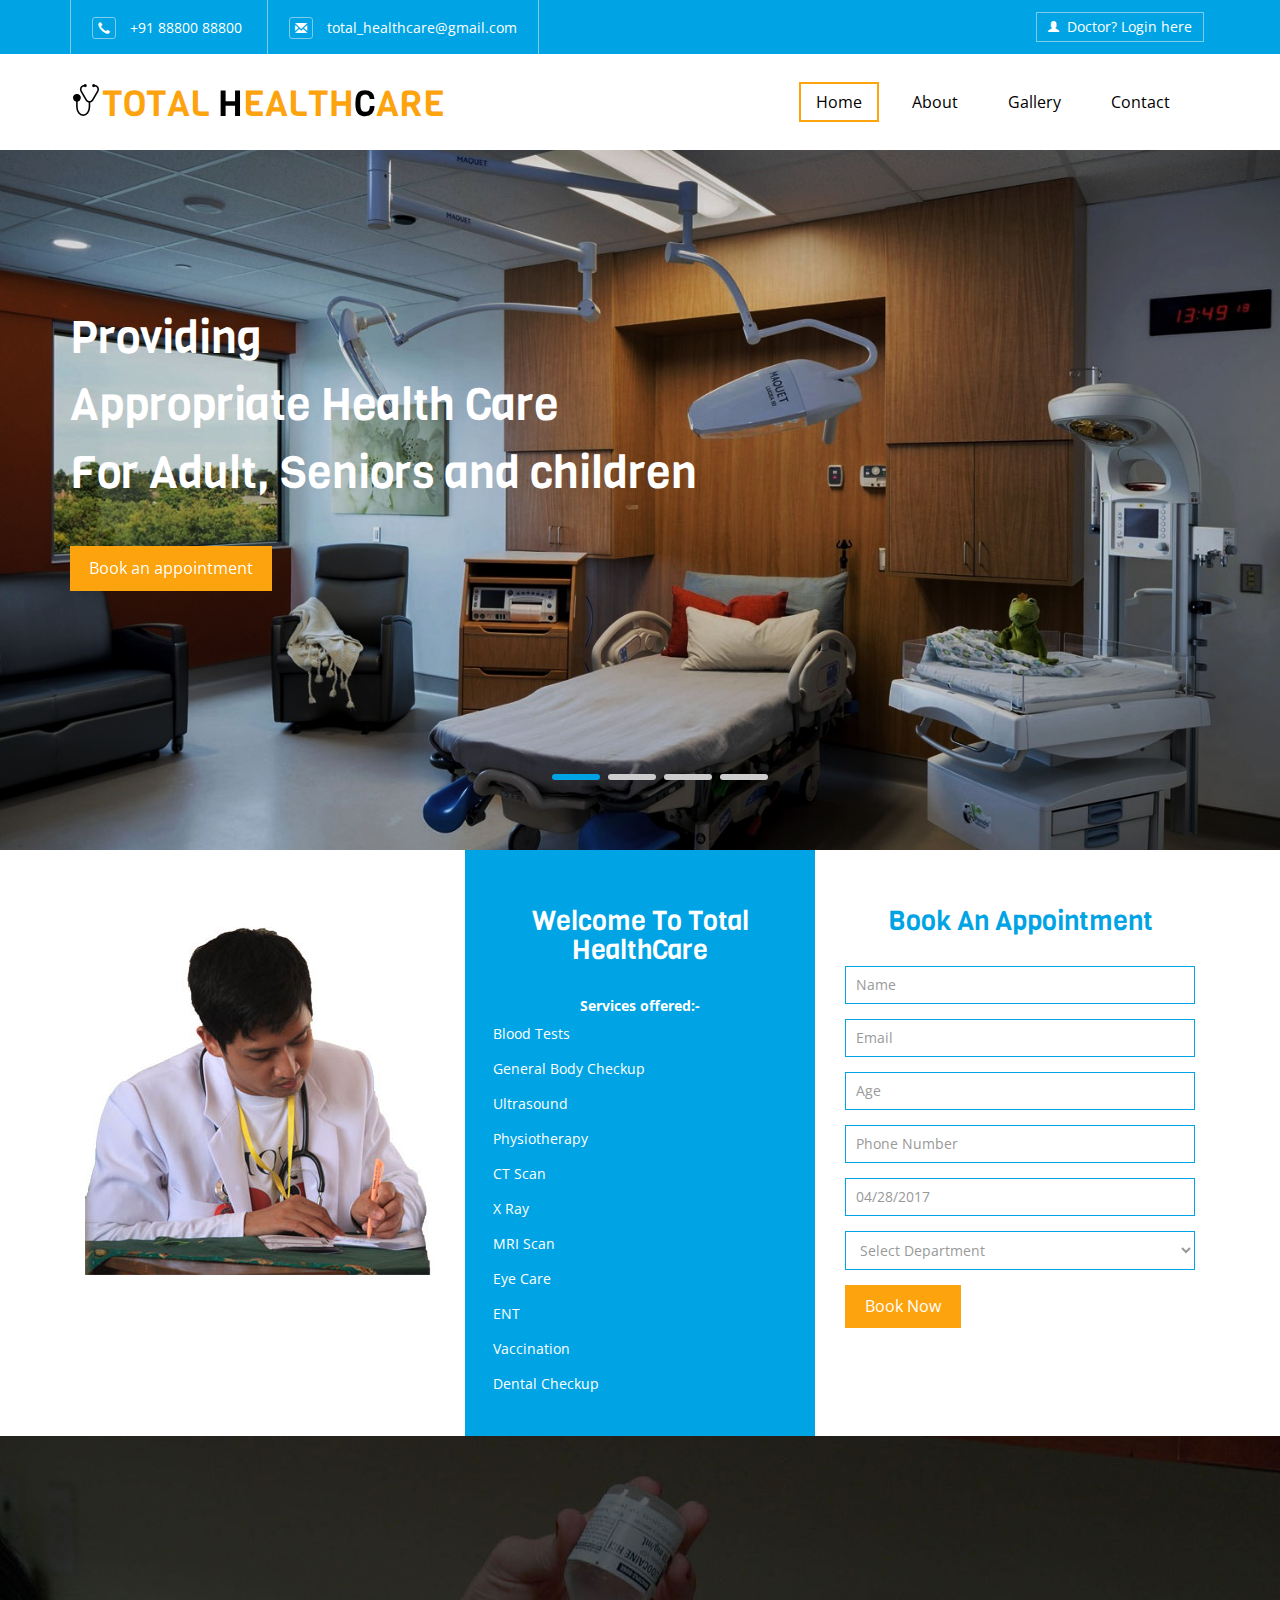
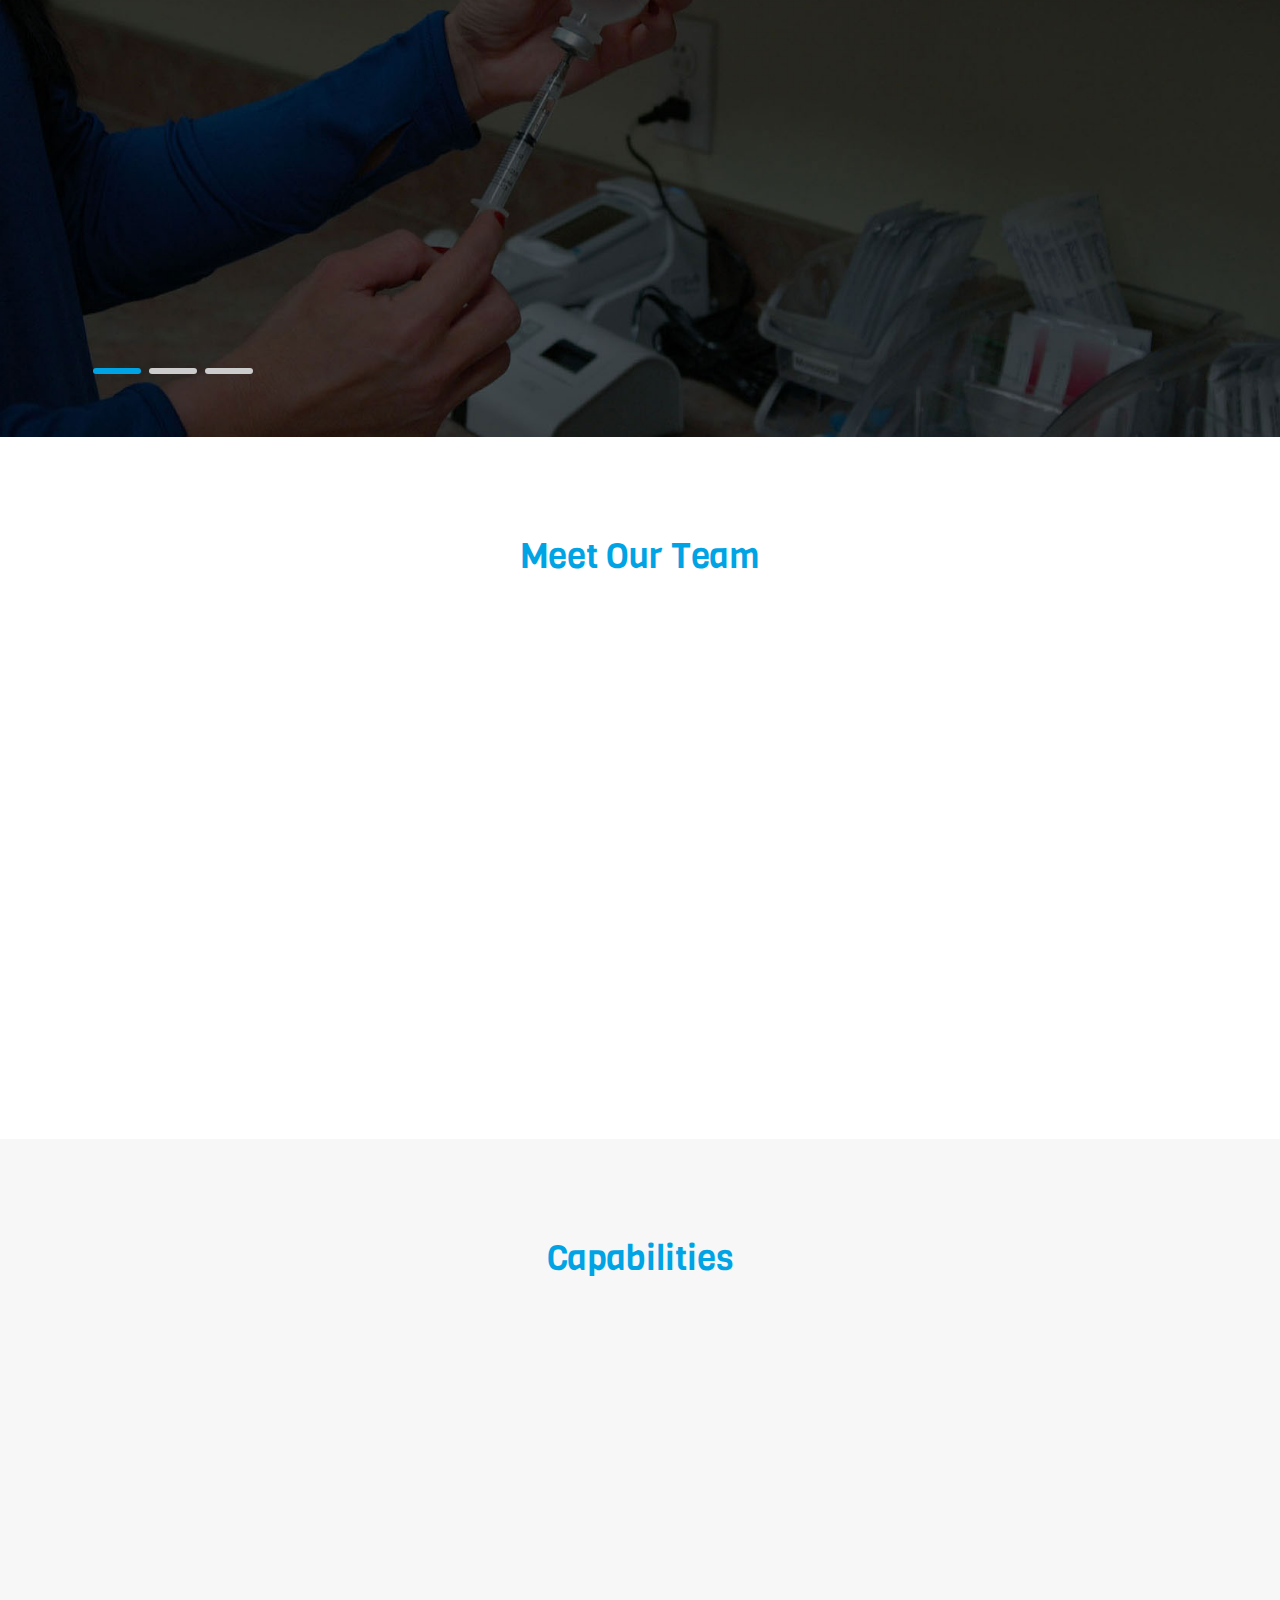
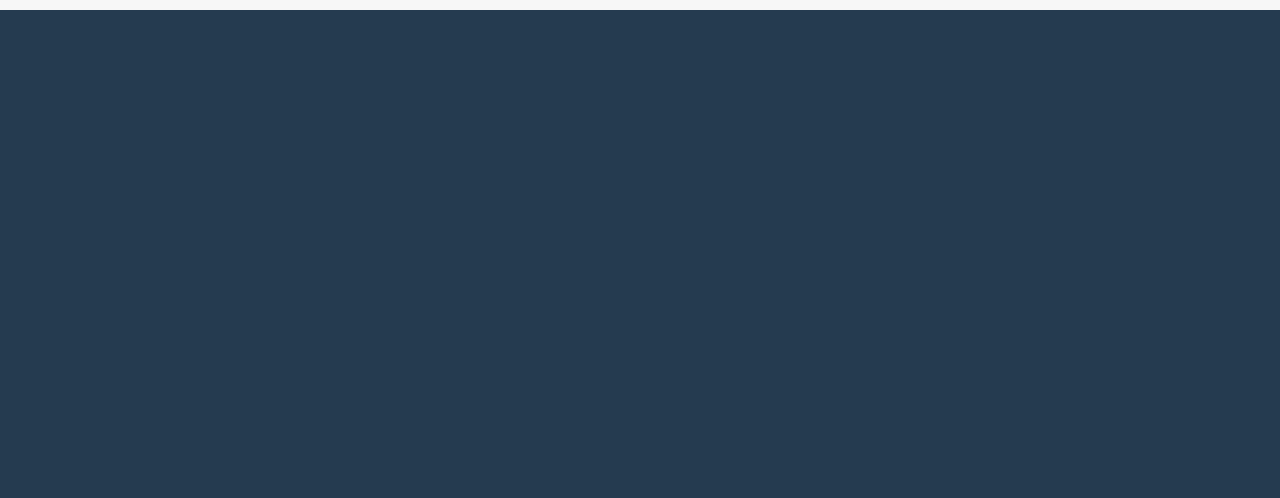
<file: web/index.html>
﻿
<!--
Author: W3layouts
Author URL: http://w3layouts.com
License: Creative Commons Attribution 3.0 Unported
License URL: http://creativecommons.org/licenses/by/3.0/
-->
<!DOCTYPE html>
<html>
<head>
<title>Total HealthCare | Home </title>
<!-- for-mobile-apps -->
<meta name="viewport" content="width=device-width, initial-scale=1">
<meta http-equiv="Content-Type" content="text/html; charset=utf-8" />
<meta name="keywords" content="Total HealthCare Responsive web template, Bootstrap Web Templates, Flat Web Templates, Android Compatible web template, 
Smartphone Compatible web template, free webdesigns for Nokia, Samsung, LG, SonyEricsson, Motorola web design" />
<script type="application/x-javascript"> addEventListener("load", function() { setTimeout(hideURLbar, 0); }, false);
		function hideURLbar(){ window.scrollTo(0,1); } </script>
<!-- //for-mobile-apps -->
<link href="css/bootstrap.css" rel="stylesheet" type="text/css" media="all" />
<link rel="stylesheet" href="css/jquery-ui.css" />
<link href="css/popuo-box.css" rel="stylesheet" type="text/css" media="all"/>
<link href="css/style.css" rel="stylesheet" type="text/css" media="all" />
<!-- js -->
<script type="text/javascript" src="js/jquery-2.1.4.min.js"></script>
<script type="text/javascript" src="js/numscroller-1.0.js"></script>

<!-- //js -->


<!-- fonts -->
<link href='//fonts.googleapis.com/css?family=Open+Sans:300italic,400italic,600italic,700italic,800italic,400,300,600,700,800' rel='stylesheet' type='text/css'>
<link href='//fonts.googleapis.com/css?family=Viga' rel='stylesheet' type='text/css'>

	<!-- start-smoth-scrolling -->
		<script type="text/javascript" src="js/move-top.js"></script>
		<script type="text/javascript" src="js/easing.js"></script>
		<script type="text/javascript">
			jQuery(document).ready(function($) {
				$(".scroll").click(function(event){		
					event.preventDefault();
					$('html,body').animate({scrollTop:$(this.hash).offset().top},1000);
				});
			});
		</script>
	<!-- start-smoth-scrolling -->

<!--start-date-piker-->
	<script src="js/jquery-ui.js"></script>
		<script>
			$(function() {
				$( "#datepicker,#datepicker1" ).datepicker();
			});
		</script>
<!--/End-date-piker-->
	<script src="js/responsiveslides.min.js"></script>
			<!--animate-->
<link href="css/animate.css" rel="stylesheet" type="text/css" media="all">
<script src="js/wow.min.js"></script>
	<script>
		 new WOW().init();
	</script>
<!--//end-animate-->
</head>
<body>
<!-- header -->
<div class="header wow zoomIn">
	<div class="container">
		<div class="header_left" data-wow-duration="2s" data-wow-delay="0.5s">
			<ul>
				<li><span class="glyphicon glyphicon-earphone" aria-hidden="true"></span>+91 88800 88800</li>
				<li><a href="mailto:total_healthcare@gmail.com"><span class="glyphicon glyphicon-envelope" aria-hidden="true"></span>total_healthcare@gmail.com</a></li>
			</ul>
		</div>
		<div class="header_right">
			<div class="login">
				<ul>
					<li><a href="#" data-toggle="modal" data-target="#myModal4"><span class="glyphicon glyphicon-user" aria-hidden="true"></span>Doctor? Login here</a></li>
					
				</ul>
			</div>
			<div class="clearfix"></div>
		</div>
		<div class="clearfix"></div>
	</div>
</div>
<!-- //header -->
<div class="header-bottom ">
		<div class="container">
			<nav class="navbar navbar-default">
				<!-- Brand and toggle get grouped for better mobile display -->
				<div class="navbar-header">
				  <button type="button" class="navbar-toggle collapsed" data-toggle="collapse" data-target="#bs-example-navbar-collapse-1">
					<span class="sr-only">Toggle navigation</span>
					<span class="icon-bar"></span>
					<span class="icon-bar"></span>
					<span class="icon-bar"></span>
				  </button>
					<div class="logo grid">
						<div class="grid__item color-3">
							<h1><a class="link link--nukun" href="/web"><i></i>TOTAL <span>H</span>EALTH<span>C</span>ARE</a></h1>
						</div>
					</div>
				</div>

				<!-- Collect the nav links, forms, and other content for toggling -->
				<div class="collapse navbar-collapse nav-wil" id="bs-example-navbar-collapse-1">
					<nav class="menu menu--horatio">
						<ul class="nav navbar-nav menu__list">
							<li class="menu__item menu__item--current"><a href="/web" class="menu__link">Home</a></li>
							<li class="menu__item"><a href="about.html" class="menu__link">About</a></li> 
							 
							<li class="menu__item"><a href="gallery.html" class="menu__link">Gallery</a></li> 
							<li class="menu__item"><a href="contact.html" class="menu__link">Contact</a></li>
						</ul>
					</nav>
				</div>
			</nav>
		</div>
	</div>

<!-- banner -->
<div class="banner">

				<script>
						// You can also use "$(window).load(function() {"
						$(function () {
						 // Slideshow 4
						$("#slider3").responsiveSlides({
							auto: true,
							pager: true,
							nav: false,
							speed: 500,
							namespace: "callbacks",
							before: function () {
						$('.events').append("<li>before event fired.</li>");
						},
						after: function () {
							$('.events').append("<li>after event fired.</li>");
							}
							});
						});
				</script>
		<div  id="top" class="callbacks_container">
			<ul class="rslides" id="slider3">
				<li>
					<div class="banner1">
						<div class="container">
							<div class="banner-info">
								<h3>Providing<span> Appropriate Health Care </span> For Adult, Seniors and children</h3>
								<br><br>
								<a href="#book" class="hvr-outline-out button2 scroll">Book an appointment</a>
							</div>
						</div>
					</div>
				</li> 
				<li>
					<div class="banner2">
						<div class="container">
							<div class="banner-info2 text-center">
								<h3>Providing Eye Care <span>Treatments & Surgeries For All Problems</span></h3>
								<br><br>
								<a href="#book" class="hvr-outline-out button2 scroll">Book an appointment</a>
							</div>
						</div>
					</div>
				</li>
				<li>
					<div class="banner3">
						<div class="container">
							<div class="banner-info text-right">
								<h3>Providing Dental Care <span> </span> For Everyone</h3>
								<br><br>
								<a href="#book" class="hvr-outline-out button2 scroll">Book an appointment</a>
							</div>
						</div>
					</div>
				</li> 
				<li>
					<div class="banner4">
						<div class="container">
							<div class="banner-info text-right">
								<h3>Providing All Kinds Of <span>Advancements In Medical </span>Sciences And Technology</h3>
								<br><br>
								<a href="#book" class="hvr-outline-out button2 scroll">Book an appointment</a>
							</div>
						</div>
					</div>
				</li>
			</ul>
		</div>
		<div class="clearfix"></div>
</div>
<!-- //banner -->
<!-- content -->
<div class="content">
	<div class="container">
		<div class="col-md-4 content_right wow flipInY" data-wow-duration="1.5s" data-wow-delay="0.1s">
			<img class="img-responsive" src="images/pic1.jpg" alt=" " />
		</div>
		<div class="col-md-4 content_left wow flipInY" data-wow-duration="1.5s" data-wow-delay="0.2s">
			<div class="welcome">
				<h3>Welcome To Total HealthCare</h3>
				<center><font color = "white"><B>Services offered:-</B></center>
				<ul>
					<li style = "color:white;">Blood Tests</li>
					<li style = "color:white;">General Body Checkup</li>
					<li style = "color:white;">Ultrasound</li>
					<li style = "color:white;">Physiotherapy</li>
					<li style = "color:white;">CT Scan</li>
					<li style = "color:white;">X Ray</li>
					<li style = "color:white;">MRI Scan</li>
					<li style = "color:white;">Eye Care</li>
					<li style = "color:white;">ENT</li>
					<li style = "color:white;">Vaccination</li>
					<li style = "color:white;">Dental Checkup</li>
					<li style = "color:white;">&nbsp</li>
				</ul>
				</font>
			</div>
		</div>
		<div id="book" class="col-md-4 content_middle wow flipInY" data-wow-duration="1.5s" data-wow-delay="0.3s">
			<h3>Book An Appointment</h3>
			<form action="saveAppointment.php" method="post">
				<input type="text" name="Name" value="Name" onfocus="this.value='';" onblur="if(this.value=='') {this.value='Name';}" required="">
				<input type="text" name="Email" value="Email" onfocus="this.value='';" onblur="if(this.value=='') {this.value='Email';}" required="">
				<input type="text" name="Age" value="Age" onfocus="this.value='';" onblur="if(this.value=='') {this.value='Age';}" required="">
				<input type="text" name="PhoneNumber" value="Phone Number" onfocus="this.value='';" onblur="if(this.value=='') {this.value='Phone Number';}" required="">
				<input class="date" name="date" id="datepicker" type="text" value="04/28/2017" onfocus="this.value = '';" onblur="if (this.value == '') {this.value = '04/28/2017';}" required="yes">
				<select id="dept" onchange="change_dept(this.value)" class="frm-field required sect" name = "dept">
					<option value="null">Select Department</option>
					<option value="Blood Tests">Blood Tests</option>
					<option value="General Body Checkup">General Body Checkup</option>
					<option value="Ultrasound">Ultrasound</option>
					<option value="Physiotherapy">Physiotherapy</option>
					<option value="CT Scan">CT Scan</option>
					<option value="X Ray">X Ray</option>
					<option value="MRI Scan">MRI Scan</option>
					<option value="Eye Care">Eye Care</option>
					<option value="ENT">ENT</option>
					<option value="Vaccination">Vaccination</option>
					<option value="Dental Checkup">Dental Checkup</option>
				</select>
				<input type="submit" value="Book Now">
			</form>
		</div>
		<div class="clearfix"></div>
	</div>
</div>
<!-- //content -->
<!-- services -->
<div class="services">
	<div class="container">
		<div class="col-md-4 services_left wow bounceInDown" data-wow-duration="1.5s" data-wow-delay="0s">
			<h3>Our Best Services</h3>
			<p class="ser-para" >We offer the best in class medical services. </p>
			<a href="about.html" class="hvr-outline-out button2">See More About Us</a>
				<script>
						// You can also use "$(window).load(function() {"
						$(function () {
						 // Slideshow 4
						$("#slider4").responsiveSlides({
							auto: true,
							pager: true,
							nav: false,
							speed: 500,
							namespace: "callbacks",
							before: function () {
						$('.events').append("<li>before event fired.</li>");
						},
						after: function () {
							$('.events').append("<li>after event fired.</li>");
							}
							});
						});
				</script>
			<div  class="callbacks_container">
				<ul class="rslides" id="slider4">
					<li>
						<div class="ser-bottom">
							<h5>I will be starting with services, everyone is looking for good and timely services and if you comes to Total Healthcare , he/she will get that here. Staff is really helpful & cooperative. They will attend you in a proper way and are always ready to cater you. </h5>
							<p>- Sarthak Jain </p>
						</div>
					</li>
					<li>
						<div class="ser-bottom">
							<h5>I'm impressed by the professionalism shown at Total Healthcare. I will always prefer Total Healthcare if I ever need any medical help. </h5>
							<p>- Nitish Sharma </p>
						</div>
					</li>
					<li>
						<div class="ser-bottom">
							<h5>Total Healthcare is far more personal, clean and soothing than any other doctors or clinics I have visited. The staff is welcoming and always ready to help. I will strongly recommend Total Healthcare to everyone. </h5>
							<p>- Gokul Katoch </p>
						</div>
					</li>
				</ul>
			</div>
			<div class="clearfix"></div>
		</div>

	</div>
</div>
<!-- //services -->
<!-- team -->
<div class="ind-team">
	<div class="container">
		<h3>Meet Our Team</h3>
		<div class="col-md-4 ind-gds text-center wow zoomIn" data-wow-duration="1.5s" data-wow-delay="0.1s">
			<div class="team-img">
				<img class="img-responsive" src="images/pic4.jpg" alt=" "/>
				<div class="team-info">
					<ul>
						<li class="hvr-rectangle-out"><a class="eco1" href="https://www.twitter.com/DrMarcTHC"></a></li>
						<li class="hvr-rectangle-out"><a class="eco2" href="https://www.facebook.com/DrMarcTHC"></a></li>
						<li class="hvr-rectangle-out"><a class="eco3" href="https://plus.google.com/+DrMarcTHC"></a></li>
					</ul>
				</div>
			</div>
			<h4>Dr. Marc</h4>
			<p>Dental Surgeon</p>
		</div>
		<div class="col-md-4 ind-gds text-center wow zoomIn" data-wow-duration="1.5s" data-wow-delay="0.1s">
			<div class="team-img">
				<img class="img-responsive" src="images/pic5.jpg" alt=" "/>
				<div class="team-info">
					<ul>
						<li class="hvr-rectangle-out"><a class="eco1" href="https://www.twitter.com/DrVermaTHC"></a></li>
						<li class="hvr-rectangle-out"><a class="eco2" href="https://www.facebook.com/DrVermaTHC"></a></li>
						<li class="hvr-rectangle-out"><a class="eco3" href="https://plus.google.com/+DrVermaTHC"></a></li>
					</ul>
				</div>
			</div>
			<h4>Dr. Verma</h4>
			<p>Cardiology</p>
			
		</div>
		<div class="col-md-4 ind-gds text-center wow zoomIn" data-wow-duration="1.5s" data-wow-delay="0.1s">
			<div class="team-img">
				<img class="img-responsive" src="images/pic6.jpg" alt=" "/>
				<div class="team-info">
					<ul>
						<li class="hvr-rectangle-out"><a class="eco1" href="www.twitter.com/DrAroraTHC"></a></li>
						<li class="hvr-rectangle-out"><a class="eco2" href="www.facebook.com/DrAroraTHC"></a></li>
						<li class="hvr-rectangle-out"><a class="eco3" href="plus.google.com/+DrAroraTHC"></a></li>
					</ul>
				</div>
			</div>
			<h4>Dr. Arora</h4>
			<p>Neurology</p>
		</div>
		
		<div class="clearfix"></div>
	</div>
</div>
<!-- team -->
<!-- capabilities -->
<div class="capacity">
	<div class="container">
		<h3>Capabilities</h3>
		<div class="col-md-3 capabil_grid1 wow fadeInDownBig animated animated text-center" data-wow-delay="0.4s">
			<div class="capil_text">
				<div class='numscroller numscroller-big-bottom' data-slno='1' data-min='0' data-max='4800' data-delay='.5' data-increment="30">4800</div>
				<p>Happy Patients</p>	
			</div>
		</div>
		<div class="col-md-3 capabil_grid2 wow fadeInUpBig animated animated text-center" data-wow-delay="0.4s">
			<div class="capil_text">
				<div class='numscroller numscroller-big-bottom' data-slno='1' data-min='0' data-max='1700' data-delay='.5' data-increment="5">1700</div>
				<p>Our Staff</p>	
			</div>
		</div>
		<div class="col-md-3 capabil_grid3 wow fadeInDownBig animated animated text-center" data-wow-delay="0.4s">
			<div class="capil_text">
				<div class='numscroller numscroller-big-bottom' data-slno='1' data-min='0' data-max='21' data-delay='.5' data-increment="1">21</div>				
				<p>Foundation</p>
			</div>
		</div>
		<div class="col-md-3 capabil_grid4 wow fadeInUpBig animated animated text-center" data-wow-delay="0.4s">
			<div class="capil_text">
				<div class='numscroller numscroller-big-bottom' data-slno='1' data-min='0' data-max='2500' data-delay='.5' data-increment="1">2500</div>
				<p>Clients</p>
			</div>
		</div>
		<div class="clearfix"></div>
	</div>
</div>
<!-- //capabilities -->
<!-- contact -->
<div class="contact">
	<div class="container">
		
		<div class="col-md-6 contact-right wow fadeIn animated animated" data-wow-delay="0.1s" data-wow-duration="2s">
			<h3>Contact Us</h3>
			<div class="strip"></div>
			<ul class="con-icons">
				<li><span class="glyphicon glyphicon-phone" aria-hidden="true"></span>+91 88800 88800</li>
				<li><a href="mailto:total_healthcare@gmail.com"><span class="glyphicon glyphicon-envelope" aria-hidden="true"></span>total_healthcare@gmail.com</a></li>
			</ul>
			<ul class="fb_icons">
				<li class="hvr-rectangle-out"><a class="fb" href="https://www.facebook.com/total_healthcare"></a></li>
				<li class="hvr-rectangle-out"><a class="twit" href="https://www.twitter.com/Total_HealthCare"></a></li>
				<li class="hvr-rectangle-out"><a class="goog" href="https://plus.google.com/+TotalHealthCare"></a></li>
			</ul>
 
		</div>
		<div class="col-md-6 contact-left wow fadeIn animated animated" data-wow-delay="0.1s" data-wow-duration="2s">
			<h2>Information</h2>
			<div class="strip"></div>
			<p class="para">Exceptional Care. Exceptional People.</p>
			<p class="copy-right">© 2017 Total HealthCare. All rights reserved | Design by <a href="http://w3layouts.com/">W3layouts</a></p>
		</div>
		<div class="clearfix"></div>
	</div>
</div>
<!-- //contact -->
<!-- login -->
			<div class="modal fade" id="myModal4" tabindex="-1" role="dialog" >
				<div class="modal-dialog" role="document">
					<div class="modal-content modal-info">
						<div class="modal-header">
							<button type="button" class="close" data-dismiss="modal" aria-label="Close"><span aria-hidden="true">&times;</span></button>						
						</div>
						<div class="modal-body modal-spa">
							<div class="login-grids">
									
									<div class="login-right">
										<h3>Sign in with your account</h3>
										<form action="doctorLogin.php" method="post">
											<div class="sign-in">
												<h4>Email ID:</h4>
												<input style = "color:#000000;" type="text" name="email" id="email" value="Type here" onfocus="this.value = '';" onblur="if (this.value == '') {this.value = 'Type here';}" required="">	
											</div>
											<div class="sign-in">
												<h4>Password :</h4>
												<input style = "color:#000000;" type="password" name="password" id="password" value="Password" onfocus="this.value = '';" onblur="if (this.value == '') {this.value = 'Password';}" required="">
												 
											</div>
											 
											<div class="sign-in">
												<input type="submit" value="SIGNIN" >
											</div>
										</form>
									</div>
									
								 
							</div>
						</div>
					</div>
				</div>
			</div>
<!-- //login -->

<script type="text/javascript" src="js/bootstrap-3.1.1.min.js"></script>
</body>
</html>
</file>
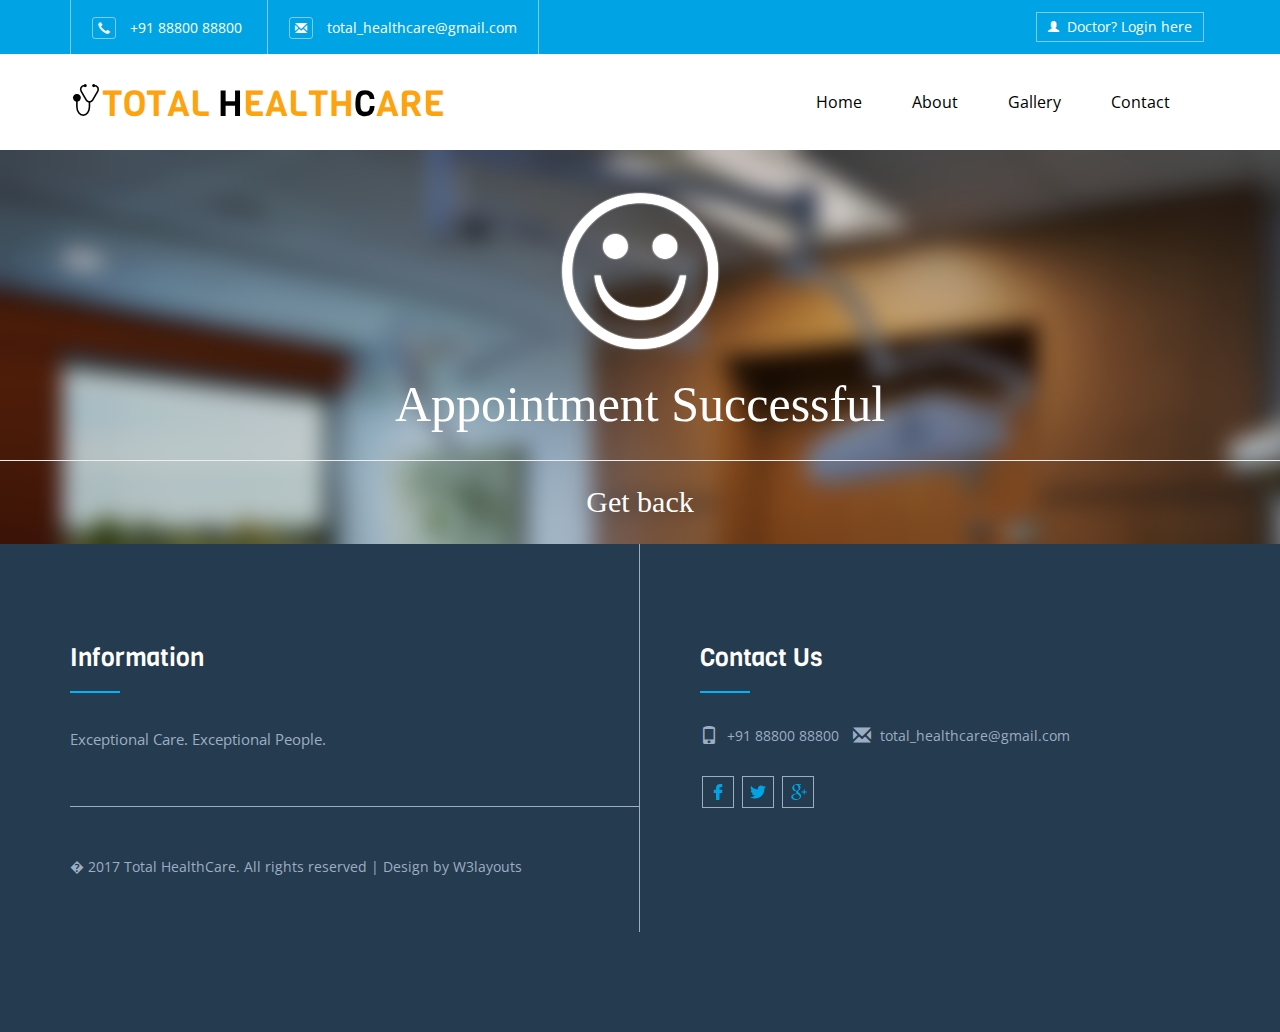
<file: web/appointmentSuccessful.html>
<!DOCTYPE html>
<html>
<head>
	<title>
		Error: Wrong EmailID/Password | Total HealthCare
	</title>
<!-- for-mobile-apps -->
<meta name="viewport" content="width=device-width, initial-scale=1">
<meta http-equiv="Content-Type" content="text/html; charset=utf-8" />
<meta name="keywords" content="Total HealthCare Responsive web template, Bootstrap Web Templates, Flat Web Templates, Android Compatible web template, 
Smartphone Compatible web template, free webdesigns for Nokia, Samsung, LG, SonyEricsson, Motorola web design" />
<script type="application/x-javascript"> addEventListener("load", function() { setTimeout(hideURLbar, 0); }, false);
		function hideURLbar(){ window.scrollTo(0,1); } </script>
<!-- //for-mobile-apps -->
<link href="css/bootstrap.css" rel="stylesheet" type="text/css" media="all" />
<link rel="stylesheet" href="css/jquery-ui.css" />
<link rel="stylesheet" href="css/swipebox.css">
<link href="css/popuo-box.css" rel="stylesheet" type="text/css" media="all"/>
<link href="css/style.css" rel="stylesheet" type="text/css" media="all" />
<!-- js -->
<script type="text/javascript" src="js/jquery-2.1.4.min.js"></script>
<script type="text/javascript" src="js/numscroller-1.0.js"></script>
<!-- //js -->
<script type="text/javascript" src="js/bootstrap-3.1.1.min.js"></script>
<!-- fonts -->
<link href='//fonts.googleapis.com/css?family=Open+Sans:300italic,400italic,600italic,700italic,800italic,400,300,600,700,800' rel='stylesheet' type='text/css'>
<link href='//fonts.googleapis.com/css?family=Viga' rel='stylesheet' type='text/css'>

	<!-- start-smoth-scrolling -->
		<script type="text/javascript" src="js/move-top.js"></script>
		<script type="text/javascript" src="js/easing.js"></script>
		<script type="text/javascript">
			jQuery(document).ready(function($) {
				$(".scroll").click(function(event){		
					event.preventDefault();
					$('html,body').animate({scrollTop:$(this.hash).offset().top},1000);
				});
			});
		</script>
	<!-- start-smoth-scrolling -->

	<!-- swipe box js -->
	<script src="js/jquery.swipebox.min.js"></script> 
	    <script type="text/javascript">
			jQuery(function($) {
				$(".swipebox").swipebox();
			});
	</script>
<!-- //swipe box js -->

</head>
<body>
<!-- header -->
<div class="header wow zoomIn">
	<div class="container">
		<div class="header_left" data-wow-duration="2s" data-wow-delay="0.5s">
			<ul>
				<li><span class="glyphicon glyphicon-earphone" aria-hidden="true"></span>+91 88800 88800</li>
				<li><a href="mailto:total_healthcare@gmail.com"><span class="glyphicon glyphicon-envelope" aria-hidden="true"></span>total_healthcare@gmail.com</a></li>
			</ul>
		</div>
		<div class="header_right">
			<div class="login">
				<ul>
					<li><a href="#" data-toggle="modal" data-target="#myModal4"><span class="glyphicon glyphicon-user" aria-hidden="true"></span>Doctor? Login here</a></li>
					 
				</ul>
			</div>
			<div class="clearfix"></div>
		</div>
		<div class="clearfix"></div>
	</div>
</div>
<!-- //header -->
<div class="header-bottom">
		<div class="container">
			<nav class="navbar navbar-default">
				<!-- Brand and toggle get grouped for better mobile display -->
				<div class="navbar-header">
				  <button type="button" class="navbar-toggle collapsed" data-toggle="collapse" data-target="#bs-example-navbar-collapse-1">
					<span class="sr-only">Toggle navigation</span>
					<span class="icon-bar"></span>
					<span class="icon-bar"></span>
					<span class="icon-bar"></span>
				  </button>
					<div class="logo grid">
						<div class="grid__item color-3">
							<h1><a class="link link--nukun" href="/web"><i></i>TOTAL <span>H</span>EALTH<span>C</span>ARE</a></h1>
						</div>
					</div>
				</div>

				<!-- Collect the nav links, forms, and other content for toggling -->
				<div class="collapse navbar-collapse nav-wil links" id="bs-example-navbar-collapse-1">
					<nav class="menu menu--horatio">
						<ul class="nav navbar-nav menu__list">
							<li class="menu__item "><a href="/web" class="menu__link">Home</a></li>
							<li class="menu__item"><a href="about.html" class="menu__link">About</a></li> 
							 
							<li class="menu__item"><a href="gallery.html" class="menu__link">Gallery</a></li> 
							<li class="menu__item "><a href="contact.html" class="menu__link">Contact</a></li>
						</ul>
					</nav>
				</div>
				<!-- /.navbar-collapse -->
			</nav>
		</div>
</div>
	<div style='background-image:url("images/messageBlurBG.png");color:white;font-family:Calibri;' vlink = 'white' alink = 'white' link = 'white'>
	
		<center><br>
				<img src = 'check.png'>
				<p style = 'font-size:50px;'> Appointment Successful </p>
				<hr color = 'white'>
				<a href = '/web'> <p style = 'font-size:30px;color:white;'> Get back </p> </a href>
				<p> &nbsp </p>
		</center>
		
	</div>
<!-- contact -->
<div class="contact">
	<div class="container">
		
		<div class="col-md-6 contact-right wow fadeInLeft animated animated" data-wow-delay="0.4s">
			<h3>Contact Us</h3>
			<div class="strip"></div>
			<ul class="con-icons">
				<li><span class="glyphicon glyphicon-phone" aria-hidden="true"></span>+91 88800 88800</li>
				<li><a href="mailto:total_healthcare@gmail.com"><span class="glyphicon glyphicon-envelope" aria-hidden="true"></span>total_healthcare@gmail.com</a></li>
			</ul>
			<ul class="fb_icons">
				<li class="hvr-rectangle-out"><a class="fb" href="https://www.facebook.com/total_healthcare"></a></li>
				<li class="hvr-rectangle-out"><a class="twit" href="https://www.twitter.com/Total_HealthCare"></a></li>
				<li class="hvr-rectangle-out"><a class="goog" href="https://plus.google.com/+TotalHealthCare"></a></li>
			</ul>
 
		</div>
		<div class="col-md-6 contact-left wow fadeInRight animated animated" data-wow-delay="0.4s">
			<h2>Information</h2>
			<div class="strip"></div>
			<p class="para">Exceptional Care. Exceptional People.</p>
			<p class="copy-right">� 2017 Total HealthCare. All rights reserved | Design by <a href="http://w3layouts.com/">W3layouts</a></p>
		</div>
		<div class="clearfix"></div>
	</div>
</div>
<!-- //contact -->
<!-- login -->
			<div class="modal fade" id="myModal4" tabindex="-1" role="dialog" >
				<div class="modal-dialog" role="document">
					<div class="modal-content modal-info">
						<div class="modal-header">
							<button type="button" class="close" data-dismiss="modal" aria-label="Close"><span aria-hidden="true">&times;</span></button>						
						</div>
						<div class="modal-body modal-spa">
							<div class="login-grids">
									
									<div class="login-right">
										<h3>Sign in with your account</h3>
										<form action="doctorLogin.php" method="post">
											<div class="sign-in">
												<h4>Email ID:</h4>
												<input style = "color:#000000;" type="text" name="email" id="email" value="Type here" onfocus="this.value = '';" onblur="if (this.value == '') {this.value = 'Type here';}" required="">	
											</div>
											<div class="sign-in">
												<h4>Password :</h4>
												<input style = "color:#000000;" type="password" name="password" id="password" value="Password" onfocus="this.value = '';" onblur="if (this.value == '') {this.value = 'Password';}" required="">
												 
											</div>
											 <div class="sign-in">
												<input type="submit" value="SIGNIN" >
											</div>
										</form>
									</div>
									
								 
							</div>
						</div>
					</div>
				</div>
			</div>
<!-- //login -->

</body>
</html>
</file>
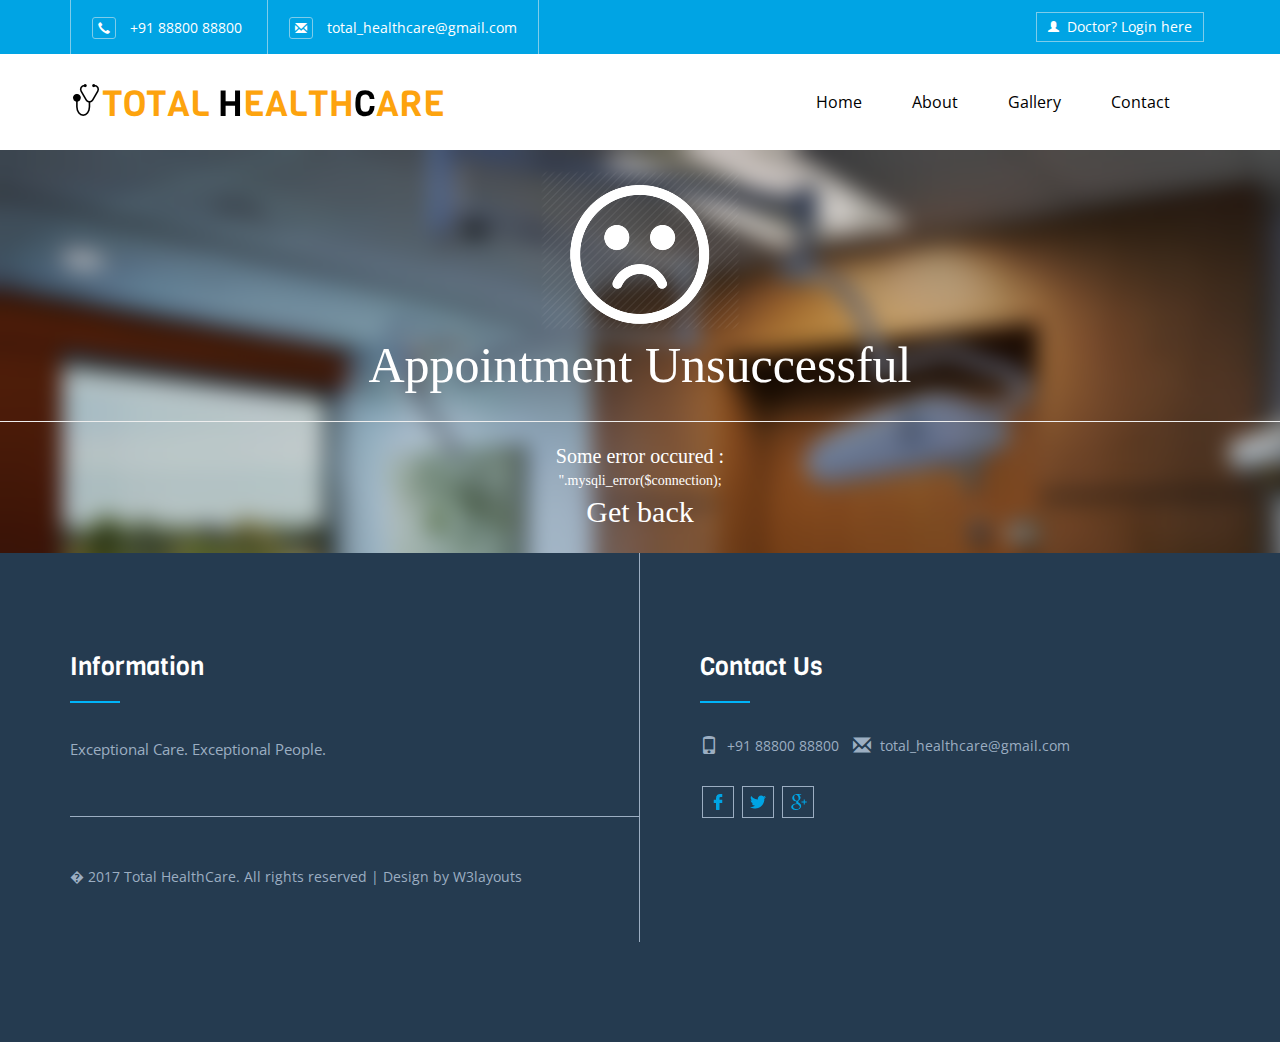
<file: web/appointmentUnsuccessful.html>
<!DOCTYPE html>
<html>
<head>
	<title>
		Error: Wrong EmailID/Password | Total HealthCare
	</title>
<!-- for-mobile-apps -->
<meta name="viewport" content="width=device-width, initial-scale=1">
<meta http-equiv="Content-Type" content="text/html; charset=utf-8" />
<meta name="keywords" content="Total HealthCare Responsive web template, Bootstrap Web Templates, Flat Web Templates, Android Compatible web template, 
Smartphone Compatible web template, free webdesigns for Nokia, Samsung, LG, SonyEricsson, Motorola web design" />
<script type="application/x-javascript"> addEventListener("load", function() { setTimeout(hideURLbar, 0); }, false);
		function hideURLbar(){ window.scrollTo(0,1); } </script>
<!-- //for-mobile-apps -->
<link href="css/bootstrap.css" rel="stylesheet" type="text/css" media="all" />
<link rel="stylesheet" href="css/jquery-ui.css" />
<link rel="stylesheet" href="css/swipebox.css">
<link href="css/popuo-box.css" rel="stylesheet" type="text/css" media="all"/>
<link href="css/style.css" rel="stylesheet" type="text/css" media="all" />
<!-- js -->
<script type="text/javascript" src="js/jquery-2.1.4.min.js"></script>
<script type="text/javascript" src="js/numscroller-1.0.js"></script>
<!-- //js -->
<script type="text/javascript" src="js/bootstrap-3.1.1.min.js"></script>
<!-- fonts -->
<link href='//fonts.googleapis.com/css?family=Open+Sans:300italic,400italic,600italic,700italic,800italic,400,300,600,700,800' rel='stylesheet' type='text/css'>
<link href='//fonts.googleapis.com/css?family=Viga' rel='stylesheet' type='text/css'>

	<!-- start-smoth-scrolling -->
		<script type="text/javascript" src="js/move-top.js"></script>
		<script type="text/javascript" src="js/easing.js"></script>
		<script type="text/javascript">
			jQuery(document).ready(function($) {
				$(".scroll").click(function(event){		
					event.preventDefault();
					$('html,body').animate({scrollTop:$(this.hash).offset().top},1000);
				});
			});
		</script>
	<!-- start-smoth-scrolling -->

	<!-- swipe box js -->
	<script src="js/jquery.swipebox.min.js"></script> 
	    <script type="text/javascript">
			jQuery(function($) {
				$(".swipebox").swipebox();
			});
	</script>
<!-- //swipe box js -->

</head>
<body>
<!-- header -->
<div class="header wow zoomIn">
	<div class="container">
		<div class="header_left" data-wow-duration="2s" data-wow-delay="0.5s">
			<ul>
				<li><span class="glyphicon glyphicon-earphone" aria-hidden="true"></span>+91 88800 88800</li>
				<li><a href="mailto:total_healthcare@gmail.com"><span class="glyphicon glyphicon-envelope" aria-hidden="true"></span>total_healthcare@gmail.com</a></li>
			</ul>
		</div>
		<div class="header_right">
			<div class="login">
				<ul>
					<li><a href="#" data-toggle="modal" data-target="#myModal4"><span class="glyphicon glyphicon-user" aria-hidden="true"></span>Doctor? Login here</a></li>
					 
				</ul>
			</div>
			<div class="clearfix"></div>
		</div>
		<div class="clearfix"></div>
	</div>
</div>
<!-- //header -->
<div class="header-bottom">
		<div class="container">
			<nav class="navbar navbar-default">
				<!-- Brand and toggle get grouped for better mobile display -->
				<div class="navbar-header">
				  <button type="button" class="navbar-toggle collapsed" data-toggle="collapse" data-target="#bs-example-navbar-collapse-1">
					<span class="sr-only">Toggle navigation</span>
					<span class="icon-bar"></span>
					<span class="icon-bar"></span>
					<span class="icon-bar"></span>
				  </button>
					<div class="logo grid">
						<div class="grid__item color-3">
							<h1><a class="link link--nukun" href="/web"><i></i>TOTAL <span>H</span>EALTH<span>C</span>ARE</a></h1>
						</div>
					</div>
				</div>

				<!-- Collect the nav links, forms, and other content for toggling -->
				<div class="collapse navbar-collapse nav-wil links" id="bs-example-navbar-collapse-1">
					<nav class="menu menu--horatio">
						<ul class="nav navbar-nav menu__list">
							<li class="menu__item "><a href="/web" class="menu__link">Home</a></li>
							<li class="menu__item"><a href="about.html" class="menu__link">About</a></li> 
							 
							<li class="menu__item"><a href="gallery.html" class="menu__link">Gallery</a></li> 
							<li class="menu__item "><a href="contact.html" class="menu__link">Contact</a></li>
						</ul>
					</nav>
				</div>
				<!-- /.navbar-collapse -->
			</nav>
		</div>
</div>
	<div style='background-image:url("images/messageBlurBG.png");color:white;font-family:Calibri;' vlink = 'white' alink = 'white' link = 'white'>
	
		<center><br>
				<img src = 'error.png'>
				<p style = 'font-size:50px;'> Appointment Unsuccessful </p>
				<hr color = 'white'>
				<p style = 'font-size:20px;'>
				Some error occured : </p>".mysqli_error($connection);
				<a href = '/web'> <p style = 'font-size:30px;color:white;'> Get back </p> </a href>
				<p> &nbsp </p>
		</center>
		
	</div>
<!-- contact -->
<div class="contact">
	<div class="container">
		
		<div class="col-md-6 contact-right wow fadeInLeft animated animated" data-wow-delay="0.4s">
			<h3>Contact Us</h3>
			<div class="strip"></div>
			<ul class="con-icons">
				<li><span class="glyphicon glyphicon-phone" aria-hidden="true"></span>+91 88800 88800</li>
				<li><a href="mailto:total_healthcare@gmail.com"><span class="glyphicon glyphicon-envelope" aria-hidden="true"></span>total_healthcare@gmail.com</a></li>
			</ul>
			<ul class="fb_icons">
				<li class="hvr-rectangle-out"><a class="fb" href="https://www.facebook.com/total_healthcare"></a></li>
				<li class="hvr-rectangle-out"><a class="twit" href="https://www.twitter.com/Total_HealthCare"></a></li>
				<li class="hvr-rectangle-out"><a class="goog" href="https://plus.google.com/+TotalHealthCare"></a></li>
			</ul>
 
		</div>
		<div class="col-md-6 contact-left wow fadeInRight animated animated" data-wow-delay="0.4s">
			<h2>Information</h2>
			<div class="strip"></div>
			<p class="para">Exceptional Care. Exceptional People.</p>
			<p class="copy-right">� 2017 Total HealthCare. All rights reserved | Design by <a href="http://w3layouts.com/">W3layouts</a></p>
		</div>
		<div class="clearfix"></div>
	</div>
</div>
<!-- //contact -->
<!-- login -->
			<div class="modal fade" id="myModal4" tabindex="-1" role="dialog" >
				<div class="modal-dialog" role="document">
					<div class="modal-content modal-info">
						<div class="modal-header">
							<button type="button" class="close" data-dismiss="modal" aria-label="Close"><span aria-hidden="true">&times;</span></button>						
						</div>
						<div class="modal-body modal-spa">
							<div class="login-grids">
									
									<div class="login-right">
										<h3>Sign in with your account</h3>
										<form action="doctorLogin.php" method="post">
											<div class="sign-in">
												<h4>Email ID:</h4>
												<input style = "color:#000000;" type="text" name="email" id="email" value="Type here" onfocus="this.value = '';" onblur="if (this.value == '') {this.value = 'Type here';}" required="">	
											</div>
											<div class="sign-in">
												<h4>Password :</h4>
												<input style = "color:#000000;" type="password" name="password" id="password" value="Password" onfocus="this.value = '';" onblur="if (this.value == '') {this.value = 'Password';}" required="">
												 
											</div>
											 <div class="sign-in">
												<input type="submit" value="SIGNIN" >
											</div>
										</form>
									</div>
									
								 
							</div>
						</div>
					</div>
				</div>
			</div>
<!-- //login -->

</body>
</html>
</file>
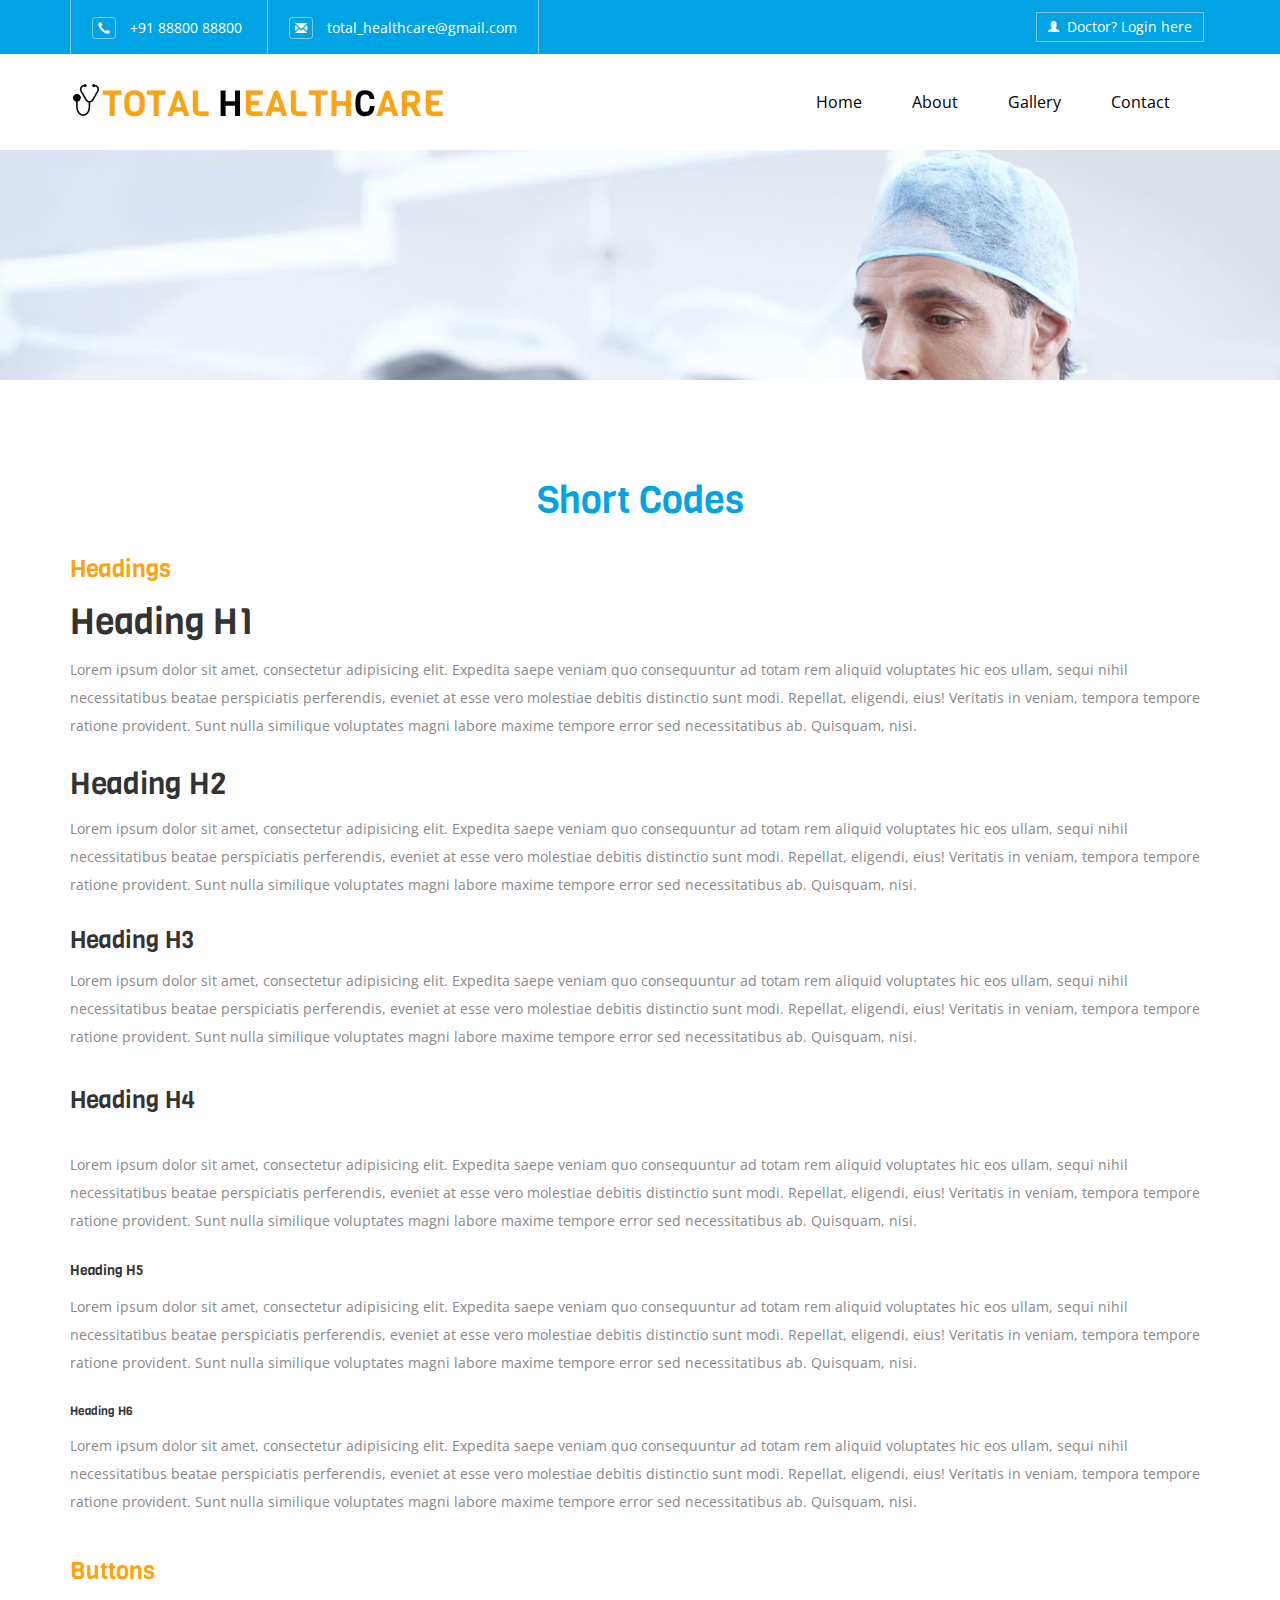
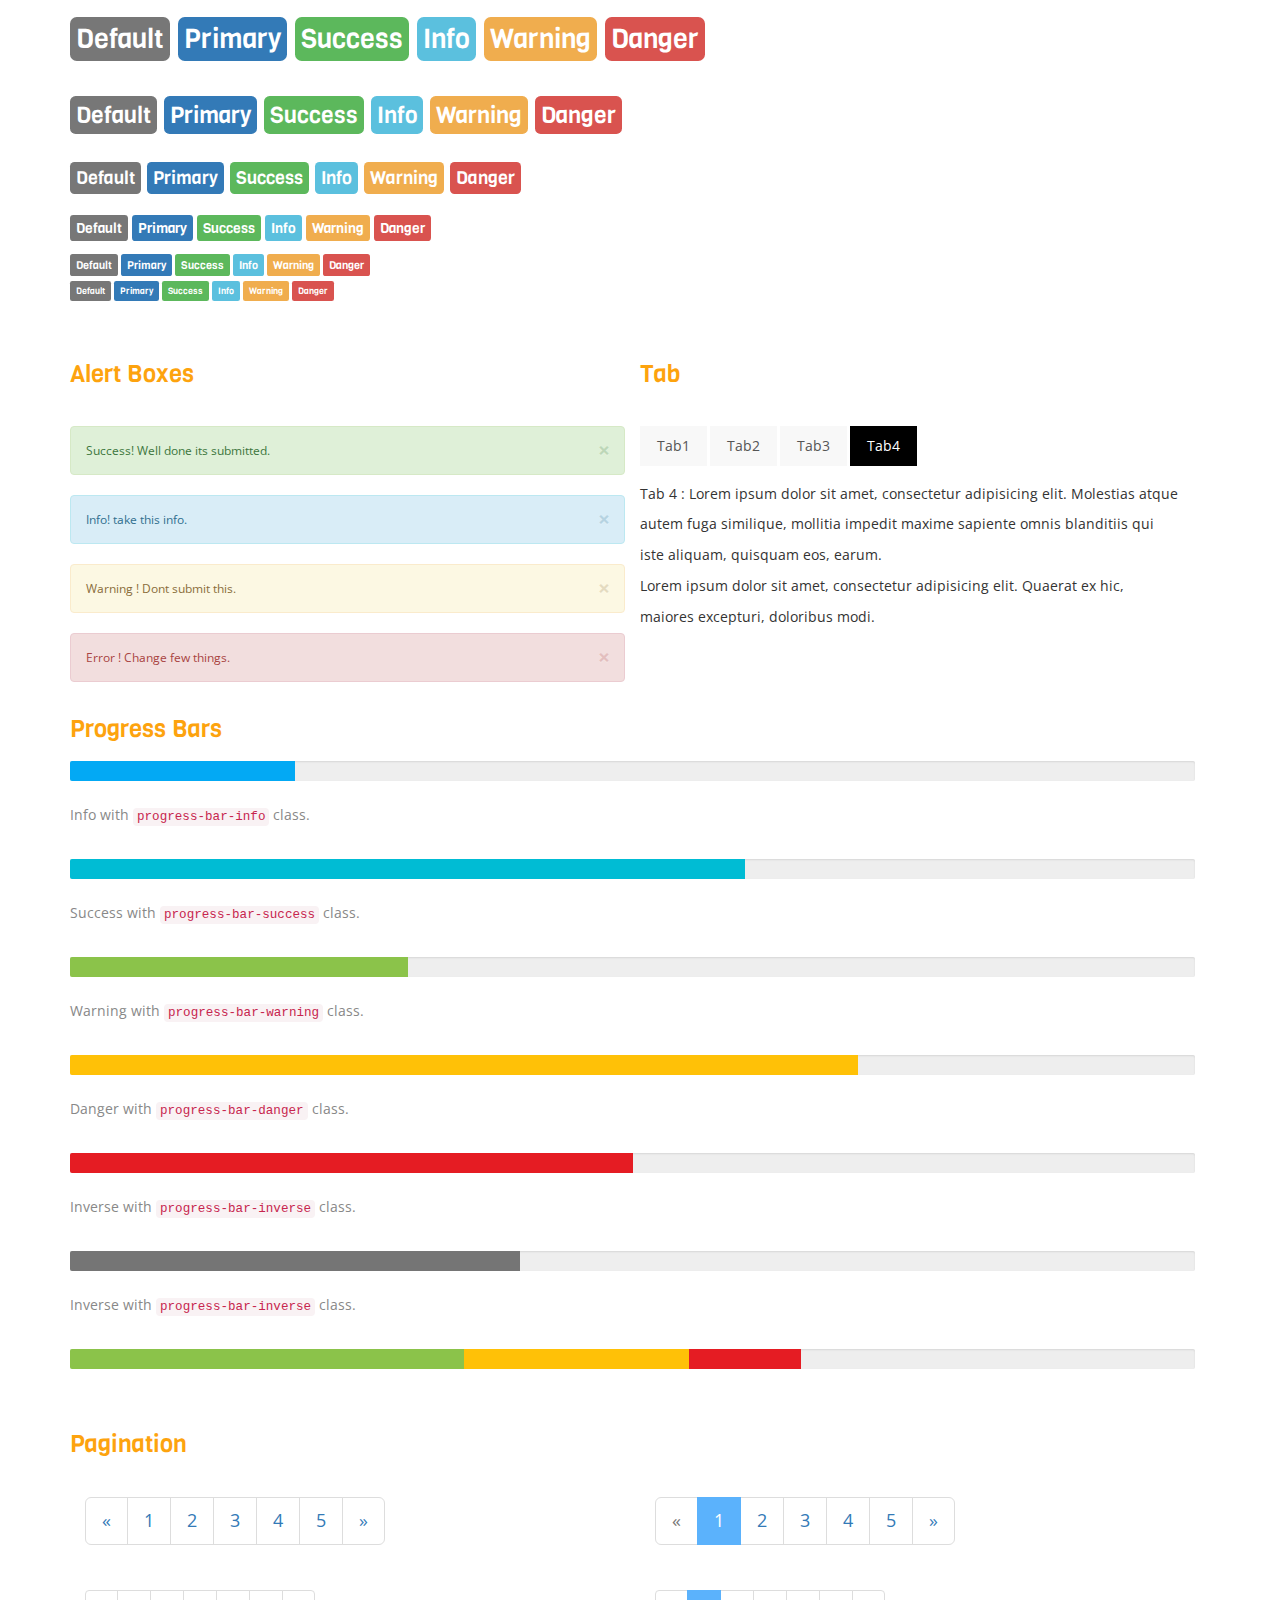
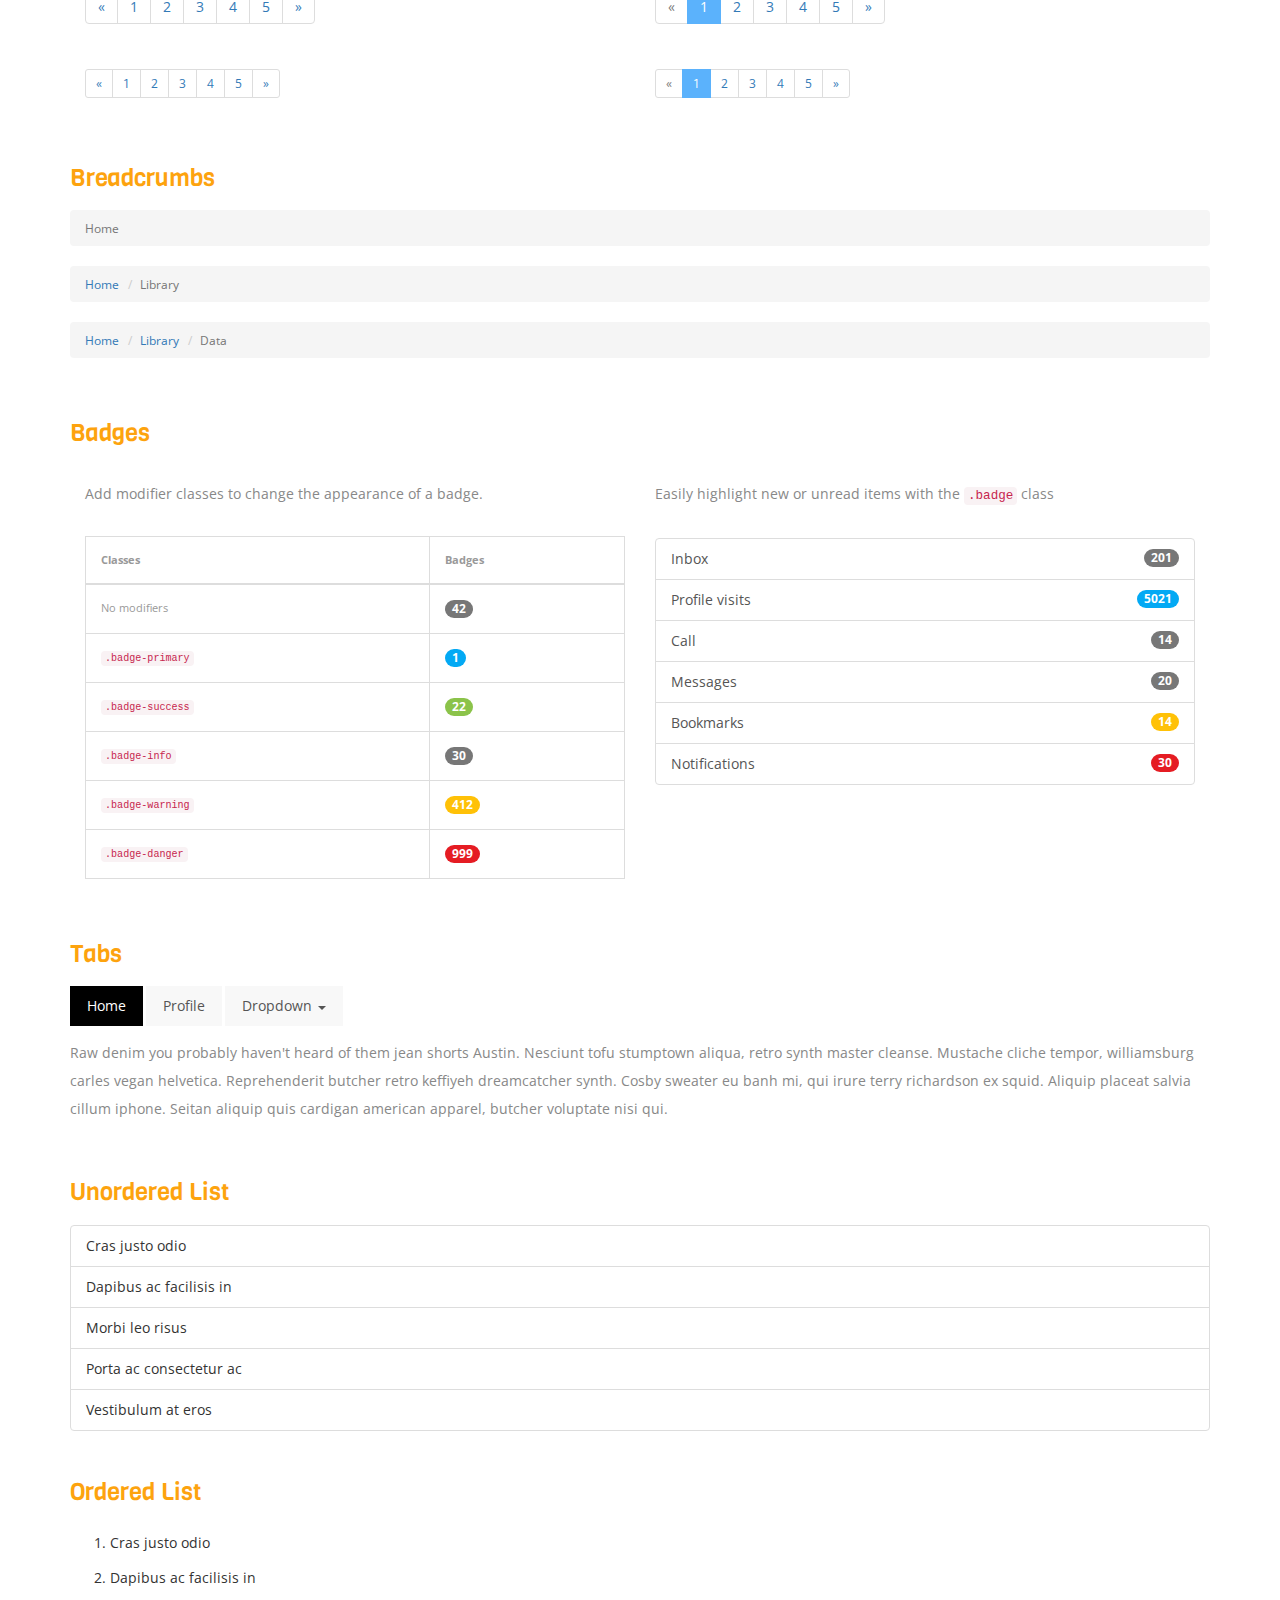
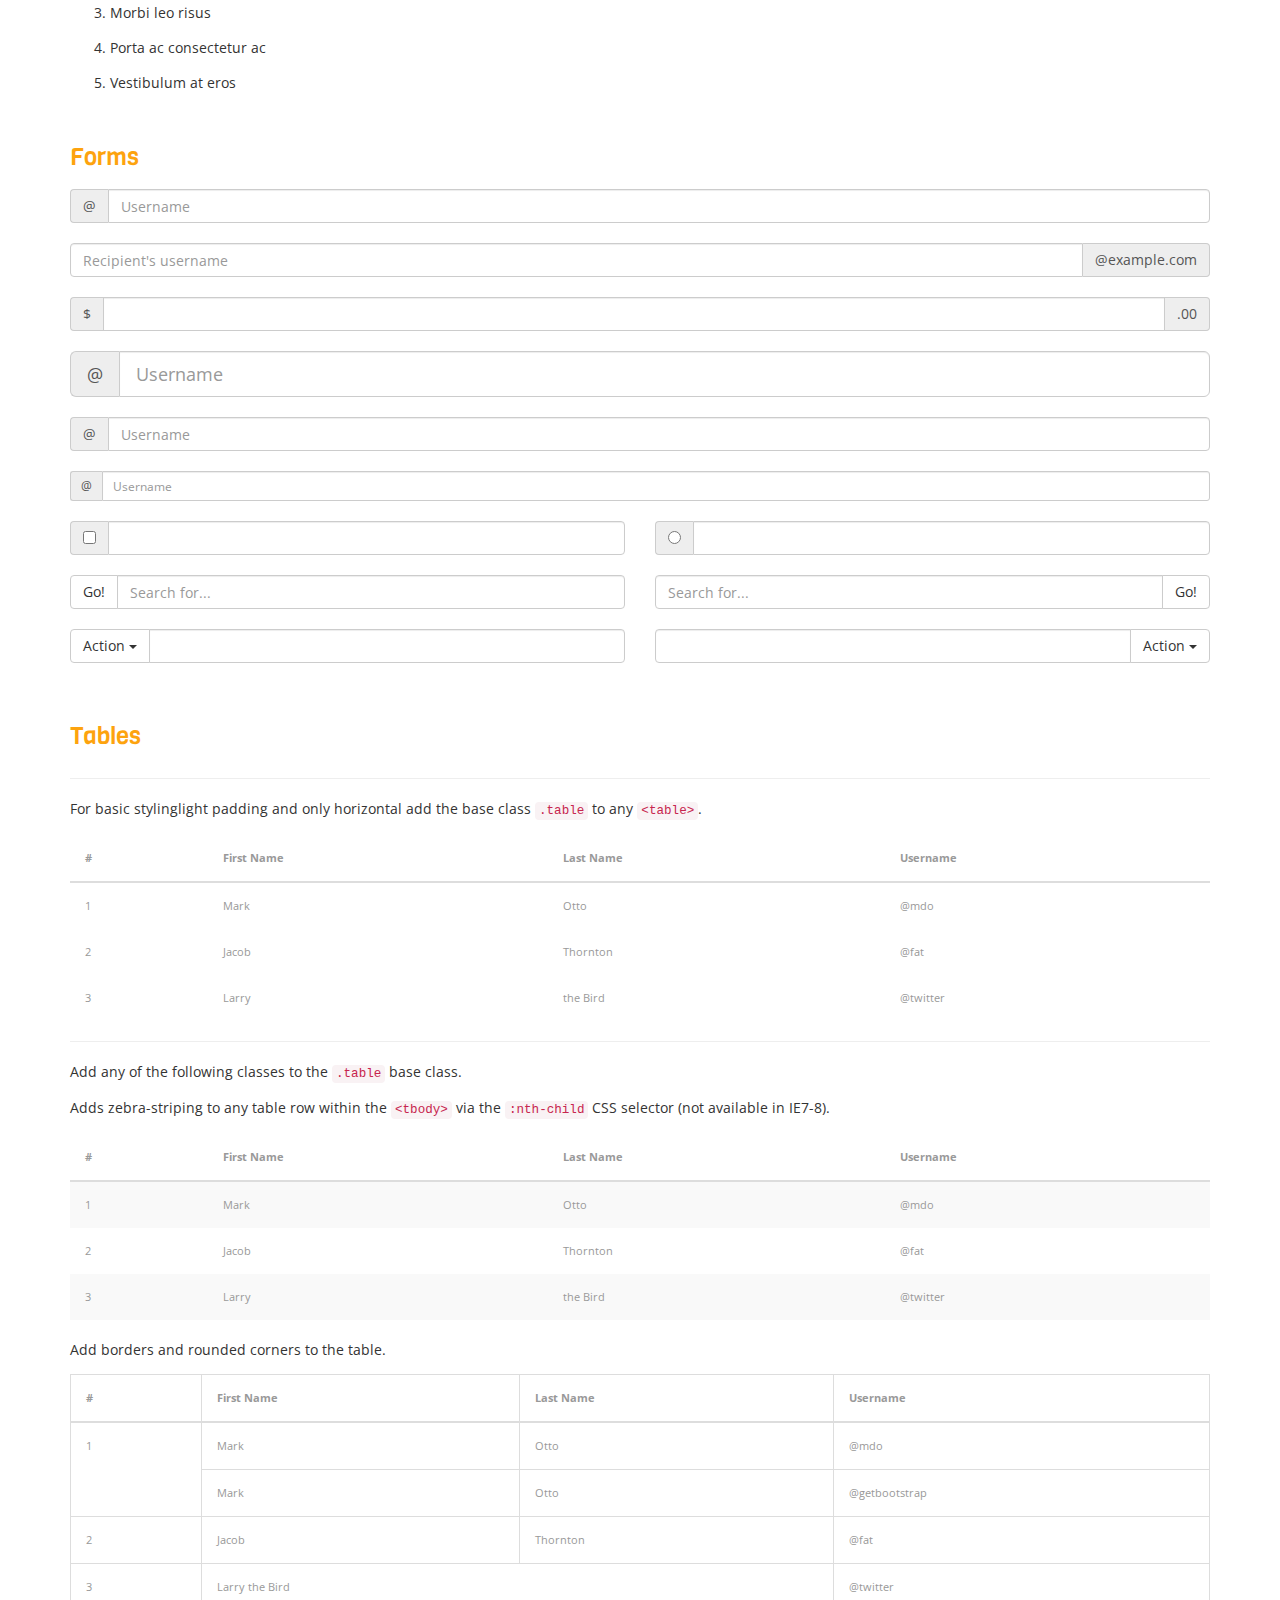
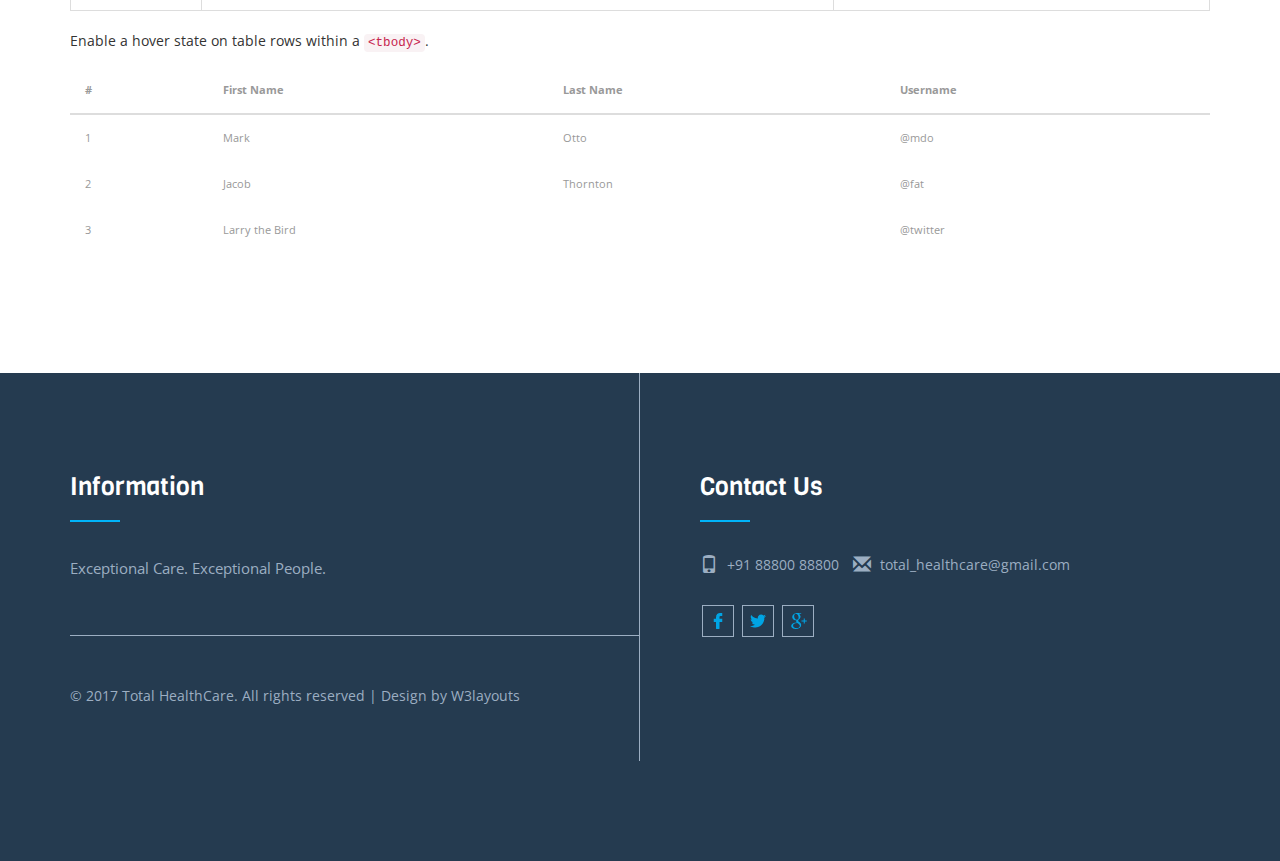
<file: web/codes.html>
<!--
Author: W3layouts
Author URL: http://w3layouts.com
License: Creative Commons Attribution 3.0 Unported
License URL: http://creativecommons.org/licenses/by/3.0/
-->
<!DOCTYPE html>
<html>
<head>
<title>Total HealthCare | Short Codes </title>
<!-- for-mobile-apps -->
<meta name="viewport" content="width=device-width, initial-scale=1">
<meta http-equiv="Content-Type" content="text/html; charset=utf-8" />
<meta name="keywords" content="Total HealthCare Responsive web template, Bootstrap Web Templates, Flat Web Templates, Android Compatible web template, 
Smartphone Compatible web template, free webdesigns for Nokia, Samsung, LG, SonyEricsson, Motorola web design" />
<script type="application/x-javascript"> addEventListener("load", function() { setTimeout(hideURLbar, 0); }, false);
		function hideURLbar(){ window.scrollTo(0,1); } </script>
<!-- //for-mobile-apps -->
<link href="css/bootstrap.css" rel="stylesheet" type="text/css" media="all" />
<link rel="stylesheet" href="css/jquery-ui.css" />
<link href="css/popuo-box.css" rel="stylesheet" type="text/css" media="all"/>
<link href="css/style.css" rel="stylesheet" type="text/css" media="all" />
<!-- js -->
<script type="text/javascript" src="js/jquery-2.1.4.min.js"></script>
<script type="text/javascript" src="js/numscroller-1.0.js"></script>

<!-- //js -->
<script type="text/javascript" src="js/bootstrap-3.1.1.min.js"></script>

<!-- fonts -->
<link href='//fonts.googleapis.com/css?family=Open+Sans:300italic,400italic,600italic,700italic,800italic,400,300,600,700,800' rel='stylesheet' type='text/css'>
<link href='//fonts.googleapis.com/css?family=Viga' rel='stylesheet' type='text/css'>

	<!-- start-smoth-scrolling -->
		<script type="text/javascript" src="js/move-top.js"></script>
		<script type="text/javascript" src="js/easing.js"></script>
		<script type="text/javascript">
			jQuery(document).ready(function($) {
				$(".scroll").click(function(event){		
					event.preventDefault();
					$('html,body').animate({scrollTop:$(this.hash).offset().top},1000);
				});
			});
		</script>
	<!-- start-smoth-scrolling -->

	<script src="js/responsiveslides.min.js"></script>
</head>
<body>
<!-- header -->
<div class="header wow zoomIn">
	<div class="container">
		<div class="header_left" data-wow-duration="2s" data-wow-delay="0.5s">
			<ul>
				<li><span class="glyphicon glyphicon-earphone" aria-hidden="true"></span>+91 88800 88800</li>
				<li><a href="mailto:total_healthcare@gmail.com"><span class="glyphicon glyphicon-envelope" aria-hidden="true"></span>total_healthcare@gmail.com</a></li>
			</ul>
		</div>
		<div class="header_right">
			<div class="login">
				<ul>
					<li><a href="#" data-toggle="modal" data-target="#myModal4"><span class="glyphicon glyphicon-user" aria-hidden="true"></span>Doctor? Login here</a></li>
					 
				</ul>
			</div>
			<div class="clearfix"></div>
		</div>
		<div class="clearfix"></div>
	</div>
</div>
<!-- //header -->
<div class="header-bottom">
		<div class="container">
			<nav class="navbar navbar-default">
				<!-- Brand and toggle get grouped for better mobile display -->
				<div class="navbar-header">
				  <button type="button" class="navbar-toggle collapsed" data-toggle="collapse" data-target="#bs-example-navbar-collapse-1">
					<span class="sr-only">Toggle navigation</span>
					<span class="icon-bar"></span>
					<span class="icon-bar"></span>
					<span class="icon-bar"></span>
				  </button>
					<div class="logo grid">
						<div class="grid__item color-3">
							<h1><a class="link link--nukun" href="/web"><i></i>TOTAL <span>H</span>EALTH<span>C</span>ARE</a></h1>
						</div>
					</div>
				</div>

				<!-- Collect the nav links, forms, and other content for toggling -->
				<div class="collapse navbar-collapse nav-wil links" id="bs-example-navbar-collapse-1">
					<nav class="menu menu--horatio">
						<ul class="nav navbar-nav menu__list">
							<li class="menu__item "><a href="/web" class="menu__link">Home</a></li>
							<li class="menu__item"><a href="about.html" class="menu__link">About</a></li> 

							<li class="menu__item"><a href="gallery.html" class="menu__link">Gallery</a></li> 
							<li class="menu__item "><a href="contact.html" class="menu__link">Contact</a></li>
						</ul>
					</nav>
				</div>
				<!-- /.navbar-collapse -->
			</nav>
		</div>
	</div>

<!-- banner -->
<div class="banner page_head">

</div>
<!-- //banner -->
<div class="typrography">
	 <div class="container">
	      <h3 class="tittle">Short Codes</h3>
			<div class="grid_3 grid_4 wow fadeInLeft animated" data-wow-delay=".5s">
		     <h3 class="bars">Headings</h3>
		     <div class="bs-example">
				<div class=" mb-60">
            
						<h1>Heading H1</h1>
						<p>Lorem ipsum dolor sit amet, consectetur adipisicing elit. Expedita saepe veniam quo consequuntur ad totam rem aliquid voluptates hic eos ullam, sequi nihil necessitatibus beatae perspiciatis perferendis, eveniet at esse vero molestiae debitis distinctio sunt modi. Repellat, eligendi, eius! Veritatis in veniam, tempora tempore ratione provident. Sunt nulla similique voluptates magni labore maxime tempore error sed necessitatibus ab. Quisquam, nisi.</p>
						<h2>Heading H2</h2>
						<p>Lorem ipsum dolor sit amet, consectetur adipisicing elit. Expedita saepe veniam quo consequuntur ad totam rem aliquid voluptates hic eos ullam, sequi nihil necessitatibus beatae perspiciatis perferendis, eveniet at esse vero molestiae debitis distinctio sunt modi. Repellat, eligendi, eius! Veritatis in veniam, tempora tempore ratione provident. Sunt nulla similique voluptates magni labore maxime tempore error sed necessitatibus ab. Quisquam, nisi.</p>
						<h3>Heading H3</h3>
						<p>Lorem ipsum dolor sit amet, consectetur adipisicing elit. Expedita saepe veniam quo consequuntur ad totam rem aliquid voluptates hic eos ullam, sequi nihil necessitatibus beatae perspiciatis perferendis, eveniet at esse vero molestiae debitis distinctio sunt modi. Repellat, eligendi, eius! Veritatis in veniam, tempora tempore ratione provident. Sunt nulla similique voluptates magni labore maxime tempore error sed necessitatibus ab. Quisquam, nisi.</p>
						<h4>Heading H4</h4>
						<p>Lorem ipsum dolor sit amet, consectetur adipisicing elit. Expedita saepe veniam quo consequuntur ad totam rem aliquid voluptates hic eos ullam, sequi nihil necessitatibus beatae perspiciatis perferendis, eveniet at esse vero molestiae debitis distinctio sunt modi. Repellat, eligendi, eius! Veritatis in veniam, tempora tempore ratione provident. Sunt nulla similique voluptates magni labore maxime tempore error sed necessitatibus ab. Quisquam, nisi.</p>
						<h5>Heading H5</h5>
						<p>Lorem ipsum dolor sit amet, consectetur adipisicing elit. Expedita saepe veniam quo consequuntur ad totam rem aliquid voluptates hic eos ullam, sequi nihil necessitatibus beatae perspiciatis perferendis, eveniet at esse vero molestiae debitis distinctio sunt modi. Repellat, eligendi, eius! Veritatis in veniam, tempora tempore ratione provident. Sunt nulla similique voluptates magni labore maxime tempore error sed necessitatibus ab. Quisquam, nisi.</p>
						<h6>Heading H6</h6>
						<p>Lorem ipsum dolor sit amet, consectetur adipisicing elit. Expedita saepe veniam quo consequuntur ad totam rem aliquid voluptates hic eos ullam, sequi nihil necessitatibus beatae perspiciatis perferendis, eveniet at esse vero molestiae debitis distinctio sunt modi. Repellat, eligendi, eius! Veritatis in veniam, tempora tempore ratione provident. Sunt nulla similique voluptates magni labore maxime tempore error sed necessitatibus ab. Quisquam, nisi.</p>
					  </div>
			 </div>
	      </div>
		  <div class="grid_3 grid_5 wow fadeInRight animated" data-wow-delay=".5s">
			<h3 class="bars">Buttons</h3>
			 	  <h1 class="t-button">
				<a href="#"><span class="label label-default">Default</span></a>
				<a href="#"><span class="label label-primary">Primary</span></a>
				<a href="#"><span class="label label-success">Success</span></a>
				<a href="#"><span class="label label-info">Info</span></a>
				<a href="#"><span class="label label-warning">Warning</span></a>
				<a href="#"><span class="label label-danger">Danger</span></a>
			  </h1>
			  <h2 class="t-button">
				<a href="#"><span class="label label-default">Default</span></a>
				<a href="#"><span class="label label-primary">Primary</span></a>
				<a href="#"><span class="label label-success">Success</span></a>
				<a href="#"><span class="label label-info">Info</span></a>
				<a href="#"><span class="label label-warning">Warning</span></a>
				<a href="#"><span class="label label-danger">Danger</span></a>
			  </h2>
			  <h3 class="t-button">
				<a href="#"><span class="label label-default">Default</span></a>
				<a href="#"><span class="label label-primary">Primary</span></a>
				<a href="#"><span class="label label-success">Success</span></a>
				<a href="#"><span class="label label-info">Info</span></a>
				<a href="#"><span class="label label-warning">Warning</span></a>
				<a href="#"><span class="label label-danger">Danger</span></a>
			  </h3>
			  <h4 class="typ1 t-button">
				<a href="#"><span class="label label-default">Default</span></a>
				<a href="#"><span class="label label-primary">Primary</span></a>
				<a href="#"><span class="label label-success">Success</span></a>
				<a href="#"><span class="label label-info">Info</span></a>
				<a href="#"><span class="label label-warning">Warning</span></a>
				<a href="#"><span class="label label-danger">Danger</span></a>
			  </h4>
			  <h5 class="typ1 t-button">
				<a href="#"><span class="label label-default">Default</span></a>
				<a href="#"><span class="label label-primary">Primary</span></a>
				<a href="#"><span class="label label-success">Success</span></a>
				<a href="#"><span class="label label-info">Info</span></a>
				<a href="#"><span class="label label-warning">Warning</span></a>
				<a href="#"><span class="label label-danger">Danger</span></a>
			  </h5>
			  <h6 class="typ1 t-button">
				<a href="#"><span class="label label-default">Default</span></a>
				<a href="#"><span class="label label-primary">Primary</span></a>
				<a href="#"><span class="label label-success">Success</span></a>
				<a href="#"><span class="label label-info">Info</span></a>
				<a href="#"><span class="label label-warning">Warning</span></a>
				<a href="#"><span class="label label-danger">Danger</span></a>
			  </h6>
	      </div>
		  <div class="col-sm-6 col-md-6 col-lg-6 mb-60">
            <h4 class="text-blue title-border mb-30 bars">Alert Boxes</h4>
            <div class="alert alert-success alert-dismissable">
              <button aria-hidden="true" data-dismiss="alert" class="close" type="button"> × </button>
              Success! Well done its submitted. </div>
            <div class="alert alert-info alert-dismissable">
              <button aria-hidden="true" data-dismiss="alert" class="close" type="button"> × </button>
              Info! take this info. </div>
            <div class="alert alert-warning alert-dismissable">
              <button aria-hidden="true" data-dismiss="alert" class="close" type="button"> × </button>
              Warning ! Dont submit this. </div>
            <div class="alert alert-danger alert-dismissable">
                <button aria-hidden="true" data-dismiss="alert" class="close" type="button"> × </button>
                Error ! Change few things. </div>
          </div>
		  <div class="col-sm-6 col-md-6 col-lg-6 mb-60">
            <h4 class="text-blue title-border mb-30 bars">Tab</h4>            
            <div class="horizontal-tab">
              <ul class="nav nav-tabs">
                <li class=""><a href="#tab1" data-toggle="tab" aria-expanded="false">Tab1</a></li>
                <li class=""><a href="#tab2" data-toggle="tab" aria-expanded="false">Tab2</a></li>
                <li class=""><a href="#tab3" data-toggle="tab" aria-expanded="false">Tab3</a></li>
                <li class="active"><a href="#tab4" data-toggle="tab" aria-expanded="true">Tab4</a></li>
              </ul>
              <div class="tab-content">
                <div class="tab-pane fade" id="tab1">
                  <div class="row">
                    <div class="col-md-12">
                      <p>Tab 1 : Lorem ipsum dolor sit amet, consectetur adipisicing elit. Molestias atque autem fuga similique, mollitia impedit maxime sapiente omnis blanditiis qui iste aliquam, quisquam eos, earum.</p>
                      <p>Lorem ipsum dolor sit amet, consectetur adipisicing elit. Quaerat ex hic, maiores excepturi, doloribus modi.</p>
                    </div>
                  </div>
                </div>
                <div class="tab-pane" id="tab2">
                  <div class="row">
                    <div class="col-md-12">
                      <p>Tab 2 : Lorem ipsum dolor sit amet, consectetur adipisicing elit. Molestias atque autem fuga similique, mollitia impedit maxime sapiente omnis blanditiis qui iste aliquam, quisquam eos, earum.</p>
                      <p>Lorem ipsum dolor sit amet, consectetur adipisicing elit. Quaerat ex hic, maiores excepturi, doloribus modi.</p>
                    </div>
                  </div>
                </div>
                <div class="tab-pane" id="tab3">
                  <div class="row">
                    <div class="col-md-12">
                      <p>Tab 3 : Lorem ipsum dolor sit amet, consectetur adipisicing elit. Molestias atque autem fuga similique, mollitia impedit maxime sapiente omnis blanditiis qui iste aliquam, quisquam eos, earum.</p>
                      <p>Lorem ipsum dolor sit amet, consectetur adipisicing elit. Quaerat ex hic, maiores excepturi, doloribus modi.</p>
                    </div>
                  </div>
                </div>
                <div class="tab-pane active in" id="tab4">
                  <div class="row">
                    <div class="col-md-12">
                      <p>Tab 4 : Lorem ipsum dolor sit amet, consectetur adipisicing elit. Molestias atque autem fuga similique, mollitia impedit maxime sapiente omnis blanditiis qui iste aliquam, quisquam eos, earum.</p>
                      <p>Lorem ipsum dolor sit amet, consectetur adipisicing elit. Quaerat ex hic, maiores excepturi, doloribus modi.</p>
                    </div>
                  </div>
                </div>
              </div>
            </div>
          </div>
		  <div class="clearfix"></div>
		  <div class="grid_3 grid_5 wow fadeInLeft animated" data-wow-delay=".5s">
			 <h3 class="bars">Progress Bars</h3>
			  <div class="tab-content">
				 <div class="tab-pane active" id="domprogress">
					 <div class="progress">    
					      <div class="progress-bar progress-bar-primary" style="width: 20%"></div>
					 </div>
					 <p>Info with <code>progress-bar-info</code> class.</p>
					 <div class="progress">    
						 <div class="progress-bar progress-bar-info" style="width: 60%"></div>
					 </div>
					 <p>Success with <code>progress-bar-success</code> class.</p>
					 <div class="progress">
						 <div class="progress-bar progress-bar-success" style="width: 30%"></div>
					 </div>
					 <p>Warning with <code>progress-bar-warning</code> class.</p>
					 <div class="progress">
						 <div class="progress-bar progress-bar-warning" style="width: 70%"></div>
					 </div>
					 <p>Danger with <code>progress-bar-danger</code> class.</p>
					 <div class="progress">
						 <div class="progress-bar progress-bar-danger" style="width: 50%"></div>
					 </div>
					 <p>Inverse with <code>progress-bar-inverse</code> class.</p>
					 <div class="progress">
						 <div class="progress-bar progress-bar-inverse" style="width: 40%"></div>
					 </div>
					 <p>Inverse with <code>progress-bar-inverse</code> class.</p>
					 <div class="progress">
						 <div class="progress-bar progress-bar-success" style="width: 35%"><span class="sr-only">35% Complete (success)</span></div>
						 <div class="progress-bar progress-bar-warning" style="width: 20%"><span class="sr-only">20% Complete (warning)</span></div>
						 <div class="progress-bar progress-bar-danger" style="width: 10%"><span class="sr-only">10% Complete (danger)</span></div>
					 </div>
				   </div>
			   </div>
		   </div>
		   
		   <div class="grid_3 grid_5 wow fadeInRight animated" data-wow-delay=".5s">
			 <h3 class="bars">Pagination</h3>
			 <div class="col-md-6">
				  <nav>
				  <ul class="pagination pagination-lg">
					<li><a href="#" aria-label="Previous"><span aria-hidden="true">«</span></a></li>
					<li><a href="#">1</a></li>
					<li><a href="#">2</a></li>
					<li><a href="#">3</a></li>
					<li><a href="#">4</a></li>
					<li><a href="#">5</a></li>
					<li><a href="#" aria-label="Next"><span aria-hidden="true">»</span></a></li>
				  </ul>
				  </nav>
				  <nav>
				  <ul class="pagination">
					<li><a href="#" aria-label="Previous"><span aria-hidden="true">«</span></a></li>
					<li><a href="#">1</a></li>
					<li><a href="#">2</a></li>
					<li><a href="#">3</a></li>
					<li><a href="#">4</a></li>
					<li><a href="#">5</a></li>
					<li><a href="#" aria-label="Next"><span aria-hidden="true">»</span></a></li>
				  </ul>
				 </nav>
				 <nav>
				   <ul class="pagination pagination-sm">
					<li><a href="#" aria-label="Previous"><span aria-hidden="true">«</span></a></li>
					<li><a href="#">1</a></li>
					<li><a href="#">2</a></li>
					<li><a href="#">3</a></li>
					<li><a href="#">4</a></li>
					<li><a href="#">5</a></li>
					<li><a href="#" aria-label="Next"><span aria-hidden="true">»</span></a></li>
				  </ul>
				 </nav>				 
			 </div>
			 <div class="col-md-6">
					<ul class="pagination pagination-lg">
									<li class="disabled"><a href="#"><span aria-hidden="true">«</span></a></li>
									<li class="active"><a href="#">1</a></li>
									<li><a href="#">2</a></li>
									<li><a href="#">3</a></li>
									<li><a href="#">4</a></li>
									<li><a href="#">5</a></li>
									<li><a href="#" aria-label="Next"><span aria-hidden="true">»</span></a></li>
								</ul>
				<nav>
				  <ul class="pagination">
					<li class="disabled"><a href="#" aria-label="Previous"><span aria-hidden="true">«</span></a></li>
					<li class="active"><a href="#">1 <span class="sr-only">(current)</span></a></li>
					<li><a href="#">2</a></li>
					<li><a href="#">3</a></li>
					<li><a href="#">4</a></li>
					<li><a href="#">5</a></li>
					<li><a href="#" aria-label="Next"><span aria-hidden="true">»</span></a></li>
				 </ul>
			   </nav>
				 <ul class="pagination pagination-sm">
					<li class="disabled"><a href="#"><span aria-hidden="true">«</span></a></li>
					<li class="active"><a href="#">1</a></li>
					<li><a href="#">2</a></li>
					<li><a href="#">3</a></li>
					<li><a href="#">4</a></li>
					<li><a href="#">5</a></li>
					<li><a href="#" aria-label="Next"><span aria-hidden="true">»</span></a></li>
				</ul>
				</div>
			   <div class="clearfix"> </div>
		 </div>
		  <div class="grid_3 grid_5 wow fadeInLeft animated" data-wow-delay=".5s">
				<h3 class="bars">Breadcrumbs</h3>
				<ol class="breadcrumb">
					<li class="active">Home</li>
				</ol>
				<ol class="breadcrumb">
					<li><a href="#">Home</a></li>
					<li class="active">Library</li>
				</ol>
				<ol class="breadcrumb">
					<li><a href="#">Home</a></li>
					<li><a href="#">Library</a></li>
					<li class="active">Data</li>
				</ol>
			</div>

	   <div class="grid_3 grid_5 wow fadeInRight animated" data-wow-delay=".5s">
			 <h3 class="bars">Badges</h3>
				<div class="col-md-6">
					<p>Add modifier classes to change the appearance of a badge.</p>
					  <table class="table table-bordered">
						<thead>
							<tr>
								<th>Classes</th>
								<th>Badges</th>
							</tr>
						</thead>
						<tbody>
							<tr>
								<td>No modifiers</td>
								<td><span class="badge">42</span></td>
							</tr>
							<tr>
								<td><code>.badge-primary</code></td>
								<td><span class="badge badge-primary">1</span></td>
							</tr>
							<tr>
								<td><code>.badge-success</code></td>
								<td><span class="badge badge-success">22</span></td>
							</tr>
							<tr>
								<td><code>.badge-info</code></td>
								<td><span class="badge badge-info">30</span></td>
							</tr>
							<tr>
								<td><code>.badge-warning</code></td>
								<td><span class="badge badge-warning">412</span></td>
							</tr>
							<tr>
								<td><code>.badge-danger</code></td>
								<td><span class="badge badge-danger">999</span></td>
							</tr>
						</tbody>
					  </table>                    
				</div>
				<div class="col-md-6">
				  <p>Easily highlight new or unread items with the <code>.badge</code> class</p>
					<div class="list-group list-group-alternate"> 
						<a href="#" class="list-group-item"><span class="badge">201</span> <i class="ti ti-email"></i> Inbox </a> 
						<a href="#" class="list-group-item"><span class="badge badge-primary">5021</span> <i class="ti ti-eye"></i> Profile visits </a> 
						<a href="#" class="list-group-item"><span class="badge">14</span> <i class="ti ti-headphone-alt"></i> Call </a> 
						<a href="#" class="list-group-item"><span class="badge">20</span> <i class="ti ti-comments"></i> Messages </a> 
						<a href="#" class="list-group-item"><span class="badge badge-warning">14</span> <i class="ti ti-bookmark"></i> Bookmarks </a> 
						<a href="#" class="list-group-item"><span class="badge badge-danger">30</span> <i class="ti ti-bell"></i> Notifications </a> 
					</div>
			   </div>
			   <div class="clearfix"> </div>
			 </div>
			 <div class="grid_3 grid_5 wow fadeInLeft animated" data-wow-delay=".5s">
				 <h3 class="bars">Tabs</h3>
				   <div class="bs-example bs-example-tabs" role="tabpanel" data-example-id="togglable-tabs">
			<ul id="myTab" class="nav nav-tabs" role="tablist">
			  <li role="presentation" class="active"><a href="#home" id="home-tab" role="tab" data-toggle="tab" aria-controls="home" aria-expanded="true">Home</a></li>
			  <li role="presentation"><a href="#profile" role="tab" id="profile-tab" data-toggle="tab" aria-controls="profile">Profile</a></li>
			  <li role="presentation" class="dropdown">
				<a href="#" id="myTabDrop1" class="dropdown-toggle" data-toggle="dropdown" aria-controls="myTabDrop1-contents">Dropdown <span class="caret"></span></a>
				<ul class="dropdown-menu" role="menu" aria-labelledby="myTabDrop1" id="myTabDrop1-contents">
				  <li><a href="#dropdown1" tabindex="-1" role="tab" id="dropdown1-tab" data-toggle="tab" aria-controls="dropdown1">@fat</a></li>
				  <li><a href="#dropdown2" tabindex="-1" role="tab" id="dropdown2-tab" data-toggle="tab" aria-controls="dropdown2">@mdo</a></li>
				</ul>
			  </li>
			</ul>
			<div id="myTabContent" class="tab-content">
			  <div role="tabpanel" class="tab-pane fade in active" id="home" aria-labelledby="home-tab">
				<p>Raw denim you probably haven't heard of them jean shorts Austin. Nesciunt tofu stumptown aliqua, retro synth master cleanse. Mustache cliche tempor, williamsburg carles vegan helvetica. Reprehenderit butcher retro keffiyeh dreamcatcher synth. Cosby sweater eu banh mi, qui irure terry richardson ex squid. Aliquip placeat salvia cillum iphone. Seitan aliquip quis cardigan american apparel, butcher voluptate nisi qui.</p>
			  </div>
			  <div role="tabpanel" class="tab-pane fade" id="profile" aria-labelledby="profile-tab">
				<p>Food truck fixie locavore, accusamus mcsweeney's marfa nulla single-origin coffee squid. Exercitation +1 labore velit, blog sartorial PBR leggings next level wes anderson artisan four loko farm-to-table craft beer twee. Qui photo booth letterpress, commodo enim craft beer mlkshk aliquip jean shorts ullamco ad vinyl cillum PBR. Homo nostrud organic, assumenda labore aesthetic magna delectus mollit. Keytar helvetica VHS salvia yr, vero magna velit sapiente labore stumptown. Vegan fanny pack odio cillum wes anderson 8-bit, sustainable jean shorts beard ut DIY ethical culpa terry richardson biodiesel. Art party scenester stumptown, tumblr butcher vero sint qui sapiente accusamus tattooed echo park.</p>
			  </div>
			  <div role="tabpanel" class="tab-pane fade" id="dropdown1" aria-labelledby="dropdown1-tab">
				<p>Etsy mixtape wayfarers, ethical wes anderson tofu before they sold out mcsweeney's organic lomo retro fanny pack lo-fi farm-to-table readymade. Messenger bag gentrify pitchfork tattooed craft beer, iphone skateboard locavore carles etsy salvia banksy hoodie helvetica. DIY synth PBR banksy irony. Leggings gentrify squid 8-bit cred pitchfork. Williamsburg banh mi whatever gluten-free, carles pitchfork biodiesel fixie etsy retro mlkshk vice blog. Scenester cred you probably haven't heard of them, vinyl craft beer blog stumptown. Pitchfork sustainable tofu synth chambray yr.</p>
			  </div>
			  <div role="tabpanel" class="tab-pane fade" id="dropdown2" aria-labelledby="dropdown2-tab">
				<p>Trust fund seitan letterpress, keytar raw denim keffiyeh etsy art party before they sold out master cleanse gluten-free squid scenester freegan cosby sweater. Fanny pack portland seitan DIY, art party locavore wolf cliche high life echo park Austin. Cred vinyl keffiyeh DIY salvia PBR, banh mi before they sold out farm-to-table VHS viral locavore cosby sweater. Lomo wolf viral, mustache readymade thundercats keffiyeh craft beer marfa ethical. Wolf salvia freegan, sartorial keffiyeh echo park vegan.</p>
			  </div>
			</div>
		   </div>
		  </div>
		   <h3 class="bars">Unordered List</h3>
		<ul class="list-group">
		  <li class="list-group-item">Cras justo odio</li>
		  <li class="list-group-item">Dapibus ac facilisis in</li>
		  <li class="list-group-item">Morbi leo risus</li>
		  <li class="list-group-item">Porta ac consectetur ac</li>
		  <li class="list-group-item">Vestibulum at eros</li>
		</ul>
  <h3 class="bars">Ordered List</h3>
		<ol>
			<li class="list-group-item1">Cras justo odio</li>
			<li class="list-group-item1">Dapibus ac facilisis in</li>
			<li class="list-group-item1">Morbi leo risus</li>
			<li class="list-group-item1">Porta ac consectetur ac</li>
			<li class="list-group-item1">Vestibulum at eros</li>
		</ol>
<h3 class="bars">Forms</h3>
<div class="input-group">
  <span class="input-group-addon" id="basic-addon1">@</span>
  <input type="text" class="form-control" placeholder="Username" aria-describedby="basic-addon1">
</div>

<div class="input-group">
  <input type="text" class="form-control" placeholder="Recipient's username" aria-describedby="basic-addon2">
  <span class="input-group-addon" id="basic-addon2">@example.com</span>
</div>

<div class="input-group">
  <span class="input-group-addon">$</span>
  <input type="text" class="form-control" aria-label="Amount (to the nearest dollar)">
  <span class="input-group-addon">.00</span>
</div>
<div class="input-group input-group-lg">
  <span class="input-group-addon" id="sizing-addon1">@</span>
  <input type="text" class="form-control" placeholder="Username" aria-describedby="sizing-addon1">
</div>

<div class="input-group">
  <span class="input-group-addon" id="sizing-addon2">@</span>
  <input type="text" class="form-control" placeholder="Username" aria-describedby="sizing-addon2">
</div>

<div class="input-group input-group-sm">
  <span class="input-group-addon" id="sizing-addon3">@</span>
  <input type="text" class="form-control" placeholder="Username" aria-describedby="sizing-addon3">
</div>

<div class="row">
  <div class="col-lg-6 in-gp-tl">
    <div class="input-group">
      <span class="input-group-addon">
        <input type="checkbox" aria-label="...">
      </span>
      <input type="text" class="form-control" aria-label="...">
    </div><!-- /input-group -->
  </div><!-- /.col-lg-6 -->
  <div class="col-lg-6 in-gp-tb">
    <div class="input-group">
      <span class="input-group-addon">
        <input type="radio" aria-label="...">
      </span>
      <input type="text" class="form-control" aria-label="...">
    </div><!-- /input-group -->
  </div><!-- /.col-lg-6 -->
</div><!-- /.row -->
<div class="row">
  <div class="col-lg-6 in-gp-tl">
    <div class="input-group">
      <span class="input-group-btn">
        <button class="btn btn-default" type="button">Go!</button>
      </span>
      <input type="text" class="form-control" placeholder="Search for...">
    </div><!-- /input-group -->
  </div><!-- /.col-lg-6 -->
  <div class="col-lg-6 in-gp-tb">
    <div class="input-group">
      <input type="text" class="form-control" placeholder="Search for...">
      <span class="input-group-btn">
        <button class="btn btn-default" type="button">Go!</button>
      </span>
    </div><!-- /input-group -->
  </div><!-- /.col-lg-6 -->
</div><!-- /.row -->
<div class="row">
  <div class="col-lg-6 in-gp-tl">
    <div class="input-group">
      <div class="input-group-btn">
        <button type="button" class="btn btn-default dropdown-toggle" data-toggle="dropdown" aria-haspopup="true" aria-expanded="false">Action <span class="caret"></span></button>
        <ul class="dropdown-menu">
          <li><a href="#">Action</a></li>
          <li><a href="#">Another action</a></li>
          <li><a href="#">Something else here</a></li>
          <li role="separator" class="divider"></li>
          <li><a href="#">Separated link</a></li>
        </ul>
      </div><!-- /btn-group -->
      <input type="text" class="form-control" aria-label="...">
    </div><!-- /input-group -->
  </div><!-- /.col-lg-6 -->
  <div class="col-lg-6 in-gp-tb">
    <div class="input-group">
      <input type="text" class="form-control" aria-label="...">
      <div class="input-group-btn">
        <button type="button" class="btn btn-default dropdown-toggle" data-toggle="dropdown" aria-haspopup="true" aria-expanded="false">Action <span class="caret"></span></button>
        <ul class="dropdown-menu dropdown-menu-right">
          <li><a href="#">Action</a></li>
          <li><a href="#">Another action</a></li>
          <li><a href="#">Something else here</a></li>
          <li role="separator" class="divider"></li>
          <li><a href="#">Separated link</a></li>
        </ul>
      </div><!-- /btn-group -->
    </div><!-- /input-group -->
  </div><!-- /.col-lg-6 -->
</div><!-- /.row -->

		<section id="tables">
          <div class="page-header">
            <h3 class="bars">Tables</h3>
          </div>

          <p>For basic stylinglight padding and only horizontal add the base class <code>.table</code> to any <code>&lt;table&gt;</code>.</p>
          <div class="bs-docs-example">
            <table class="table">
              <thead>
                <tr>
                  <th>#</th>
                  <th>First Name</th>
                  <th>Last Name</th>
                  <th>Username</th>
                </tr>
              </thead>
              <tbody>
                <tr>
                  <td>1</td>
                  <td>Mark</td>
                  <td>Otto</td>
                  <td>@mdo</td>
                </tr>
                <tr>
                  <td>2</td>
                  <td>Jacob</td>
                  <td>Thornton</td>
                  <td>@fat</td>
                </tr>
                <tr>
                  <td>3</td>
                  <td>Larry</td>
                  <td>the Bird</td>
                  <td>@twitter</td>
                </tr>
              </tbody>
            </table>
          </div>
	<hr class="bs-docs-separator">
          <p>Add any of the following classes to the <code>.table</code> base class.</p>
          <p>Adds zebra-striping to any table row within the <code>&lt;tbody&gt;</code> via the <code>:nth-child</code> CSS selector (not available in IE7-8).</p>
          <div class="bs-docs-example">
            <table class="table table-striped">
              <thead>
                <tr>
                  <th>#</th>
                  <th>First Name</th>
                  <th>Last Name</th>
                  <th>Username</th>
                </tr>
              </thead>
              <tbody>
                <tr>
                  <td>1</td>
                  <td>Mark</td>
                  <td>Otto</td>
                  <td>@mdo</td>
                </tr>
                <tr>
                  <td>2</td>
                  <td>Jacob</td>
                  <td>Thornton</td>
                  <td>@fat</td>
                </tr>
                <tr>
                  <td>3</td>
                  <td>Larry</td>
                  <td>the Bird</td>
                  <td>@twitter</td>
                </tr>
              </tbody>
            </table>
          </div>
          <p>Add borders and rounded corners to the table.</p>
          <div class="bs-docs-example">
            <table class="table table-bordered">
              <thead>
                <tr>
                  <th>#</th>
                  <th>First Name</th>
                  <th>Last Name</th>
                  <th>Username</th>
                </tr>
              </thead>
              <tbody>
                <tr>
                  <td rowspan="2">1</td>
                  <td>Mark</td>
                  <td>Otto</td>
                  <td>@mdo</td>
                </tr>
                <tr>
                  <td>Mark</td>
                  <td>Otto</td>
                  <td>@getbootstrap</td>
                </tr>
                <tr>
                  <td>2</td>
                  <td>Jacob</td>
                  <td>Thornton</td>
                  <td>@fat</td>
                </tr>
                <tr>
                  <td>3</td>
                  <td colspan="2">Larry the Bird</td>
                  <td>@twitter</td>
                </tr>
              </tbody>
            </table>
          </div>
          <p>Enable a hover state on table rows within a <code>&lt;tbody&gt;</code>.</p>
          <div class="bs-docs-example">
            <table class="table table-hover">
              <thead>
                <tr>
                  <th>#</th>
                  <th>First Name</th>
                  <th>Last Name</th>
                  <th>Username</th>
                </tr>
              </thead>
              <tbody>
                <tr>
                  <td>1</td>
                  <td>Mark</td>
                  <td>Otto</td>
                  <td>@mdo</td>
                </tr>
                <tr>
                  <td>2</td>
                  <td>Jacob</td>
                  <td>Thornton</td>
                  <td>@fat</td>
                </tr>
                <tr>
                  <td>3</td>
                  <td colspan="2">Larry the Bird</td>
                  <td>@twitter</td>
                </tr>
              </tbody>
            </table>
          </div>
		</section>

	</div>
</div>
<!-- //shortcodes -->


<!-- contact -->
<div class="contact">
	<div class="container">
		
		<div class="col-md-6 contact-right wow fadeInLeft animated animated" data-wow-delay="0.4s">
			<h3>Contact Us</h3>
			<div class="strip"></div>
			<ul class="con-icons">
				<li><span class="glyphicon glyphicon-phone" aria-hidden="true"></span>+91 88800 88800</li>
				<li><a href="mailto:total_healthcare@gmail.com"><span class="glyphicon glyphicon-envelope" aria-hidden="true"></span>total_healthcare@gmail.com</a></li>
			</ul>
			<ul class="fb_icons">
				<li class="hvr-rectangle-out"><a class="fb" href="https://www.facebook.com/total_healthcare"></a></li>
				<li class="hvr-rectangle-out"><a class="twit" href="https://www.twitter.com/Total_HealthCare"></a></li>
				<li class="hvr-rectangle-out"><a class="goog" href="https://plus.google.com/+TotalHealthCare"></a></li>
			</ul>
 
		</div>
		<div class="col-md-6 contact-left wow fadeInRight animated animated" data-wow-delay="0.4s">
			<h2>Information</h2>
			<div class="strip"></div>
			<p class="para">Exceptional Care. Exceptional People.</p>
			<p class="copy-right">© 2017 Total HealthCare. All rights reserved | Design by <a href="http://w3layouts.com/">W3layouts</a></p>
		</div>
		<div class="clearfix"></div>
	</div>
</div>
<!-- //contact -->
<!-- login -->
			<div class="modal fade" id="myModal4" tabindex="-1" role="dialog" >
				<div class="modal-dialog" role="document">
					<div class="modal-content modal-info">
						<div class="modal-header">
							<button type="button" class="close" data-dismiss="modal" aria-label="Close"><span aria-hidden="true">&times;</span></button>						
						</div>
						<div class="modal-body modal-spa">
							<div class="login-grids">
									
									<div class="login-right">
										<h3>Sign in with your account</h3>
										<form action="doctorLogin.php" method="post">
											<div class="sign-in">
												<h4>Email ID:</h4>
												<input style = "color:#000000;" type="text" name="email" id="email" value="Type here" onfocus="this.value = '';" onblur="if (this.value == '') {this.value = 'Type here';}" required="">	
											</div>
											<div class="sign-in">
												<h4>Password :</h4>
												<input style = "color:#000000;" type="password" name="password" id="password" value="Password" onfocus="this.value = '';" onblur="if (this.value == '') {this.value = 'Password';}" required="">
												 
											</div>
											 <div class="sign-in">
												<input type="submit" value="SIGNIN" >
											</div>
										</form>
									</div>
									
								 
							</div>
						</div>
					</div>
				</div>
			</div>
<!-- //login -->

</body>
</html>
</file>
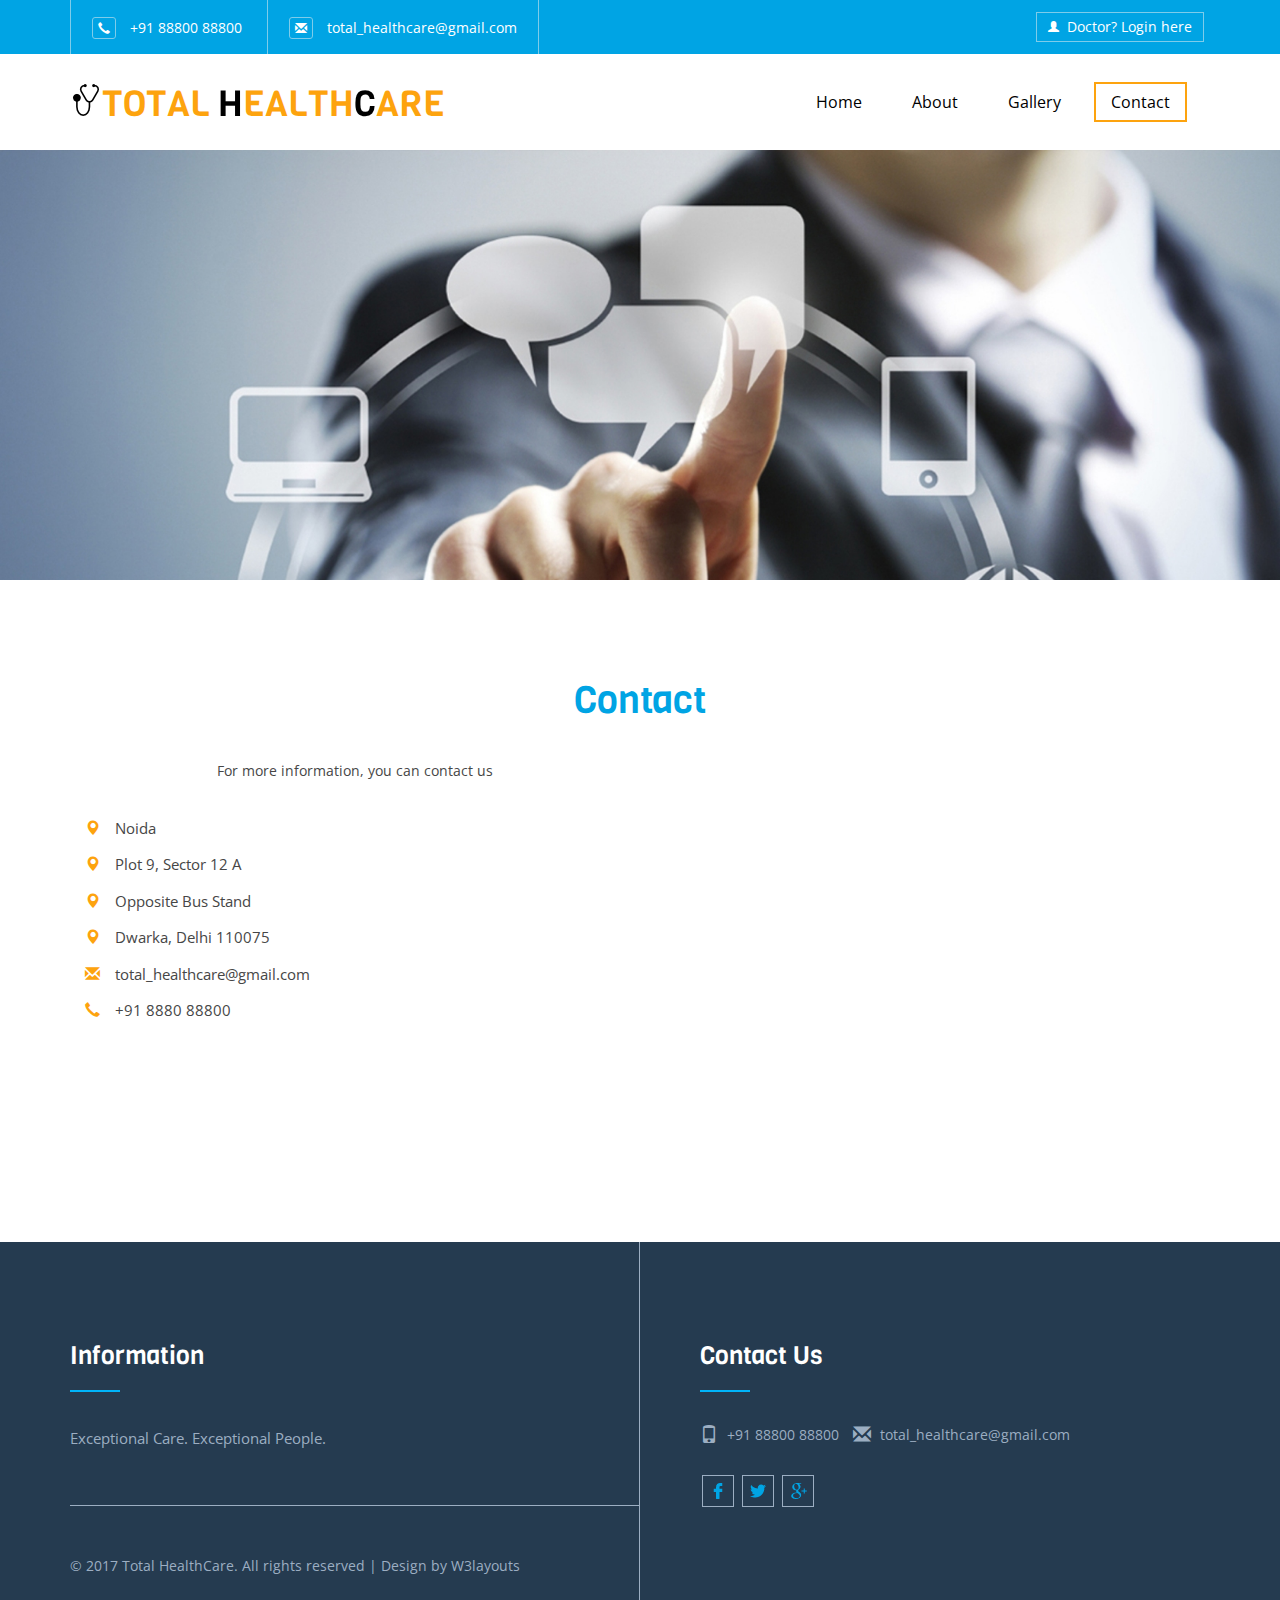
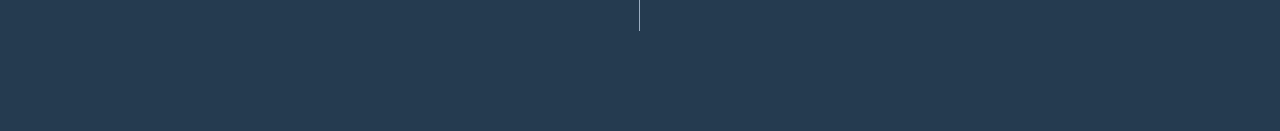
<file: web/contact.html>
﻿
<!--
Author: W3layouts
Author URL: http://w3layouts.com
License: Creative Commons Attribution 3.0 Unported
License URL: http://creativecommons.org/licenses/by/3.0/
-->
<!DOCTYPE html>
<html>
<head>
<title>Total HealthCare | Contact </title>
<!-- for-mobile-apps -->
<meta name="viewport" content="width=device-width, initial-scale=1">
<meta http-equiv="Content-Type" content="text/html; charset=utf-8" />
<meta name="keywords" content="Total HealthCare Responsive web template, Bootstrap Web Templates, Flat Web Templates, Android Compatible web template, 
Smartphone Compatible web template, free webdesigns for Nokia, Samsung, LG, SonyEricsson, Motorola web design" />
<script type="application/x-javascript"> addEventListener("load", function() { setTimeout(hideURLbar, 0); }, false);
		function hideURLbar(){ window.scrollTo(0,1); } </script>
<!-- //for-mobile-apps -->
<link href="css/bootstrap.css" rel="stylesheet" type="text/css" media="all" />
<link rel="stylesheet" href="css/jquery-ui.css" />
<link href="css/popuo-box.css" rel="stylesheet" type="text/css" media="all"/>
<link href="css/style.css" rel="stylesheet" type="text/css" media="all" />
<!-- js -->
<script type="text/javascript" src="js/jquery-2.1.4.min.js"></script>
<script type="text/javascript" src="js/numscroller-1.0.js"></script>

<!-- //js -->
<script type="text/javascript" src="js/bootstrap-3.1.1.min.js"></script>

<!-- fonts -->
<link href='//fonts.googleapis.com/css?family=Open+Sans:300italic,400italic,600italic,700italic,800italic,400,300,600,700,800' rel='stylesheet' type='text/css'>
<link href='//fonts.googleapis.com/css?family=Viga' rel='stylesheet' type='text/css'>

	<!-- start-smoth-scrolling -->
		<script type="text/javascript" src="js/move-top.js"></script>
		<script type="text/javascript" src="js/easing.js"></script>
		<script type="text/javascript">
			jQuery(document).ready(function($) {
				$(".scroll").click(function(event){		
					event.preventDefault();
					$('html,body').animate({scrollTop:$(this.hash).offset().top},1000);
				});
			});
		</script>
	<!-- start-smoth-scrolling -->

	<script src="js/responsiveslides.min.js"></script>
</head>
<body>
<!-- header -->
<div class="header wow zoomIn">
	<div class="container">
		<div class="header_left" data-wow-duration="2s" data-wow-delay="0.5s">
			<ul>
				<li><span class="glyphicon glyphicon-earphone" aria-hidden="true"></span>+91 88800 88800</li>
				<li><a href="mailto:total_healthcare@gmail.com"><span class="glyphicon glyphicon-envelope" aria-hidden="true"></span>total_healthcare@gmail.com</a></li>
			</ul>
		</div>
		<div class="header_right">
			<div class="login">
				<ul>
					<li><a href="#" data-toggle="modal" data-target="#myModal4"><span class="glyphicon glyphicon-user" aria-hidden="true"></span>Doctor? Login here</a></li>
					 
				</ul>
			</div>
			<div class="clearfix"></div>
		</div>
		<div class="clearfix"></div>
	</div>
</div>
<!-- //header -->
<div class="header-bottom">
		<div class="container">
			<nav class="navbar navbar-default">
				<!-- Brand and toggle get grouped for better mobile display -->
				<div class="navbar-header">
				  <button type="button" class="navbar-toggle collapsed" data-toggle="collapse" data-target="#bs-example-navbar-collapse-1">
					<span class="sr-only">Toggle navigation</span>
					<span class="icon-bar"></span>
					<span class="icon-bar"></span>
					<span class="icon-bar"></span>
				  </button>
					<div class="logo grid">
						<div class="grid__item color-3">
							<h1><a class="link link--nukun" href="/web"><i></i>TOTAL <span>H</span>EALTH<span>C</span>ARE</a></h1>
						</div>
					</div>
				</div>

				<!-- Collect the nav links, forms, and other content for toggling -->
				<div class="collapse navbar-collapse nav-wil links" id="bs-example-navbar-collapse-1">
					<nav class="menu menu--horatio">
						<ul class="nav navbar-nav menu__list">
							<li class="menu__item "><a href="/web" class="menu__link">Home</a></li>
							<li class="menu__item"><a href="about.html" class="menu__link">About</a></li> 
							 
							<li class="menu__item"><a href="gallery.html" class="menu__link">Gallery</a></li> 
							<li class="menu__item menu__item--current"><a href="contact.html" class="menu__link">Contact</a></li>
						</ul>
					</nav>
				</div>
				<!-- /.navbar-collapse -->
			</nav>
		</div>
	</div>

<!-- banner -->
<div class="banner page_head_contact">

</div>
<!-- //banner -->
<div class="map_contact">
	<div class="container">
		
		<h3 class="tittle">Contact</h3>
		<div class="contact-grids">
			

			<div class="col-md-6 contact-left-map ">
				<p style = "text-align:center;">For more information, you can contact us</p>
				<ul class="contact-list">
					<li><span class="glyphicon glyphicon-map-marker" aria-hidden="true"></span>Noida</li>
					<li><span class="glyphicon glyphicon-map-marker" aria-hidden="true"></span>Plot 9, Sector 12 A</li>
					<li><span class="glyphicon glyphicon-map-marker" aria-hidden="true"></span>Opposite Bus Stand</li>
					<li><span class="glyphicon glyphicon-map-marker" aria-hidden="true"></span>Dwarka, Delhi 110075</li>
					<li><span class="glyphicon glyphicon-envelope" aria-hidden="true"></span><a href="mailto:total_healthcare@gmail.com">total_healthcare@gmail.com</a></li>
					<li><span class="glyphicon glyphicon-earphone" aria-hidden="true"></span>+91 8880 88800</li>
				</ul>
			</div>						
			<div class="clearfix"> </div>
		</div>

	</div>
</div>
<!-- //contact -->
<!-- contact -->
<div class="contact">
	<div class="container">
		
		<div class="col-md-6 contact-right wow fadeInLeft animated animated" data-wow-delay="0.4s">
			<h3>Contact Us</h3>
			<div class="strip"></div>
			<ul class="con-icons">
				<li><span class="glyphicon glyphicon-phone" aria-hidden="true"></span>+91 88800 88800</li>
				<li><a href="mailto:total_healthcare@gmail.com"><span class="glyphicon glyphicon-envelope" aria-hidden="true"></span>total_healthcare@gmail.com</a></li>
			</ul>
			<ul class="fb_icons">
				<li class="hvr-rectangle-out"><a class="fb" href="https://www.facebook.com/total_healthcare"></a></li>
				<li class="hvr-rectangle-out"><a class="twit" href="https://www.twitter.com/Total_HealthCare"></a></li>
				<li class="hvr-rectangle-out"><a class="goog" href="https://plus.google.com/+TotalHealthCare"></a></li>
			</ul>
 
		</div>
		<div class="col-md-6 contact-left wow fadeInRight animated animated" data-wow-delay="0.4s">
			<h2>Information</h2>
			<div class="strip"></div>
			<p class="para">Exceptional Care. Exceptional People.</p>
			<p class="copy-right">© 2017 Total HealthCare. All rights reserved | Design by <a href="http://w3layouts.com/">W3layouts</a></p>
		</div>
		<div class="clearfix"></div>
	</div>
</div>
<!-- //contact -->
<!-- login -->
			<div class="modal fade" id="myModal4" tabindex="-1" role="dialog" >
				<div class="modal-dialog" role="document">
					<div class="modal-content modal-info">
						<div class="modal-header">
							<button type="button" class="close" data-dismiss="modal" aria-label="Close"><span aria-hidden="true">&times;</span></button>						
						</div>
						<div class="modal-body modal-spa">
							<div class="login-grids">
									
									<div class="login-right">
										<h3>Sign in with your account</h3>
										<form action="doctorLogin.php" method="post">
											<div class="sign-in">
												<h4>Email ID:</h4>
												<input style = "color:#000000;" type="text" name="email" id="email" value="Type here" onfocus="this.value = '';" onblur="if (this.value == '') {this.value = 'Type here';}" required="">	
											</div>
											<div class="sign-in">
												<h4>Password :</h4>
												<input style = "color:#000000;" type="password" name="password" id="password" value="Password" onfocus="this.value = '';" onblur="if (this.value == '') {this.value = 'Password';}" required="">
												 
											</div>
											 <div class="sign-in">
												<input type="submit" value="SIGNIN" >
											</div>
										</form>
									</div>
									
								 
							</div>
						</div>
					</div>
				</div>
			</div>
<!-- //login -->

</body>
</html>
</file>
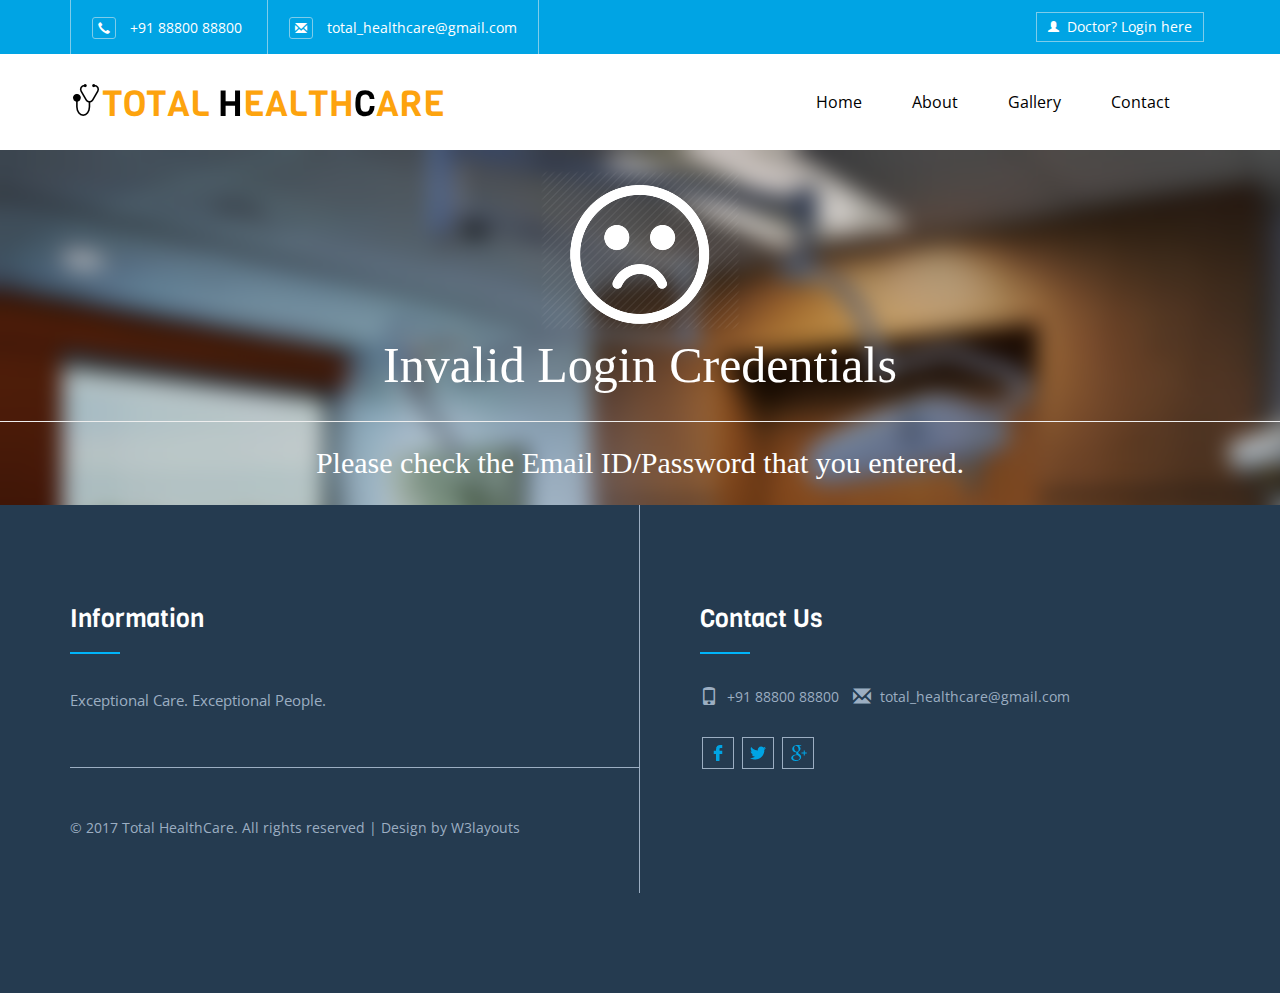
<file: web/wrongDetails.html>
<!DOCTYPE html>
<html>
<head>
	<title>
		Error: Wrong EmailID/Password | Total HealthCare
	</title>
<!-- for-mobile-apps -->
<meta name="viewport" content="width=device-width, initial-scale=1">
<meta http-equiv="Content-Type" content="text/html; charset=utf-8" />
<meta name="keywords" content="Total HealthCare Responsive web template, Bootstrap Web Templates, Flat Web Templates, Android Compatible web template, 
Smartphone Compatible web template, free webdesigns for Nokia, Samsung, LG, SonyEricsson, Motorola web design" />
<script type="application/x-javascript"> addEventListener("load", function() { setTimeout(hideURLbar, 0); }, false);
		function hideURLbar(){ window.scrollTo(0,1); } </script>
<!-- //for-mobile-apps -->
<link href="css/bootstrap.css" rel="stylesheet" type="text/css" media="all" />
<link rel="stylesheet" href="css/jquery-ui.css" />
<link rel="stylesheet" href="css/swipebox.css">
<link href="css/popuo-box.css" rel="stylesheet" type="text/css" media="all"/>
<link href="css/style.css" rel="stylesheet" type="text/css" media="all" />
<!-- js -->
<script type="text/javascript" src="js/jquery-2.1.4.min.js"></script>
<script type="text/javascript" src="js/numscroller-1.0.js"></script>
<!-- //js -->
<script type="text/javascript" src="js/bootstrap-3.1.1.min.js"></script>
<!-- fonts -->
<link href='//fonts.googleapis.com/css?family=Open+Sans:300italic,400italic,600italic,700italic,800italic,400,300,600,700,800' rel='stylesheet' type='text/css'>
<link href='//fonts.googleapis.com/css?family=Viga' rel='stylesheet' type='text/css'>

	<!-- start-smoth-scrolling -->
		<script type="text/javascript" src="js/move-top.js"></script>
		<script type="text/javascript" src="js/easing.js"></script>
		<script type="text/javascript">
			jQuery(document).ready(function($) {
				$(".scroll").click(function(event){		
					event.preventDefault();
					$('html,body').animate({scrollTop:$(this.hash).offset().top},1000);
				});
			});
		</script>
	<!-- start-smoth-scrolling -->

	<!-- swipe box js -->
	<script src="js/jquery.swipebox.min.js"></script> 
	    <script type="text/javascript">
			jQuery(function($) {
				$(".swipebox").swipebox();
			});
	</script>
<!-- //swipe box js -->

</head>
<body>
<!-- header -->
<div class="header wow zoomIn">
	<div class="container">
		<div class="header_left" data-wow-duration="2s" data-wow-delay="0.5s">
			<ul>
				<li><span class="glyphicon glyphicon-earphone" aria-hidden="true"></span>+91 88800 88800</li>
				<li><a href="mailto:total_healthcare@gmail.com"><span class="glyphicon glyphicon-envelope" aria-hidden="true"></span>total_healthcare@gmail.com</a></li>
			</ul>
		</div>
		<div class="header_right">
			<div class="login">
				<ul>
					<li><a href="#" data-toggle="modal" data-target="#myModal4"><span class="glyphicon glyphicon-user" aria-hidden="true"></span>Doctor? Login here</a></li>
					 
				</ul>
			</div>
			<div class="clearfix"></div>
		</div>
		<div class="clearfix"></div>
	</div>
</div>
<!-- //header -->
<div class="header-bottom">
		<div class="container">
			<nav class="navbar navbar-default">
				<!-- Brand and toggle get grouped for better mobile display -->
				<div class="navbar-header">
				  <button type="button" class="navbar-toggle collapsed" data-toggle="collapse" data-target="#bs-example-navbar-collapse-1">
					<span class="sr-only">Toggle navigation</span>
					<span class="icon-bar"></span>
					<span class="icon-bar"></span>
					<span class="icon-bar"></span>
				  </button>
					<div class="logo grid">
						<div class="grid__item color-3">
							<h1><a class="link link--nukun" href="/web"><i></i>TOTAL <span>H</span>EALTH<span>C</span>ARE</a></h1>
						</div>
					</div>
				</div>

				<!-- Collect the nav links, forms, and other content for toggling -->
				<div class="collapse navbar-collapse nav-wil links" id="bs-example-navbar-collapse-1">
					<nav class="menu menu--horatio">
						<ul class="nav navbar-nav menu__list">
							<li class="menu__item "><a href="/web" class="menu__link">Home</a></li>
							<li class="menu__item"><a href="about.html" class="menu__link">About</a></li> 
							 
							<li class="menu__item"><a href="gallery.html" class="menu__link">Gallery</a></li> 
							<li class="menu__item "><a href="contact.html" class="menu__link">Contact</a></li>
						</ul>
					</nav>
				</div>
				<!-- /.navbar-collapse -->
			</nav>
		</div>
</div>
	<div style='background-image:url("images/messageBlurBG.png");color:white;font-family:Calibri;' vlink = 'white' alink = 'white'>
	<center><br>
			<img src = 'error.png'>
			<p style = 'font-size:50px;'> Invalid Login Credentials </p>
	
			<hr color = 'white'>
			
			<p style = 'font-size:30px;'> Please check the Email ID/Password that you entered. </p>
			<p> &nbsp </p>
	</center>
	</div>
<!-- contact -->
<div class="contact">
	<div class="container">
		
		<div class="col-md-6 contact-right wow fadeInLeft animated animated" data-wow-delay="0.4s">
			<h3>Contact Us</h3>
			<div class="strip"></div>
			<ul class="con-icons">
				<li><span class="glyphicon glyphicon-phone" aria-hidden="true"></span>+91 88800 88800</li>
				<li><a href="mailto:total_healthcare@gmail.com"><span class="glyphicon glyphicon-envelope" aria-hidden="true"></span>total_healthcare@gmail.com</a></li>
			</ul>
			<ul class="fb_icons">
				<li class="hvr-rectangle-out"><a class="fb" href="https://www.facebook.com/total_healthcare"></a></li>
				<li class="hvr-rectangle-out"><a class="twit" href="https://www.twitter.com/Total_HealthCare"></a></li>
				<li class="hvr-rectangle-out"><a class="goog" href="https://plus.google.com/+TotalHealthCare"></a></li>
			</ul>
 
		</div>
		<div class="col-md-6 contact-left wow fadeInRight animated animated" data-wow-delay="0.4s">
			<h2>Information</h2>
			<div class="strip"></div>
			<p class="para">Exceptional Care. Exceptional People.</p>
			<p class="copy-right">© 2017 Total HealthCare. All rights reserved | Design by <a href="http://w3layouts.com/">W3layouts</a></p>
		</div>
		<div class="clearfix"></div>
	</div>
</div>
<!-- //contact -->
<!-- login -->
			<div class="modal fade" id="myModal4" tabindex="-1" role="dialog" >
				<div class="modal-dialog" role="document">
					<div class="modal-content modal-info">
						<div class="modal-header">
							<button type="button" class="close" data-dismiss="modal" aria-label="Close"><span aria-hidden="true">&times;</span></button>						
						</div>
						<div class="modal-body modal-spa">
							<div class="login-grids">
									
									<div class="login-right">
										<h3>Sign in with your account</h3>
										<form action="doctorLogin.php" method="post">
											<div class="sign-in">
												<h4>Email ID:</h4>
												<input style = "color:#000000;" type="text" name="email" id="email" value="Type here" onfocus="this.value = '';" onblur="if (this.value == '') {this.value = 'Type here';}" required="">	
											</div>
											<div class="sign-in">
												<h4>Password :</h4>
												<input style = "color:#000000;" type="password" name="password" id="password" value="Password" onfocus="this.value = '';" onblur="if (this.value == '') {this.value = 'Password';}" required="">
												 
											</div>
											 <div class="sign-in">
												<input type="submit" value="SIGNIN" >
											</div>
										</form>
									</div>
									
								 
							</div>
						</div>
					</div>
				</div>
			</div>
<!-- //login -->

</body>
</html>
</file>
<file: web/css/popuo-box.css>
/* Styles for dialog window */
#small-dialog,#small-dialog1{
	padding:20px;
	text-align: left;
	max-width: 650px;
	margin: 40px auto;
	position: relative;
	text-align:center;
}
#small-dialog-it,#small-dialog-in,#small-dialog-fr,#small-dialog-sh,#small-dialog-sf,#small-dialog-su,#small-dialog-me,#small-dialog-ch,#small-dialog-pi,#small-dialog-am {
	background: white;
	padding:20px;
	text-align: left;
	max-width: 450px;
	margin: 40px auto;
	position: relative;
	text-align:center;
}
a.play-icon.popup-with-zoom-anim img:hover {
	opacity: 0.5;
	transition:0.5s all;
	-webkit-transition:0.5s all;
	-o-transition:0.5s all;
	-moz-transition:0.5s all;
	-ms-transition:0.5s all;
}
.portfolio-items{
	text-align:center;
	margin:0 auto;
}
.portfolio-items img{
	width:100%;
}
.portfolio-items h4{
	margin:1em 0;
	font-size:25px;
	color:#a63d56;
}
.portfolio-items p{
	text-align:justify;
}
/**

/**
 * Fade-zoom animation for first dialog
 */

/* start state */
.my-mfp-zoom-in #small-dialog {
opacity: 0;
-webkit-transition: all 0.2s ease-in-out;
-moz-transition: all 0.2s ease-in-out;
-o-transition: all 0.2s ease-in-out;
transition: all 0.2s ease-in-out;
-webkit-transform: scale(0.8);
-moz-transform: scale(0.8);
-ms-transform: scale(0.8);
-o-transform: scale(0.8);
transform: scale(0.8);
}
/* animate in */
.my-mfp-zoom-in.mfp-ready #small-dialog {
opacity: 1;
-webkit-transform: scale(1);
-moz-transform: scale(1);
-ms-transform: scale(1);
-o-transform: scale(1);
transform: scale(1);
}
/* animate out */
.my-mfp-zoom-in.mfp-removing #small-dialog {
-webkit-transform: scale(0.8);
-moz-transform: scale(0.8);
-ms-transform: scale(0.8);
-o-transform: scale(0.8);
transform: scale(0.8);
opacity: 0;
}
/* Dark overlay, start state */
.my-mfp-zoom-in.mfp-bg {

-webkit-transition: opacity 0.3s ease-out;
-moz-transition: opacity 0.3s ease-out;
-o-transition: opacity 0.3s ease-out;
transition: opacity 0.3s ease-out;
}
/* animate out */
.my-mfp-zoom-in.mfp-removing.mfp-bg {
opacity: 0;
}
/**
/* Magnific Popup CSS */
.mfp-bg {
  top: 0;
  left: 0;
  width: 100%;
  height: 100%;
  z-index: 1042;
  overflow: hidden;
  position: fixed;
  background:#fff;
 }

.mfp-wrap {
  top: 0;
  left: 0;
  width: 100%;
  height: 100%;
  z-index: 1043;
  position: fixed;
  outline: none !important;
  -webkit-backface-visibility: hidden; }

.mfp-container {
  text-align: center;
  position: absolute;
  width: 100%;
  height: 100%;
  left: 0;
  top: 0;
  padding: 0 8px;
  -webkit-box-sizing: border-box;
  -moz-box-sizing: border-box;
  box-sizing: border-box; 
  background: #00a4e4 !important;
}

.mfp-container:before {
  content: '';
  display: inline-block;
  height: 100%;
  vertical-align: middle; }

.mfp-align-top .mfp-container:before {
  display: none; }

.mfp-content {
  position: relative;
  display: inline-block;
  vertical-align: middle;
  margin: 0 auto;
  text-align: left;
  z-index: 1045; }

.mfp-inline-holder .mfp-content,
.mfp-ajax-holder .mfp-content {
  width: 100%;
  cursor: auto; }

.mfp-ajax-cur {
  cursor: progress; }

.mfp-zoom-out-cur,
.mfp-zoom-out-cur .mfp-image-holder .mfp-close {
  cursor: -moz-zoom-out;
  cursor: -webkit-zoom-out;
  cursor: zoom-out; }
.mfp-zoom {
  cursor: pointer;
  cursor: -webkit-zoom-in;
  cursor: -moz-zoom-in;
  cursor: zoom-in; }

.mfp-auto-cursor .mfp-content {
  cursor: auto; }

.mfp-close,
.mfp-arrow,
.mfp-preloader,
.mfp-counter {
  -webkit-user-select: none;
  -moz-user-select: none;
  user-select: none; }

.mfp-loading.mfp-figure {
  display: none; }

.mfp-hide {
  display: none !important; }
.mfp-content iframe{
	width:100%;
	min-height:500px;
}
.mfp-preloader {
  color: #cccccc;
  position: absolute;
  top: 50%;
  width: auto;
  text-align: center;
  margin-top: -0.8em;
  left: 8px;
  right: 8px;
  z-index: 1044; }

.mfp-preloader a {
  color: #cccccc; }

.mfp-preloader a:hover {
  color: white; }

.mfp-s-ready .mfp-preloader {
  display: none; }

.mfp-s-error .mfp-content {
  display: none; }

button.mfp-close,
button.mfp-arrow {
  overflow: visible;
  cursor: pointer;
  border: 0;
   background:#000;
  -webkit-appearance: none;
  display: block;
  padding: 0;
  z-index: 1046; }
button::-moz-focus-inner {
  padding: 0;
  border: 0; }

.mfp-close {
  width: 44px;
  height: 44px;
  line-height: 44px;
  position: absolute;
 right: 0px;
	top: -43px;
  text-decoration: none;
  text-align: center;
  padding: 0 0 18px 10px;
  color: #000;
  font-style: normal;
  font-size: 28px;
  outline:none;	
 }
  .mfp-close:hover, .mfp-close:focus {
    opacity: 1; }

.mfp-close-btn-in .mfp-close {
  color: #fff; }

.mfp-image-holder .mfp-close,
.mfp-iframe-holder .mfp-close {
  color: white;
  right: -6px;
  text-align: right;
  padding-right: 6px;
  width: 100%; 
}
/*----*/
.login_pop{
	border-bottom:2px solid #fff;
}
.login_pop input[type="text"] {
	outline: none;
	padding:6px ;
	background: none;
	width: 93%;
	border: none;
	font-size:1.3em;
	color:#fff;	
}
.login_pop input[type="submit"] {	
	width: 26px;
	height: 26px;
	background: url(../images/search.png) no-repeat ;
	padding: 0px 1px;
	border: none;
	cursor: pointer;
	outline: none;
	vertical-align: middle;
}
.search-top p{
	color:#fff;
	font-size:1.2em;
	line-height:1.5em;
	width:33%;
	text-align:center;
	padding: 1em 0;
}
@media(max-width:640px){
.search-top p {
  width: 45%;
}
}
@media all and (max-width:480px){
.login_pop input[type="text"] {
	width: 88%;
	font-size: 1.4em;
}
.search-top p {
	width: 60%;
}
}
@media all and (max-width:320px){
.login_pop input[type="text"] {
	width: 80%;
	font-size: 1.2em;
}
#small-dialog{
	padding:15px;
}
.search-top p {
	width: 70%;
	font-size:1em;
}
}
</file>
<file: web/css/style.css>
/*--
Author: W3layouts
Author URL: http://w3layouts.com
License: Creative Commons Attribution 3.0 Unported
License URL: http://creativecommons.org/licenses/by/3.0/
--*/
html, body{
	margin:0;
	background:	#fff;
	font-family: 'Open Sans', sans-serif;
}
h4, h5, h6,
h1, h2, h3 {
margin: 0;
font-family: 'Viga', sans-serif;
}
p{
	margin:0;
}
ul,label{
	margin:0;
	padding:0;
}
input[type="button"],input[type="submit"]{
	transition:0.5s all;
	-webkit-transition:0.5s all;
	-moz-transition:0.5s all;
	-o-transition:0.5s all;
	-ms-transition:0.5s all;
}
body a{
	transition: 0.5s all;
	-webkit-transition: 0.5s all;
	-o-transition: 0.5s all;
	-moz-transition: 0.5s all;
	-ms-transition: 0.5s all;
	text-decoration:none;

}
body a:hover{
	text-decoration:none;
}
/*-- to-top --*/
/*-- contact --*/
.contact{
	background:#253b50;
	padding-bottom:100px;
}
.contact-left{
    padding:100px 0 55px;
	float:left;
}
.contact-right {
    padding:100px 0 0px 60px;
	float:right;
}
.contact-left h2 ,.contact-right h3{
    font-size: 25px;
    color: #fff;
}
.contact-left p.para {
    color: #9caec2;
    line-height: 2.2em;
    font-size: 15px;
	padding-bottom:50px;
	border-bottom:1px solid #9caec2;
    margin-top: 30px;
}
.copy-right{
    color: #9caec2;
    font-size: 14px;
    margin-top: 50px;	
}
.copy-right a {
    color: #9caec2;
	text-decoration:none;
}
.copy-right a:hover {
	color:#FDA30E;
}
.strip{
    background: #00b4f9;
    width: 50px;
    height: 2px;
    margin-top: 20px;	
}
.contact-left {
    border-right: 1px solid #9caec2;
}
.contact-right input[type="text"], .contact-right input[type="email"] {
    border: 1px solid #fff;
    width: 38%;
    margin: 0 0 1.9em 0;
    outline: none;
    font-size: 13px;
    color: #fff;
    padding: 10px 12px;
    -webkit-appearance: none;
    background: none;
}
.contact-right input[type="submit"] {
    border: none;
    padding: 7px 0 9px;
    width: 22%;
    margin-top: 0px;
    font-size: 18px;
    color: #fff;
    letter-spacing: 1px;
    outline: none;
    background: #FDA30E;
    transition: 0.5s all ease;
    -webkit-transition: 0.5s all ease;
    -moz-transition: 0.5s all ease;
    -o-transition: 0.5s all ease;
    -ms-transition: 0.5s all ease;
    -webkit-appearance: none;
}
.contact-right input[type="submit"]:hover{
	background: #00A4E4;
}
.contact-right form{
	margin-top:35px;
}
ul.con-icons li {
    color: #9caec2;
    list-style-type: none;
    font-size: 14px;
	display:inline-block;
	margin-right:10px;
}
ul.con-icons li span {
    top: 3px;
    font-size: 18px;
    margin-right: 9px;
}
ul.con-icons li a {
    color: #9caec2;	
	text-decoration:none;
}
ul.con-icons li a:hover {
	color:#FDA30E;
}
ul.con-icons{
	margin:30px 0;
}
.fb_icons{
	margin-bottom:40px;
}
.fb_icons  li{
	list-style-type:none;
	display:inline-block;
	margin:0 2px;
	overflow:hidden;
	height:32px;
}
.fb_icons li a{
    width: 32px;
    height: 32px;
    display: inline-block;
    border: 1px solid #9caec2;
}
.fb_icons  li a.fb{
    background: url(../images/social.png) no-repeat -48px -7px;
}
.fb_icons  li a.twit{
    background: url(../images/social.png) no-repeat -7px -7px;
}
.fb_icons  li a.goog{
    background: url(../images/social.png) no-repeat -88px -7px;
}
.fb_icons li a.pin{
    background: url(../images/social.png) no-repeat -130px -7px;
}
.fb_icons li a.drib{
    background: url(../images/social.png) no-repeat -171px -7px;
}
/*-- //contact --*/
.header{
	background:#00a4e4;
}
.header_left {
    float: left;
    width: 50%;
}
.header_right{
	float:right;
}
.header_left ul li {
    color: #fff;
    list-style-type: none;
    font-size: 14px;
    display: inline-block;
    border-left: 1px solid #7ECCEA;
    padding: 16px 21px;
}
.header_left ul li:nth-child(2) {
    border-right: 1px solid #7ECCEA;
}



 /*-- w3layouts --*/

.header_left ul li span {
    top: 1px;
    font-size: 12px;
    margin-right: 14px;
    border: 1px solid #7ECCEA;
    padding: 4px 5px;
    border-radius: 3px;
}
.header_left ul li a {
    color: #fff;
    text-decoration: none;
}
.header_left ul li a:hover{
	color: #FDA30E;
}
.login {
    float: left;
}
.login ul li {
    list-style-type: none;
    display: inline-block;
    color: #fff;
    font-size: 14px;
    border: 1px solid #7ECCEA;
    padding: 4px 11px;
    margin: 12px 6px 0 0;
}
.login ul li a {
    color: #fff;
    text-decoration: none;
	outline:none;
}
.login ul li a span {
    margin-right: 8px;
    font-size: 11px;
    top: 0px;
}
/*-- header-bottom--*/
.navbar-nav {
    float: right;
}
.navbar-default .navbar-collapse, .navbar-default .navbar-form {
    border: none;
}
.navbar-default {
    background: none;
    border: none;
}
 /*-- agileits --*/
.navbar {
    position: relative;
    min-height: inherit;
    margin-bottom: 0;
}
.navbar-default .navbar-brand {
    color: #FDA30E;
    font-size: 32px;
    text-decoration: none;
}
.navbar-default .navbar-brand:hover, .navbar-default .navbar-brand:focus {
    color: #FDA30E;
    background-color: transparent;
}
.nav > li > a {
    padding: 10px 17px !important;
}
.logo h1 a span{
	color:#000;
}
.logo h1 a,.logo h1 a:hover{
    color: #FDA30E;	
	text-decoration:none;	
}
.logo h1 a i{
    background: url(../images/clinic.png) no-repeat 0px 0px;
	width:32px;
	height:32px;
	display:inline-block;	
}
/*-- nav-hover --*/
.menu__list {
	position: relative;
	margin: 0;
	padding: 0;
	list-style: none;
    margin: 8px 0 0 0;
}
.menu__item {
	display: block;
	margin:0;
}
.menu__link {
	display: block;
	padding: 1em;
	cursor: pointer;
	-webkit-user-select: none;
	-moz-user-select: none;
	-ms-user-select: none;
	 /*-- w3layouts --*/
	user-select: none;
	-webkit-touch-callout: none;
	-khtml-user-select: none;
	-webkit-tap-highlight-color: rgba(0, 0, 0, 0);
}

.menu__link:hover,
.menu__link:focus {
	outline: none;
}

.menu--horatio .menu__item {
	color: #4e3c3e;
    margin: 0 8px;
}

.menu--horatio .menu__item {
	position: relative;
	-webkit-transition: color .25s;
	transition: color .25s;
}
.menu--horatio .menu__item a {
	position: relative;
}
li.menu__item.menu__item--current a.menu__link {
    color: #000;
}
.menu--horatio .menu__item::before,
.menu--horatio .menu__item::after,
.menu--horatio .menu__item a::before,
.menu--horatio .menu__item a::after {
	position: absolute;
	display: block;
	top: 0;
	right: 0;
	bottom: 0;
	left: 0;
	border: 2px solid currentColor;
}
.menu--horatio .menu__item::before {
	border-width: 0 0 0 2px;
	-webkit-transform-origin: left bottom;
	transform-origin: left bottom;
}
.menu--horatio .menu__item::after {
	border-width: 0 2px 0 0;
	-webkit-transform-origin: right top;
	transform-origin: right top;
}
 /*-- agileits --*/
.menu--horatio .menu__item a::before,
.menu--horatio .menu__item a::after {
	z-index: 2;
}
.menu--horatio .menu__item a::before {
	border-width: 2px 0 0;
	-webkit-transform-origin: left top;
	transform-origin: left top;
}

.menu--horatio .menu__item a::after {
	border-width: 0 0 2px;
	-webkit-transform-origin: right bottom;
	transform-origin: right bottom;
}
.menu--horatio .menu__item--current::before,
.menu--horatio .menu__item--current::after,
.menu--horatio .menu__item:hover::before,
.menu--horatio .menu__item:hover::after,
.menu--horatio .menu__item--current a::before,
.menu--horatio .menu__item--current a::after,
.menu--horatio .menu__item:hover a::before,
.menu--horatio .menu__item:hover a::after {
	content: '';
	border-color:#FDA30E;
}

.menu--horatio .menu__item:not(.menu__item--current):hover::before,
.menu--horatio .menu__item:not(.menu__item--current):hover::after,
.menu--horatio .menu__item:not(.menu__item--current):hover a::before,
.menu--horatio .menu__item:not(.menu__item--current):hover a::after {
	-webkit-animation: horatio-anim .6s ease-in-out;
	animation: horatio-anim .6s ease-in-out;
}

.menu--horatio .menu__item:not(.menu__item--current):hover::before {
	-webkit-animation-delay: -.45s;
	animation-delay: -.45s;
}

.menu--horatio .menu__item:not(.menu__item--current):hover a::before {
	-webkit-animation-delay: -.3s;
	animation-delay: -.3s;
}

.menu--horatio .menu__item:not(.menu__item--current):hover::after {
	-webkit-animation-delay: -.15s;
	animation-delay: -.15s;
}

.menu--horatio .menu__item:not(.menu__item--current):hover a::after {
	-webkit-animation-delay: 0;
	animation-delay: 0;
}

@-webkit-keyframes horatio-anim {
	0%, 33% {
		opacity: 0;
		-webkit-transform: rotate(45deg) scale(1.5);
		transform: rotate(45deg) scale(1.5);
	}

	100% {
		opacity: 1;
		-webkit-transform: none;
		transform: none;
	}
}

@keyframes horatio-anim {
	0%, 33% {
		opacity: 0;
		-webkit-transform: rotate(45deg) scale(1.5);
		transform: rotate(45deg) scale(1.5);
	}

	100% {
		opacity: 1;
		-webkit-transform: none;
		transform: none;
	}
}
.header-bottom {
    padding: 20px 0;
}
.navbar-default .navbar-nav > li > a {
    color: #000;
    font-size: 16px;
}

/*-- //nav-hover --*/
/* General link styles */
.link {
	outline: none;
	text-decoration: none;
	position: relative;
	line-height: 1;
	display: inline-block;
}
/* Nukun */
.link--nukun {
	text-transform: uppercase;
	overflow: hidden;
    padding: 10px 0 0;
	-webkit-transition: color 0.3s;
	transition: color 0.3s;
}
.link--nukun::after {
	background: #ACD07A;
	-webkit-transform: translate3d(-300%,0,0) scale3d(0,1,1);
	transform: translate3d(-300%,0,0) scale3d(0,1,1);
}

.link--nukun:hover::before {
	-webkit-transform: translate3d(300%,0,0) scale3d(0,1,1);
	transform: translate3d(300%,0,0) scale3d(0,1,1);
}

.link--nukun:hover::after {
	-webkit-transform: translate3d(0,0,0) scale3d(1,1,1);
	transform: translate3d(0,0,0) scale3d(1,1,1);
}

.link--nukun span {
	display: inline-block;
	position: relative;
	-webkit-transform: perspective(1000px) rotate3d(0,1,0,0deg);
	transform: perspective(1000px) rotate3d(0,1,0,0deg);
	-webkit-transition: -webkit-transform 0.5s, color 0.5s;
	transition: transform 0.5s, color 0.5s;
	-webkit-transition-timing-function: cubic-bezier(0.2,1,0.3,1);
	transition-timing-function: cubic-bezier(0.2,1,0.3,1);
}

.link--nukun:hover span {
	-webkit-transform: perspective(1000px) rotate3d(0,1,0,180deg);
	transform: perspective(1000px) rotate3d(0,1,0,180deg);
}


/*-- //header-bottom--*/
/*-- Slider Part starts Here --*/
#slider3,#slider4  {
  box-shadow: none;
  -moz-box-shadow: none;
  -webkit-box-shadow: none;
  margin: 0 auto;
}
.rslides_tabs {
  list-style: none;
  padding: 0;
  background: rgba(0,0,0,.25);
  box-shadow: 0 0 1px rgba(255,255,255,.3), inset 0 0 5px rgba(0,0,0,1.0);
  -moz-box-shadow: 0 0 1px rgba(255,255,255,.3), inset 0 0 5px rgba(0,0,0,1.0);
  -webkit-box-shadow: 0 0 1px rgba(255,255,255,.3), inset 0 0 5px rgba(0,0,0,1.0);
  font-size: 18px;
  list-style: none;
  margin: 0 auto 50px;
  max-width: 540px;
  padding: 10px 0;
  text-align: center;
  width: 100%;
}
.rslides_tabs li {
  display: inline;
  margin-right: 1px;
}
.rslides_tabs a {
  width: auto;
  line-height: 20px;
  padding: 9px 20px;
  height: auto;
  background: transparent;
  display: inline;
}
.rslides_tabs li:first-child {
  margin-left: 0;
}
.rslides_tabs .rslides_here a {
  background: rgba(255,255,255,.1);
  color: #fff;
  font-weight: bold;
}
.events {
  list-style: none;
}
.callbacks_container {
  position: relative;
  float: left;
  width: 100%;
}
.callbacks {
  position: relative;
  list-style: none;
  overflow: hidden;
  width: 100%;
  padding: 0;
  margin: 0;
}
.callbacks li {
  position: absolute;
  width: 100%;
  left: 0;
  top: 0;
}
.callbacks img {
  position: relative;
  z-index: 1;
  height: auto;
  border: 0;
}
.callbacks .caption {
	display: block;
	position: absolute;
	z-index: 2;
	font-size: 20px;
	text-shadow: none;
	color: #fff;
	left: 0;
	right: 0;
	padding: 10px 20px;
	margin: 0;
	max-width: none;
	top: 10%;
	text-align: center;
}
.callbacks_nav {
  	position: absolute;
	-webkit-tap-highlight-color: rgba(0,0,0,0);
	top: 61%;
	left: 0;
	opacity: 0.7;
	z-index: 3;
	text-indent: -9999px;
	overflow: hidden;
	text-decoration: none;
	height: 62px;
	width: 45px;
	margin-top: -65px;
}
.callbacks_nav:active {
  opacity: 1.0;
}
a.callbacks_nav.callbacks1_nav.prev {
	background: transparent url("../images/themes.png") no-repeat 0px 0px;
  left: -3.1%;
}
.callbacks_nav.next {
	background: transparent url("../images/themes.png") no-repeat -46px 0px;
  left: 100%;
}
#slider3-pager a,#slider4-pager a  {
  display: inline-block;
}
#slider3-pager span,#slider4-pager span{
}
#slider3-pager span,#slider4-pager span{
	width:100px;
	height:15px;
	background:#fff;
	display:inline-block;
	border-radius:30em;
	opacity:0.6;
}
#slider3-pager .rslides_here a ,#slider4-pager .rslides_here a {
  background: #FFF;
  border-radius:30em;
  opacity:1;
}
#slider3-pager a ,#slider4-pager a {
  padding: 0;
}
#slider3-pager li, #slider4-pager li{
	display:inline-block;
}
.rslides {
  position: relative;
  list-style: none;
  overflow: hidden;
  width: 100%;
  padding: 0;
  margin: 0;
}
.rslides li {
  -webkit-backface-visibility: hidden;
  position: absolute;
  display: none;
  width: 100%;
  left: 0;
  top: 0;
}
.rslides li{
  position: relative;
  display: block;
}

.callbacks_tabs{
    list-style: none;
    position: absolute;
    top: 87%;
    z-index: 999;
    left: 42.5%;
    padding: 0;
    margin: 0;
}
ul.callbacks_tabs.callbacks2_tabs {
    top: 107%;
    left: 0%;
}
.slider-top{
	text-align: center;
	padding:10em 0;
}
.slider-top h1{
	font-weight:700;
	font-size:48px;
	color:#010101;
}
.slider-top p{
	font-weight:400;
	font-size:20px;
	padding:1em 7em;
	color:#010101;
}
.slider-top ul.social-slide{
	display:inline-flex;
	margin: 0px;
	padding: 0px;
}
ul.social-slide li i{
	width:70px;
	height:74px;
	background:url(../images/img-resources.png)no-repeat;
	display: inline-block;
	margin:0px 15px;
}
ul.social-slide li i.win{
	background-position:-6px 0px;
}
ul.social-slide li i.android{
	background-position:-110px 0px;
}
ul.social-slide li i.mac{
	background-position:-215px 0px;
}
.callbacks_tabs li{
	display: inline-block;
}


.callbacks_tabs a{
 visibility: hidden;
}
.callbacks_tabs a:after {
  content: "\f111";
  font-size:0;
  font-family: FontAwesome;
  visibility: visible;
  display: block;
    height: 6px;
    width: 48px;
  display:inline-block;
  background: #ccc;
  border-radius: 30px;
  -webkit-border-radius: 30px;
  -moz-border-radius: 30px;
  -o-border-radius: 30px;
  -ms-border-radius: 30px;
}
.callbacks_here a:after{
	background: #00a4e4;	
}
a.callbacks_nav.callbacks2_nav.prev {
background: transparent url("../images/2.png") no-repeat left top;
width:23px;
height:23px;
}
a.callbacks_nav.callbacks2_nav.next{
background: transparent url("../images/2.png") no-repeat -29px 0px;
width:23px;
height:23px;
}
a.callbacks_nav.callbacks2_nav.prev {
left: 86% !important;
top: 9%;
}
a.callbacks_nav.callbacks2_nav.next {
right: 0% !important;
top: 9%;
}
/*-- Slider part Ends Here --*/

/*-- login --*/
.modal-body {
    padding: 15px 38px 30px;
}
.login-right input[type="text"] ,.login-right input[type="password"] ,.login-bottom input[type="text"] ,.login-bottom input[type="password"]{
    width: 100%;
    padding: 10px;
    font-weight: normal;
    background: none;
    border: 1px solid #E6E4E4;
    color: #D2D1D1;
    outline: none;
    font-size: 14px;
    margin: 6px 0 17px 0px;
}
.login-right input[type="text"]:hover, .login-right input[type="password"]:hover, .login-bottom input[type="text"]:hover, .login-bottom input[type="password"]:hover{
    border: 1px solid #FDA30E;	
}
.login-right h4,.login-bottom h4 {
    color: #000000;
    font-size: 14px;
    margin: 0 0 0px 0;
	font-family: 'Lato', sans-serif;
}

.login-right input[type="submit"],.login-bottom input[type="submit"]{
	background:#7B7B7B;
    color: #fff;
    font-size: 17px;
    border: none;
    width: 100%;
    outline: none;
    -webkit-appearance: none;
    padding: 8px 15px 9px 15px;
    transition: 0.5s all;
    -webkit-transition: 0.5s all;
    -moz-transition: 0.5s all;
    -o-transition: 0.5s all;
}
.login-right input[type="submit"]:hover,.login-bottom input[type="submit"]:hover {

    background: #FDA30E;
}
.modal-dialog {
    width: 525px;
    margin: 92px auto 0;
}
.modal-header {
    border-bottom: none;
}
.login-right h3 ,.login-bottom h3{
    color: #FDA30E;
    font-size: 22px;
    margin-bottom: 23px;
}
.sign-in a {
    font-size: 12px;
    color: #000000;
    text-decoration: none;
}
.sign-in a:hover{
    color: #000000;	
}
.single-bottom input[type="checkbox"] {
  display: none;
}
.single-bottom input[type="checkbox"]+label {
    position: relative;
    padding-left: 31px;
    border: none;
    outline: none;
    font-size: 14px;
    color: #A9A8A8;
	font-weight:normal;
}
.single-bottom input[type="checkbox"]+label span:first-child {
	width: 14px;
    height: 14px;
    display: inline-block;
    border:2px solid #FDA30E;
    position: absolute;
    left: 0;
    top: 4px;
}
.single-bottom input[type="checkbox"]:checked+label span:first-child:before {
  content: "";
  background:url(../images/mark1.png)no-repeat;
  position: absolute;
  left: -1px;
  top: -1px;
  font-size: 10px;
  width:16px;
  height:16px;
  }
.single-bottom {
    margin:14px 0 22px;
}
.login-grids p{
	font-size:13px;
	text-align:center;
	margin-top:30px;
	color:#000;
}
.login-grids p a {
    color: #000;
    text-decoration: none;
}
.login-grids p a:hover{
    color: #FDA30E;	
}
/*-- //login --*/
/*-- banner --*/
.banner1{
    background: url(../images/providing.jpg) no-repeat top;
    background-size: cover;
    -webkit-background-size: cover;
    -o-background-size: cover;
    -ms-background-size: cover;
    -moz-background-size: cover;
    min-height: 700px;		
}
.banner2{
    background: url(../images/banner1.jpg) no-repeat center;
    background-size: cover;
    -webkit-background-size: cover;
    -o-background-size: cover;
    -ms-background-size: cover;
    -moz-background-size: cover;
    min-height: 700px;		
}
.banner-info,.banner-info2 {
    margin-top: 11em;
}
.banner3{
    background: url(../images/dentist.jpg) no-repeat center;
    background-size: cover;
    -webkit-background-size: cover;
    -o-background-size: cover;
    -ms-background-size: cover;
    -moz-background-size: cover;
    min-height: 700px;		
}
.banner4{
    background: url(../images/CT-Scan.jpg) no-repeat center;
    background-size: cover;
    -webkit-background-size: cover;
    -o-background-size: cover;
    -ms-background-size: cover;
    -moz-background-size: cover;
    min-height: 700px;		
}
.banner-info,.banner-info2 {
    margin-top: 11em;
}
.banner-info h3,.banner-info2 h3 {
    color: #FFFFFF;
    font-size: 45px;
    line-height: 1.5em;
}
.banner-info h3 span,.banner-info2 h3 span {
    display: block;
}
/* Outline Out */
.hvr-outline-out {
    display: inline-block;
    vertical-align: middle;
    -webkit-transform: translateZ(0);
    transform: translateZ(0);
    box-shadow: 0 0 1px rgba(0, 0, 0, 0);
    -webkit-backface-visibility: hidden;
    backface-visibility: hidden;
    -moz-osx-font-smoothing: grayscale;
    position: relative;
    background: #FDA30E;
    padding: 11px 19px;
    color: #fff;
    font-size: 16px;
    text-decoration: none;
}
.hvr-outline-out:before {
  content: '';
  position: absolute;
  border: #FDA30E solid 4px;
  top: 0;
  right: 0;
  bottom: 0;
  left: 0;
  -webkit-transition-duration: 0.3s;
  transition-duration: 0.3s;
  -webkit-transition-property: top, right, bottom, left;
  transition-property: top, right, bottom, left;
  color:#fff !important;
}
.hvr-outline-out:hover:before,.hvr-outline-out:focus:before,.hvr-outline-out:active:before {
  top: -8px;
  right: -8px;
  bottom: -8px;
  left: -8px;

}
.hvr-outline-out:hover{
  color:#fff !important;	
}
.banner-info p {
    font-size: 14px;
    color: #464646;
    line-height: 2.2em;
    width: 54%;
    margin: 15px 0 34px;
}
.banner-info2 p{
    font-size: 14px;
    color: #fff;
    line-height: 2.2em;
    margin: 30px 0 45px;	
}
/*-- //banner --*/
/*-- content --*/
.content_left ul li{
	list-style-type:none;
	color:#464646;
	line-height:2.5em;
    text-indent: 2em;
}
.content_left ul li a{
    color: #fff;
    text-decoration: none;
    background: url(../images/ar1.png) no-repeat 0px 2px;
    padding-left: 36px;	
}
.content_left ul li a:hover {
    padding-left: 44px;
}
.content_left h3 {
    color: #fff;
    font-size: 27px;
    margin-bottom: 30px;
    text-align: center;
}
.welcome {
    background: #00A4E4;
    min-height: 525px;
}
.content_right {
    padding-top: 77px;
}
.welcome,.content_middle{
    padding-top: 57px;
}

.content_middle h3{
    color: #00A4E4;
    font-size: 27px;
    margin-bottom: 30px;
    text-align: center;		
}
.content_middle input[type="text"],.content_middle select{
	background:none;
	color:#999;
	border:1px solid #00A4E4;
	outline:none;
	width:100%;
	margin-bottom:15px;
	padding:8px 10px;	
}
.content_middle input[type="submit"]{
	background:#FDA30E;
	padding:10px 20px;
	font-size:16px;
	color:#fff;	
	border:none;
	outline:none;
}
.content_middle input[type="submit"]:hover{
	background:#00A4E4;
}
/*-- //content --*/
/*-- services --*/
.services{
    background: url(../images/pic2.jpg) no-repeat center;
    background-size: cover;
    -webkit-background-size: cover;
    -o-background-size: cover;
    -ms-background-size: cover;
    -moz-background-size: cover;
	padding:100px 0 ;
}
.services_left h3 {
    color: #00A4E4;
    font-size: 32px;
}
.services_left p.ser-para {
	line-height:2.2em;
	color:#fff;
	font-size:14px;
    margin: 27px 0 35px;
}
.ser-bottom {
    margin-top: 40px;
}
.ser-bottom h5 {
    color: #BBB;
    font-family: 'Open Sans', sans-serif;
    line-height: 2em;
    font-style: italic;
}
.ser-bottom p {
    color: #fff;
    margin-top: 20px;
    font-size: 20px;
}
.list-left{
	float:left;
	width:50%;
}
.list-left span {
    color: #FDA30E;
    font-size: 25px;
    padding: 20px 20px;
    border: 1px solid #fff;
}
.list-left:hover.list-left span {
    color: #fff;
    border: 1px solid #FDA30E;
	border-radius:100%;
    -webkit-border-radius:100%;
    -o-border-radius:100%;
    -ms-border-radius:100%;
    -moz-border-radius:100%;
	transition:0.5s all;
	-webkit-transition:0.5s all;
	-moz-transition:0.5s all;
	-o-transition:0.5s all;
	-ms-transition:0.5s all;
}
.list-left h4 {
    color: #00A4E4;
    font-size: 20px;
    margin: 20px 0;
}
.list-left p {
    color: #fff;
    line-height: 2.2em;
    font-size: 14px;
}
.no_marg{
	margin-top:40px;
}
/*-- //services --*/
/*-- team --*/
.ind-gds img {
    width: 100%;
}
.ind-team {
    padding: 100px 0 ;
}
.ind-team h3 {
    font-size: 35px;
    color: #00A4E4;
    text-align: center;
    margin-bottom: 30px;
}
.team-img{
	position:relative;
}
.team-info {
    position: absolute;
    bottom: 2px;
    left: 5px;
    background: rgba(255, 255, 255, 0.59);
    width: 97%;
    text-align: center;
    padding: 21px 0;
}
.ind-gds h4 {
    color: #FDA30E;
    font-size: 23px;
    margin: 26px 0 11px;
}
.ind-gds p {
    color: #464646;
    font-size: 14px;
    font-weight: 600;
}
.team-info ul li {
    list-style-type: none;
    display: inline-block;
    margin: 0 2px;
    overflow: hidden;
    height: 32px;
}
.team-info ul li a.eco1 {
    background: url(../images/social.png) no-repeat -7px -7px;
}
.team-info ul li a.eco2 {
    background: url(../images/social.png) no-repeat -48px -7px;
}
.team-info ul li a.eco3 {
    background: url(../images/social.png) no-repeat -88px -7px;
}
.team-info ul li a.eco4 {
    background: url(../images/social.png) no-repeat -130px -7px;
}
.team-info ul li a.eco5 {
    background: url(../images/social.png) no-repeat -171px -7px;
}
.team-info ul li a {
    width: 32px;
    height: 32px;
    display: inline-block;
    border: 1px solid #9caec2;
}
/* Rectangle Out */
.hvr-rectangle-out {
  display: inline-block;
  vertical-align: middle;
  -webkit-transform: translateZ(0);
  transform: translateZ(0);
  box-shadow: 0 0 1px rgba(0, 0, 0, 0);
  -webkit-backface-visibility: hidden;
  backface-visibility: hidden;
  -moz-osx-font-smoothing: grayscale;
  position: relative;
  background:none;
  -webkit-transition-property: color;
  transition-property: color;
  -webkit-transition-duration: 0.3s;
  transition-duration: 0.3s;
  color: #fff;
}
.hvr-rectangle-out:before {
  content: "";
  position: absolute;
  z-index: -1;
  top: 0;
  left: 0;
  right: 0;
  bottom: 0;
  background:#FDA30E;
  -webkit-transform: scale(0);
  transform: scale(0);
  -webkit-transition-property: transform;
  transition-property: transform;
  -webkit-transition-duration: 0.3s;
  transition-duration: 0.3s;
  -webkit-transition-timing-function: ease-out;
  transition-timing-function: ease-out;
}
.hvr-rectangle-out:hover,.hvr-rectangle-out:focus,.hvr-rectangle-out:active {
  color: white;
}
.hvr-rectangle-out:hover:before,.hvr-rectangle-out:focus:before,.hvr-rectangle-out:active:before {
  -webkit-transform: scale(1);
  transform: scale(1);
}
/*-- //team --*/
.capacity{
	padding:100px 0;
	background:#f7f7f7;
}
.capabil_grid1{
	font-size:60px;
    font-family: 'Viga', sans-serif;
	color:#00A4E4;
}
.capabil_grid2{
	font-size:60px;
    font-family: 'Viga', sans-serif;
	color:#b7c439;
}
.capabil_grid3{
	font-size:60px;
    font-family: 'Viga', sans-serif;
	color:#FDA30E;
}
.capabil_grid4{
	font-size:60px;
    font-family: 'Viga', sans-serif;
	color:#464646;
}
.capil_text {
    border: 3px solid #000;
    width: 202px;
    height: 202px;
	margin:0 auto;
    padding-top: 44px;
    border-radius: 100%;
    border-left: 3px solid #01A4E4;
    border-top: 3px solid #01A4E4;
}
.capil_text p {
    color: #464646;
    font-size: 16px;
    font-weight: 600;
    font-family: 'Open Sans', sans-serif;
}
.capacity h3 {
    font-size: 35px;
    color: #00A4E4;
    text-align: center;
    margin-bottom: 30px;
}
/*-- //capacity --*/
/*-- contact --*/
.page_head{
    background: url(../images/banner3.jpg) no-repeat top;
    background-size: cover;
    -webkit-background-size: cover;
    -o-background-size: cover;
    -ms-background-size: cover;
    -moz-background-size: cover;
	min-height:230px !important;
}
.page_head_about{
    background: url(../images/about-bg.png) no-repeat top;
    background-size: cover;
    -webkit-background-size: cover;
    -o-background-size: cover;
    -ms-background-size: cover;
    -moz-background-size: cover;
	min-height:230px !important;
}
.page_head_contact{
    background: url(../images/contactBannerNew.jpg) no-repeat top;
    background-size: cover;
    -webkit-background-size: cover;
    -o-background-size: cover;
    -ms-background-size: cover;
    -moz-background-size: cover;
	min-height:430px !important;
}
.map_contact,.typrography,.gallery,.about-page{
	padding:100px 0;
}
h3.tittle{
	text-align:center;
    font-size: 38px;
    color: #00A4E4;
	margin-bottom:35px;
}
.map iframe{
	width:100%;
	min-height:400px;
}
.contact-grid input[type="text"],.contact-grid input[type="email"],.contact-grid textarea,.contact-grid input[type="password"]{
	outline:none;
	border:1px solid #E9E9E9;
	width:100%;
	background:none;
	color:#999;
	font-size:14px;
	padding:12px 10px;
}
.contact-grid input[type="text"]:hover,.contact-grid input[type="email"]:hover,.contact-grid textarea:hover,.newsletter:hover,.contact-grid input[type="password"]:hover{
    border: 1px solid #FDA30E;	
	transition:.5s all;
	-webkit-transition:.5s all;
	-moz-transition:.5s all;
	-o-transition:.5s all;
	-ms-transition:.5s all;
}
.contact-grid textarea{
	min-height:141px;
	resize:none;
}
.contact-grid input[type="email"],.contact-grid textarea{
	margin:.5em 0;
}
.contact-grid input[type="password"]{
	margin-bottom:.5em;	
}
.contact-grid input[type="submit"]{
	outline:none;
	border:none;
	width:100%;
	background:#FDA30E;
	color:#fff;
	font-size:18px;
	padding:12px 0px;
	text-transform:uppercase;
	transition:.5s all;
	-webkit-transition:.5s all;
	-moz-transition:.5s all;
	-o-transition:.5s all;
	-ms-transition:.5s all;
}
.contact-grid input[type="submit"]:hover{
	background:#00A4E4;
}
.contact-left-map p {
    font-size: 14px;
    color:#464646;
    line-height: 2.2em;
}
.contact-list {
    margin: 2.2em 0;
    padding: 0;
}
.contact-list li {
  display: block;
  margin: 0 0 1em 1em;
  font-size: 15px;
  color: #464646;
}
.contact-list li a{
	text-decoration: none;
	color: #464646;
	transition:.5s all;
}
.contact-list li a:hover{
	color:#00A4E4;
}
.contact-list li span{
	color:#FDA30E;
	left: -1em;
}
.contact-grids{
	margin-bottom:90px;
}
/*-- //contact --*/
/*-- shortcodes --*/
/*--trypography--*/
.mb-60 {
    padding-left: 0;
}
.mb-60 h4 {
    margin: 36px 0 38px;
    font-size: 24px;
}
.tab-content {
	padding: 15px;
	padding-top: 0px; 
	padding-left: 0px; 
	padding-bottom: 0px;
	border-top: none;
}
.nav-tabs {
	border: none;
}
.nav-tabs > li {
	float: left;
	margin-bottom: -1px;
}
.nav-tabs > li > a {
	background: #f8f8f8;
	margin-right: 3px;
	border: none;
	border-radius: 0;
	font-family: 'Open Sans', sans-serif;
	font-size: 14px;
	color: #555;
	padding: 12px 20px;
	-webkit-transition: all 0.3s ease-in-out 0s;
	-o-transition: all 0.3s ease-in-out 0s;
	transition: all 0.3s ease-in-out 0s;
}
.nav-tabs > li > a .fa {
	margin-right: 10px;
}
.nav-tabs > li.active > a{
	border: none;
}
.nav-tabs > li.active > a, .nav-tabs > li.active > a:hover, .nav-tabs > li.active > a:focus {
	color: #fff;
	background-color: #000000;
	border: none;
	border-radius: 0;
}
.nav-tabs > li > a:hover, .nav-tabs > li > a:focus {
	color: #fff;
	background-color: #000000;
}
.nav-tabs > li > a i {
	font-size: 32px;
	margin-right: 20px;
	vertical-align: middle;
}
.tab-content p {
    line-height: 2.2em;
    font-size: 14px;
}
.grid_4{
	background:#fff;
	padding:0em 0em 0em 0em;
}  
.grid_5{
	background:#fff;
	padding:1em 0 2em 0;
}

.table td, .table>tbody>tr>td, .table>tbody>tr>th, .table>tfoot>tr>td, .table>tfoot>tr>th, .table>thead>tr>td, .table>thead>tr>th {
  padding: 15px!important;
}
.table > thead > tr > th, .table > tbody > tr > th, .table > tfoot > tr > th, .table > thead > tr > td, .table > tbody > tr > td, .table > tfoot > tr > td {
  font-size: 0.8em;
  color: #999;
}
.table > thead > tr > th, .table > tbody > tr > th, .table > tfoot > tr > th, .table > thead > tr > td, .table > tbody > tr > td, .table > tfoot > tr > td {
  border-top: none !important;
}
.tab-content > .active {
  display: block;
  visibility: visible;
}
.label {
  font-weight: 300 !important;
}
.label {
  padding: 4px 6px;
  border: none;
  text-shadow: none;
}
h4.typ1{
	margin-bottom:15px;
}
h5.typ1{
	margin-bottom:15px;
}
.progress {
  height: 8px;
  box-shadow: none;
}
.progress {
  overflow: hidden;
  height: 20px;
  margin-bottom: 20px;
  background-color: #eeeeee;
  border-radius: 2px;
  -webkit-box-shadow: inset 0 1px 2px rgba(0, 0, 0, 0.1);
  box-shadow: inset 0 1px 2px rgba(0, 0, 0, 0.1);
}
.progress-bar {
  float: left;
  width: 0%;
  height: 100%;
  font-size: 12px;
  line-height: 20px;
  color: #ffffff;
  text-align: center;
  background-color: #03a9f4;
  -webkit-box-shadow: inset 0 -1px 0 rgba(0, 0, 0, 0.15);
  box-shadow: inset 0 -1px 0 rgba(0, 0, 0, 0.15);
  -webkit-transition: width 0.6s ease;
  -o-transition: width 0.6s ease;
  transition: width 0.6s ease;
}
.progress-bar {
  box-shadow: none;
}
.progress-bar-primary {
  background-color: #03a9f4;
}
.progress-bar-info {
  background-color: #00bcd4;
}
.progress-bar-success {
  background-color: #8bc34a;
}
.progress-bar-warning {
  background-color: #ffc107;
}
.progress-bar-danger {
  background-color: #e51c23;
}
.progress-bar-inverse {
  background-color: #757575;
}
.pagination > .active > a, .pagination > .active > span, .pagination > .active > a:hover, .pagination > .active > span:hover, .pagination > .active > a:focus, .pagination > .active > span:focus {
  background-color:#5bb2fc !important;
  border-color:#5bb2fc !important;
}
.grid_3 p,.page-header p {
  color: #888;
  font-size: 14px;
  line-height:2em;
  margin: 1em 0 2em;
}
.bs-docs-example {
  margin: 1em 0;
}
section#tables  p {
 margin-top: 1em;
}
.breadcrumb li{
	font-size:0.85em;
}
.badge-primary {
  background-color: #03a9f4;
}
.badge-success {
  background-color: #8bc34a;
}
.badge-warning {
  background-color: #ffc107;
}
.badge-danger {
  background-color: #e51c23;
}
.tab-container .tab-content {
  border-radius: 0 2px 2px 2px;
  border: 1px solid #e0e0e0;
  padding: 16px;
  background-color: #ffffff;
}
.nav-tabs {
  margin-bottom: 1em;
}
.alert {
  font-size: 0.85em;
}
h1.t-button,h2.t-button,h3.t-button,h4.t-button,h5.t-button {
line-height:1.8em;
  margin-top:0.5em;
  margin-bottom: 0.5em;
}
.bars {
  margin-bottom: 0.8em;
    color: #FDA30E;
}
li.list-group-item1 {
  line-height: 2.5em;
}
ol {
  margin-bottom: 44px;
}
.list-group {
  margin-bottom: 48px;
}
.input-group {
  margin-bottom: 20px;
}
/*--//trypography--*/
/*-- gallery --*/
.img-box-content, .gal-text-box {
  display: block;
  width: 100%;
  height: 100%;
  -webkit-transform: scale(1, 1);
  -moz-transform: scale(1, 1);
  -ms-transform: scale(1, 1);
  -o-transform: scale(1, 1);
  transform: scale(1, 1);
  -webkit-transition: all 0.4s ease-in-out;
  -moz-transition: all 0.4s ease-in-out;
  -ms-transition: all 0.4s ease-in-out;
  -o-transition: all 0.4s ease-in-out;
  transition: all 0.4s ease-in-out;
  -webkit-backface-visibility: hidden;
  -moz-backface-visibility: hidden;
  -ms-backface-visibility: hidden;
  -o-backface-visibility: hidden;
  backface-visibility: hidden;
}
.img-box-content img, .gal-text-box img {
  display: block;
  position: relative;
  max-width: 100%;
  max-height: 100%;
  -webkit-transition: all 0.4s ease-in-out;
  -moz-transition: all 0.4s ease-in-out;
  -ms-transition: all 0.4s ease-in-out;
  -o-transition: all 0.4s ease-in-out;
  transition: all 0.4s ease-in-out;
}
.img-box-content {
  position: relative;
}
.gal-text-box {
  top: 0;
  left: 0;
  position: absolute;
}
.gal-text-box .info-gal-con {
  display: block;
  position: relative;
  padding: 2%;
  left: 50%;
  top: 50%;
  position: relative;
  -webkit-transform: translateX(-50%) translateY(-50%);
  -moz-transform: translateX(-50%) translateY(-50%);
  -ms-transform: translateX(-50%) translateY(-50%);
  -o-transform: translateX(-50%) translateY(-50%);
  transform: translateX(-50%) translateY(-50%);
    text-align: center;
}

.separator {
  display: block;
  position: relative;
  height: 1px;
  width: 60%;
  margin: 10px auto;
  background: rgba(255, 255, 255, 0.5);
  clear: both;
}


.gal-spin-effect {
  display: block;
  overflow: hidden;
  position: relative;

}
.gal-spin-effect .gal-text-box {
  filter: alpha(opacity=0);
  -wekbit-opacity: 0;
  -moz-opacity: 0;
  opacity: 0;
  -webkit-transform: translateZ(0) scale(2, 2);
  -moz-transform: translateZ(0) scale(2, 2);
  -ms-transform: translateZ(0) scale(2, 2);
  -o-transform: translateZ(0) scale(2, 2);
  transform: translateZ(0) scale(2, 2);
  color: #e6e6e6;
}
.gal-spin-effect .gal-text-box * {
  z-index: 3;
}
.gal-spin-effect .gal-text-box:after, .gal-spin-effect .gal-text-box:before {
  content: "";
  display: block !important;
  position: absolute;
  visibility: visible !important;
  background-color: rgba(0, 0, 0, 0.8);
  top: 0;
  left: 0;
  bottom: 0;
  right: 0;
  width: 100%;
  height: 100%;
  z-index: -1;
  -webkit-transition: 0.6s ease-in-out;
  -moz-transition: 0.6s ease-in-out;
  -ms-transition: 0.6s ease-in-out;
  -o-transition: 0.6s ease-in-out;
  transition: 0.6s ease-in-out;
}
.gal-spin-effect.vertical .gal-text-box:before {
  -webkit-transform: translateZ(0) translateX(100%) rotateZ(180deg);
  -moz-transform: translateZ(0) translateX(100%) rotateZ(180deg);
  -ms-transform: translateZ(0) translateX(100%) rotateZ(180deg);
  -o-transform: translateZ(0) translateX(100%) rotateZ(180deg);
  transform: translateZ(0) translateX(100%) rotateZ(180deg);
}
.gal-spin-effect.vertical .gal-text-box:after {
  -webkit-transform: translateZ(0) translateX(-100%) rotateZ(180deg);
  -moz-transform: translateZ(0) translateX(-100%) rotateZ(180deg);
  -ms-transform: translateZ(0) translateX(-100%) rotateZ(180deg);
  -o-transform: translateZ(0) translateX(-100%) rotateZ(180deg);
  transform: translateZ(0) translateX(-100%) rotateZ(180deg);
}
.gal-spin-effect.vertical:hover .gal-text-box {
  filter: alpha(opacity=100);
  -wekbit-opacity: 1;
  -moz-opacity: 1;
  opacity: 1;
  -webkit-transform: translateZ(0) scale(1, 1);
  -moz-transform: translateZ(0) scale(1, 1);
  -ms-transform: translateZ(0) scale(1, 1);
  -o-transform: translateZ(0) scale(1, 1);
  transform: translateZ(0) scale(1, 1);
}
.gal-spin-effect.vertical:hover .gal-text-box:before {
  -webkit-transform: translateZ(0) translateX(50%) rotateZ(0deg);
  -moz-transform: translateZ(0) translateX(50%) rotateZ(0deg);
  -ms-transform: translateZ(0) translateX(50%) rotateZ(0deg);
  -o-transform: translateZ(0) translateX(50%) rotateZ(0deg);
  transform: translateZ(0) translateX(50%) rotateZ(0deg);
}
.gal-spin-effect.vertical:hover .gal-text-box:after {
  -webkit-transform: translateZ(0) translateX(-50%) rotateZ(0deg);
  -moz-transform: translateZ(0) translateX(-50%) rotateZ(0deg);
  -ms-transform: translateZ(0) translateX(-50%) rotateZ(0deg);
  -o-transform: translateZ(0) translateX(-50%) rotateZ(0deg);
  transform: translateZ(0) translateX(-50%) rotateZ(0deg);
}
.gal-spin-effect.horizontal .gal-text-box:before {
  -webkit-transform: translateZ(0) translateY(100%) rotateZ(180deg);
  -moz-transform: translateZ(0) translateY(100%) rotateZ(180deg);
  -ms-transform: translateZ(0) translateY(100%) rotateZ(180deg);
  -o-transform: translateZ(0) translateY(100%) rotateZ(180deg);
  transform: translateZ(0) translateY(100%) rotateZ(180deg);
}
.gal-spin-effect.horizontal .gal-text-box:after {
  -webkit-transform: translateZ(0) translateY(-100%) rotateZ(180deg);
  -moz-transform: translateZ(0) translateY(-100%) rotateZ(180deg);
  -ms-transform: translateZ(0) translateY(-100%) rotateZ(180deg);
  -o-transform: translateZ(0) translateY(-100%) rotateZ(180deg);
  transform: translateZ(0) translateY(-100%) rotateZ(180deg);
}
.gal-spin-effect.horizontal:hover .gal-text-box {
  filter: alpha(opacity=100);
  -wekbit-opacity: 1;
  -moz-opacity: 1;
  opacity: 1;
  -webkit-transform: translateZ(0) scale(1, 1);
  -moz-transform: translateZ(0) scale(1, 1);
  -ms-transform: translateZ(0) scale(1, 1);
  -o-transform: translateZ(0) scale(1, 1);
  transform: translateZ(0) scale(1, 1);
}
.gal-spin-effect.horizontal:hover .gal-text-box:before {
  -webkit-transform: translateZ(0) translateY(50%) rotateZ(0deg);
  -moz-transform: translateZ(0) translateY(50%) rotateZ(0deg);
  -ms-transform: translateZ(0) translateY(50%) rotateZ(0deg);
  -o-transform: translateZ(0) translateY(50%) rotateZ(0deg);
  transform: translateZ(0) translateY(50%) rotateZ(0deg);
}
.gal-spin-effect.horizontal:hover .gal-text-box:after {
  -webkit-transform: translateZ(0) translateY(-50%) rotateZ(0deg);
  -moz-transform: translateZ(0) translateY(-50%) rotateZ(0deg);
  -ms-transform: translateZ(0) translateY(-50%) rotateZ(0deg);
  -o-transform: translateZ(0) translateY(-50%) rotateZ(0deg);
  transform: translateZ(0) translateY(-50%) rotateZ(0deg);
}
.info-gal-con h4 {
    font-size: 28px;
    margin-bottom: 30px;
}
.info-gal-con p {
    font-size: 14px;
    line-height: 2.2em;
}
.baner-top a {
    padding: 10px 10px;
    display: block;
    box-shadow: 0px 0px 9px #BDBDBD;
}
.ban-mar{
	margin:25px 0;
}
.baner-top img {
    width: 100%;
}
/*-- //gallery --*/
/*-- about --*/
p.para_abt {
    font-size: 24px;
    line-height: 1.8em;
    text-align: center;
    font-style: italic;
    color: #464646;
    margin-top: 40px;
}
.about_img img {
    width: 100%;
}
.choose-grid h4 {
    font-size: 23px;
    color: #FDA30E;
	line-height:1.4em;
} 
.choose-grid p {
    font-size: 14px;
    line-height: 2em;
    color: #464646;
    margin-top: 1.2em;
}

.choose-grid:nth-child(2) {
    margin: 25px 0 0 0;
}

.testimonials {
    background: #f7f7f7;
	padding:100px 0;
	border-bottom:1px solid #eee;
	border-top:1px solid #eee;
}
.testimonials-grid1{
	text-align:center;
}
.testimonials-grid1 img{
    width: 24%;
    margin: 0 auto;
    padding: 8px;
    border: 2px dotted #FDA30E;
    border-radius: 100%;
}
.testimonials-grid1 p {
    font-size: 1.5em;
    color: #FDA30E;
    margin: 1em 0 0;
}
.testimonials-grid2 {
	padding:1em;
	background:#969696;
	position:relative;
	margin: 2em 0 0;
}
.testimonials-grid2:before{
	content: '';
    position: absolute;
    top:-9.5%;
    left: 48%;
    border-left: 10px solid transparent;
    border-right: 10px solid transparent;
    border-bottom: 10px solid #969696;
}
.testimonials-grid2 p{
	font-size:14px;
	color:#fff;
	line-height:1.8em;
	margin:0;
}
/*-- //about --*/
/*-- responsive media queries --*/

@media (max-width: 1440px){

}
@media (max-width: 1366px){
	
}
@media (max-width: 1280px){
	
}
@media (max-width: 1080px){
	.map iframe {
		min-height: 320px;
	}
	.page_head {
		min-height: 187px !important;
	}
	.callbacks_tabs {
		left: 38.5%;
	}
	.content_left h3,.content_middle h3 {
		font-size: 22px;
	}
	.content_left ul li {
		text-indent: 1em;
	}
	.content_left ul li a {
		padding-left: 20px;
	}
	.content_left ul li a:hover {
		padding-left: 26px;
	}
	.content_middle input[type="text"], .content_middle select {
		font-size: 13px;
	}
	.content_middle input[type="submit"] {
		padding: 8px 10px;
		font-size: 14px;
	}
	.welcome, .content_middle {
		padding-top: 40px;
	}
	.welcome {
		min-height: 380px;
	}
	.content_right {
		padding-top: 98px;
	}
	.capabil_grid2 ,.capabil_grid1,.capabil_grid3,.capabil_grid4{
		font-size: 54px;
	}
	.contact {
		padding-bottom: 72px;
	}
	.contact-left {
		padding: 72px 0 55px;
	}
	.contact-right {
		padding: 72px 0 0px 45px;
	}
	.choose-grid h4 {
		font-size: 18px;
	}
	.choose-grid:nth-child(2) {
		margin: 14px 0 0 0;
	}
	.choose-grid p {
		margin-top: 1em;
	}
	p.para_abt {
		font-size: 20px;
	}
	.services,.ind-team,.capacity,.map_contact, .typrography, .gallery, .about-page,.testimonials {
		padding: 72px 0;
	}
	.testimonials-grid2:before {
		top: -6.5%;
	}
	.info-gal-con h4 {
		font-size: 22px;
		margin-bottom: 16px;
	}	
}
@media (max-width: 1024px){
	.banner2,.banner1 {
		min-height: 665px;
	}
	.banner-info, .banner-info2 {
		margin-top: 6em;
	}
	.banner-info h3, .banner-info2 h3 {
		font-size: 27px;
	}
	.banner-info p {
		font-size: 13px;
		width: 62%;
	}
	.banner-info2 p,.content_left ul li,.services_left p.ser-para,.list-left p,.ser-bottom h5,.contact-left p.para,ul.con-icons li,.copy-right,.capil_text p,.ind-gds p,.choose-grid p,.testimonials-grid2 p,.info-gal-con p,.contact-left-map p{
		font-size: 13px;	
	}
	.banner2, .banner1 {
		min-height: 499px;
	}
	.content_left ul li {
		line-height: 2.7em;
	}
	.contact-grid input[type="text"], .contact-grid input[type="email"], .contact-grid textarea, .contact-grid input[type="password"] {
		font-size: 13px;
		padding: 8px 10px;
	}
	.contact-list li{
		font-size: 13px;
	}
	.contact-grids {
		margin-bottom: 72px;
	}	
}
@media (max-width: 991px){
	.navbar-default .navbar-nav > li > a {
		font-size: 13px;
	}
	.nav > li > a {
		padding: 7px 12px !important;
	}
	.logo.grid a {
		font-size: 31px;
	}
	.link--nukun {
		padding: 5px 0 0;
	}
	.header_left ul li {
		padding: 16px 13px;
	}
	.hvr-outline-out {
		padding: 8px 14px;
		font-size: 13px;
	}
	.callbacks_tabs a:after {
		height: 4px;
		width: 33px;
	}
	.content_left,.content_middle {
		float: left;
		width:50%;
	}
	.content_right{
		float:none;
		width:50%;
		margin:0 auto 30px;
	}
	.content_right {
		padding-top: 72px;
	}
	.content_left ul li {
		text-indent: 2.1em;
	}
	.services_left {
		padding: 0;
	}
	.services_right {
		margin-top: 74px;
	}
	.services_left p.ser-para {
		margin: 17px 0 21px;
	}
	.ser-bottom {
		margin-top: 18px;
	}
	.ser-bottom p {
		margin-top: 12px;
	}
	.ind-gds {
		float: left;
		width: 33.333%;
		padding: 0 10px;
	}
	.capabil_grid1,.capabil_grid2,.capabil_grid3,.capabil_grid4 {
		float: left;
		width: 25%;
		padding: 0 10px;
	}
	.capil_text {
		padding-top: 35px;
		width: 150px;
		height: 150px;
	}
	.capabil_grid2, .capabil_grid1, .capabil_grid3, .capabil_grid4 {
		font-size: 34px;
	}
	.contact-left ,.contact-right{
		width: 50%;
	}
	.contact-left p.para {
		padding-bottom: 33px;
		padding-right: 9px;
	}
	.copy-right {
		margin-top: 36px;
		padding-right: 9px;
		line-height: 1.8em;
	}
	.contact-right input[type="text"], .contact-right input[type="email"] {
		width: 100%;
		margin: 0 0 1em 0;
		padding: 7px 12px;
	}
	.fb_icons {
		margin-bottom: 24px;
	}
	ul.con-icons {
		margin: 23px 0;
	}
	.contact-right form {
		margin-top: 17px;
	}
	.contact-right input[type="submit"] {
		padding: 6px 0 6px;
		width: 27%;
		font-size: 15px;
	}
	.contact-left h2, .contact-right h3 {
		font-size: 22px;
	}
	.contact-right {
		padding: 72px 0 0px 29px;
	}
	.about_img img {
		width: inherit;
	}
	.choose-grid h4 {
		font-size: 20px;
	}
	.about_img {
		padding: 0;
	}
	.about_img_left {
		margin-top: 35px;
	}
	p.para_abt {
		font-size: 17px;
		margin-top: 25px;
	}
	.testimonials-grid {
		float: left;
		width: 50%;
		padding: 0 6px;
	}
	.testimonials-grid1 img {
		width: 32%;
		margin: 0 auto;
	}
	.testimonials-grid1 p {
		font-size: 1.3em;
	}
	.baner-top {
		float: left;
		width: 50%;
		padding: 0 10px;
	}
	.ban-mar {
		margin: 25px 0 0;
	}
	.baner-top:nth-child(7),.baner-top:nth-child(8) {
		margin-top: 25px;
	}
	.contact-grid,.contact-left-map {
		float: left;
		width: 50%;
	}	
}
@media (max-width: 800px){
	h3.tittle {
		font-size: 34px;
	}
	.map iframe {
		min-height: 250px;
	}
	.header_left ul li,.login ul li {
		font-size: 13px;
	}
	.contact-grids {
		margin-bottom: 51px;
	}	
}
@media (max-width: 768px){
	
}
@media (max-width: 767px){
	ul.nav.navbar-nav.menu__list {
		width: 100%;
	}

	.menu--horatio .menu__item {
		margin: 7px 0;
	}
	.navbar-collapse {
		padding-right: 0px;
		padding-left: 0px;
	}	
	.navbar-default .navbar-toggle .icon-bar {
		background-color: #FDA30E;
	}
	.navbar-default .navbar-toggle {
		border-color: #000;
	}
	.navbar-default .navbar-toggle:hover, .navbar-default .navbar-toggle:focus {
		background: none;
	}
	.menu--horatio .menu__item--current::before, .menu--horatio .menu__item--current::after, .menu--horatio .menu__item:hover::before, .menu--horatio .menu__item:hover::after, .menu--horatio .menu__item--current a::before, .menu--horatio .menu__item--current a::after, .menu--horatio .menu__item:hover a::before, .menu--horatio .menu__item:hover a::after {
		content: initial;
	}
	.navbar-default .navbar-nav > li > a {
		font-size: 13px;
		border: 2px solid transparent;
		text-align:center;
	}
	.navbar-default .navbar-nav > li > a:hover {
		border: 2px solid #FDA30E;
	}
	li.menu__item.menu__item--current a.menu__link {
		border: 2px solid #FDA30E;
	}
	.contact-grid, .contact-left-map {
		padding: 0 10px;
	}
	.contact-list {
		margin: 1.5em 0 0;
	}
}
@media (max-width: 667px){
	.banner-info p {
		width: 77%;
		margin: 9px 0 15px;
	}	
	.header_left ul li {
		padding: 11px 6px;
	}
	.header_left {
		float: left;
		width: 56%;
	}
	.login ul li {
		margin: 9px 6px 0 0;
	}
	.page_head {
		min-height: 127px !important;
	}
	.contact-grid, .contact-left-map {
		padding: 0;
		width: 100%;
	}
	.contact-grids {
		margin-bottom: 0px;
	}
	.contact-left-map {
		margin: 30px 0;
	}
	.contact-right {
		float: left;
		width: 100%;
	}
	.contact-left{
		float: right;
		width: 100%;
	}
	.contact-left {
		border: none;
	}
	.contact-left {
		padding: 45px 0 0px;
	}
	
	.contact-right input[type="text"], .contact-right input[type="email"] {
		width: 35%;
	}
	.contact-right input[type="submit"] {
		padding: 6px 0 8px;
	}
	.contact-right input[type="text"], .contact-right input[type="email"] {
		margin: 0 0 0em 0;
	}
	.callbacks_tabs {
		left: 36.5%;
	}
	.capil_text {
		padding-top: 25px;
		width: 130px;
		height: 130px;
	}
	.capabil_grid2, .capabil_grid1, .capabil_grid3, .capabil_grid4 {
		font-size: 31px;
	}
	.contact-right {
		padding: 72px 0 0px 0px;
	}
	.copy-right{
		text-align:center;
	}
}
@media (max-width: 640px){
	.banner-info h3, .banner-info2 h3 {
		font-size: 20px;
	}
	.banner-info2 p {
		line-height: 2em;
		margin: 12px 0 26px;
	}
	.banner-info h3 span, .banner-info2 h3 span {
		display: inline-block;

	}
	.banner-info h3, .banner-info2 h3 {
		width: 75%;
	}
	.banner-info2 h3 {
		margin:0 auto;
	}
	.banner-info p {
		width: 100%;
	}
	.banner2, .banner1 {
		min-height: 384px;
	}
	.banner-info, .banner-info2 {
		margin-top: 5em;
	}
	.content_left ul li {
		text-indent: 1em;
	}
	.services_left h3,.ind-team h3,h3.tittle,.capacity h3 {
		font-size: 28px;
	}
	.ind-gds {
		float: none;
		width: 50%;
		padding: 0;
		margin: 0 auto;
	}
	.testimonials-grid1 img {
		width: 43%;
	}
	.about_img img {
		width: 100%;
	}
}
@media (max-width: 600px){
	.header_left {
		float: left;
		width: 59%;
	}
	.mfp-close {
		right: 14px;
	}
	.modal-dialog {
		width: 454px;
	}	
	.content_left,.content_middle{
		width: 61%;
		float: none;
		margin: 0 auto;
	}
	.content_middle {
		padding-bottom: 40px;
	}
	.services_right {
		padding: 0;
	}
	.list-left {
		padding: 0 11px;
	}
	.capabil_grid1, .capabil_grid2, .capabil_grid3, .capabil_grid4 {
		float: left;
		width: 50%;
	}
	.capil_text {
		padding-top: 36px;
		width: 145px;
		height: 145px;
	}
	.capabil_grid3, .capabil_grid4{
		margin-top:30px;
	}
	.testimonials-grid2:before {
		top: -4.5%;
	}
	.callbacks_tabs a:after {
		width: 27px;
	}
	.baner-top {
		float: none;
		width: 56%;
		padding: 0px 0px;
		margin: 0 auto 25px !important;
	}
}
@media (max-width: 568px){
	.header_left {
		float: left;
		width: 100%;
		text-align: center;
	}
	.header_left ul li {
		padding: 11px 15px;
	}
	.login {
		float: none;
	}
	.header_right {
		float: left;
		width: 100%;
		text-align: center;
		padding: 13px 0;
		border-top: 1px solid #7ECCEA;
	}
	.login ul li {
		margin: 0px 6px 0 0;
	}
	.banner-info h3, .banner-info2 h3 {
		width: 80%;
	}
	.baner-top {
		width: 63%;
	}	
	h1.t-button, h2.t-button, h3.t-button, h4.t-button, h5.t-button {
		font-size: 18px;
	}
	.ui-datepicker {
		width: 43.7%;
	}
	.ui-datepicker td span, .ui-datepicker td a {
		display: block;
		padding: .5em;
		font-size: 1.2em;
	}
	.ui-datepicker .ui-datepicker-title {
		line-height: 1.5em;
		font-size: 1.2em;
	}
}
@media (max-width: 480px){
	.map iframe {
		min-height: 207px;
	}
	.contact-grid textarea {
		min-height: 135px;
	}
	.contact-grid input[type="submit"] {
		font-size: 16px;
		padding: 10px 0px;
	}	
	.content_right,.content_left, .content_middle {
		width: 73%;
	}
	.banner-info, .banner-info2 {
		margin-top: 3em;
	}
	.banner-info h3, .banner-info2 h3 {
		width: 100%;
	}
	.banner-info p {
		line-height: 2em;
	}
	.callbacks_tabs {
		left: 33.5%;
	}
	.list-left h4 {
		margin: 20px 0 8px;
	}
	.list-left {
		float: left;
		width: 100%;
		padding:0;
		margin-bottom: 25px;
	}
	.no_marg {
		margin-top: 0px;
	}
	.list-left:nth-child(4){
		margin:0;
	}
	.ind-gds {
		width: 72%;
	}
	.testimonials-grid {
		float: left;
		width: 100%;
		padding: 0;
	}
	.testimonials-grid1 img {
		width: 28%;
	}
	.testimonials-grid:nth-child(2) {
		margin-top: 30px;
	}
	p.para_abt {
		font-size: 14px;
	}
	.baner-top {
		width: 74%;
	}
	.ind-gds:nth-child(3){
		margin:25px auto;
	}

}
@media (max-width: 414px){
	.logo.grid a {
		font-size: 27px;
	}
	.logo h1 a i {
		width: 21px;
		height: 21px;
		background-size: 100% !important;
	}
	.banner-info h3, .banner-info2 h3 {
		font-size: 17px;
	}
	.banner-info2 p ,.banner-info p{
		line-height: 1.8em;
	}
	.navbar-toggle {
		margin-top: 0px;
		margin-right: 0px;
		margin-bottom: 0px;
	}
	.content_right {
		width: 100%;
		padding: 50px 0 0 0;
	}
	.content_left, .content_middle {	
		width: 100%;
		padding:0;
	}
	.content_left ul li {
		text-indent: 3em;
	}
	.content_left ul li a:hover {
		padding-left: 39px;
	}
	.content_left ul li a {
		padding-left: 36px;
	}
	.content_middle{
		margin:50px 0;
	}
	.banner-info p,.banner-info2 p{
		font-size:12px;
	}	
	.banner2, .banner1 {
		min-height: 322px;
	}
	.banner-info2 p {
		margin: 7px 0 13px;
	}
	.banner-info p {
		margin: 6px 0 11px;
	}
	.callbacks_tabs {
		left: 31.5%;
	}
	.services, .ind-team, .capacity, .map_contact, .typrography, .gallery, .about-page, .testimonials {
		padding: 50px 0;
	}
	.ind-gds {
		width: 100%;
	}
	.contact-left {
		padding: 50px 0 0px;
	}
	.contact {
		padding-bottom: 50px;
	}
	.contact-left h2, .contact-right h3 {
		font-size: 20px;
	}
	.ser-bottom h5{
		font-size: 14px;
	}
	.baner-top {
		width: 100%;
	}
	.modal-dialog {
		width: 326px;
	}
	.modal-body {
		padding: 15px 21px 30px;
	}
	.login-right input[type="text"], .login-right input[type="password"], .login-bottom input[type="text"], .login-bottom input[type="password"] {
		padding: 6px 10px;
		font-size: 13px;
	}
	.login-grids p {
		line-height: 1.8em;
	}
	.login-right h3, .login-bottom h3 {
		font-size: 18px;
	}
	.pagination-lg > li > a, .pagination-lg > li > span {
    padding: 5px 12px;
	}
	.ui-datepicker {
		width: 59.7%;
	}
	.contact-right {
		padding: 50px 0 0px 0px;
	}
}
@media (max-width: 384px){
	.header_left ul li {
		padding: 11px 10px;
	}
	.login_pop input[type="text"] {
		font-size: 1em;
	}
	.header-bottom {
		padding: 8px 0;
	}
	.navbar-toggle {
		margin-top: 2px;
	}
	.banner-info h3, .banner-info2 h3 {
		font-size: 16px;
	}
	.hvr-outline-out {
		padding: 5px 5px;
	}
	.hvr-outline-out:before {
		border: #FDA30E solid 2px;
	}
	.hvr-outline-out:hover:before, .hvr-outline-out:focus:before, .hvr-outline-out:active:before {
		top: -5px;
		right: -5px;
		bottom: -5px;
		left: -5px;
	}
	.callbacks_tabs {
		top: 90%;
	}
	.callbacks_tabs a:after {
		width: 24px;
	}
	.choose-grid h4 {
		font-size: 19px;
	}
	h1.t-button, h2.t-button, h3.t-button, h4.t-button, h5.t-button {
		font-size: 16px;
	}
	.page_head {
		min-height: 96px !important;
	}
	.contact-grid textarea {
		min-height: 114px;
	}
	.contact-right input[type="text"], .contact-right input[type="email"] {
		width: 100%;
	}
	.contact-right input[type="text"], .contact-right input[type="email"] {
		margin: 0 0 1em 0;
	}	
}
@media (max-width: 375px){
	.ui-datepicker {
		width: 64.7%;
	}	
}
@media (max-width: 320px){
	.header_left ul li, .login ul li {
		font-size: 12px;
	}
	.header_left ul li {
		padding: 11px 5px;
	}
	.header_left ul li span {
		margin-right: 4px;
	}
	.navbar-toggle {
		padding: 7px 7px;
	}
	.capabil_grid1, .capabil_grid2, .capabil_grid3, .capabil_grid4 {
		float: left;
		width: 100%;
	}
	.capabil_grid2 {
		margin-top: 30px;
	}
	.content_left ul li {
		text-indent: 1em;
	}
	.content_left ul li a {
		padding-left: 25px;
	}
	.content_left ul li a:hover {
		padding-left: 32px;
	}
	.banner-info, .banner-info2 {
		margin-top: 2em;
	}
	.banner-info h3, .banner-info2 h3 {
		font-size: 14px;
	}
	.content_left ul li {
		line-height: 2.2em;
	}
	.content_left h3 {
		margin-bottom: 18px;
	}
	.welcome {
		min-height: 310px;
	}
	.ui-datepicker {
		width: 71.7%;
	}
	ul.con-icons li {
		margin-right: 7px;
	}
	ul.con-icons li span {
		margin-right: 6px;
	}
	.modal-dialog {
		width: 285px;
	}
	.login-right h4, .login-bottom h4 {
		font-size: 13px;
	}
	.modal-body {
		padding: 0px 18px 13px;
	}
	.modal-dialog {
		margin: 70px auto 0;
	}
	.testimonials-grid1 img {
		width: 37%;
	}
	.pagination-lg > li > a, .pagination-lg > li > span {
		padding: 5px 9px;
	}
	.table td, .table>tbody>tr>td, .table>tbody>tr>th, .table>tfoot>tr>td, .table>tfoot>tr>th, .table>thead>tr>td, .table>thead>tr>th {
		padding: 10px !important;
	}
	.baner-top a {
		padding: 6px 6px;
	}
	.separator {
		margin: 3px auto;
	}
	.services_left h3, .ind-team h3, h3.tittle, .capacity h3 {
		font-size: 26px;
	}
	.map iframe {
		min-height: 177px;
	}	
}
/*-- responsive media queries --*/
</file>
<file: web/css/swipebox.css>
.swipebox-overflow-hidden {
  overflow: hidden!important;
}

#swipebox-overlay img {
  border: none!important;
}

#swipebox-overlay {
  width: 100%;
  height: 100%;
  position: fixed;
  top: 0;
  left: 0;
  opacity: 0;
  z-index: 9999;
  overflow: hidden;
  display: none;
  -webkit-user-select: none;
  -moz-user-select: none;
  user-select: none;
}

#swipebox-slider {
  height: 100%;
  left: 0;
  top: 0;
  width: 100%;
  white-space: nowrap;
  position: absolute;
}

#swipebox-slider .slide {
  background: url(../images/loader.gif) no-repeat center center;
  height: 100%;
  line-height: 1px;
  text-align: center;
  width: 100%;
  display: inline-block;
}

#swipebox-slider .slide:before {
  content: "";
  display: inline-block;
  height: 50%;
  width: 1px;
  margin-right: -1px;
}

#swipebox-slider .slide img {
  display: inline-block;
  max-height: 100%;
  max-width: 100%;
  width: auto;
  height: auto;
  vertical-align: middle;
}

#swipebox-action, #swipebox-caption {
  position: absolute;
  left: 0;
  z-index: 999;
  height: 50px;
  width: 100%;
}

#swipebox-action {
  bottom: -50px;
}
#swipebox-action.visible-bars {
  bottom: 0;
}

#swipebox-action.force-visible-bars {
  bottom: 0!important;
}

#swipebox-caption {
  top: -50px;
  text-align: center;
}
#swipebox-caption.visible-bars {
  top: 0;
}

#swipebox-caption.force-visible-bars {
  top: 0!important;
}

#swipebox-action #swipebox-prev, #swipebox-action #swipebox-next,
#swipebox-action #swipebox-close {
  background-image: url(../images/icons.png);
  background-repeat: no-repeat;
  border: none!important;
  text-decoration: none!important;
  cursor: pointer;
  position: absolute;
  width: 50px;
  height: 50px;
  top: 0;
}

#swipebox-action #swipebox-close {
  background-position: 15px 12px;
  left: 40px;
}

#swipebox-action #swipebox-prev {
  background-position: -32px 13px;
  right: 100px;
}

#swipebox-action #swipebox-next {
  background-position: -78px 13px;
  right: 40px;
}

#swipebox-action #swipebox-prev.disabled,
#swipebox-action #swipebox-next.disabled {
  filter: progid:DXImageTransform.Microsoft.Alpha(Opacity=30);
  opacity: 0.3;
}

#swipebox-slider.rightSpring {
  -moz-animation: rightSpring 0.3s;
  -webkit-animation: rightSpring 0.3s;
}

#swipebox-slider.leftSpring {
  -moz-animation: leftSpring 0.3s;
  -webkit-animation: leftSpring 0.3s;
}

@-moz-keyframes rightSpring {
  0% {
    margin-left: 0px;
  }

  50% {
    margin-left: -30px;
  }

  100% {
    margin-left: 0px;
  }
}

@-moz-keyframes leftSpring {
  0% {
    margin-left: 0px;
  }

  50% {
    margin-left: 30px;
  }

  100% {
    margin-left: 0px;
  }
}

@-webkit-keyframes rightSpring {
  0% {
    margin-left: 0px;
  }

  50% {
    margin-left: -30px;
  }

  100% {
    margin-left: 0px;
  }
}

@-webkit-keyframes leftSpring {
  0% {
    margin-left: 0px;
  }

  50% {
    margin-left: 30px;
  }

  100% {
    margin-left: 0px;
  }
}

/* Skin 
--------------------------*/
#swipebox-overlay {
  background: #0d0d0d;
}

#swipebox-action, #swipebox-caption {
  text-shadow: 1px 1px 1px black;
  background-color: #0d0d0d;
  background-image: -webkit-gradient(linear, 50% 0%, 50% 100%, color-stop(0%, #0d0d0d), color-stop(100%, #000000));
  background-image: -webkit-linear-gradient(#0d0d0d, #000000);
  background-image: -moz-linear-gradient(#0d0d0d, #000000);
  background-image: -o-linear-gradient(#0d0d0d, #000000);
  background-image: linear-gradient(#0d0d0d, #000000);
  -webkit-box-shadow: 0 1px 1px 1px #212121, inset 0 1px 1px 1px black;
  -moz-box-shadow: 0 1px 1px 1px #212121, inset 0 1px 1px 1px black;
  box-shadow: 0 1px 1px 1px #212121, inset 0 1px 1px 1px black;
  filter: progid:DXImageTransform.Microsoft.Alpha(Opacity=95);
  opacity: 0.95;
}

#swipebox-action {
  -webkit-box-shadow: 0 -1px -1px 1px #212121, inset 0 -1px -1px 1px black;
  -moz-box-shadow: 0 -1px -1px 1px #212121, inset 0 -1px -1px 1px black;
  box-shadow: 0 -1px -1px 1px #212121, inset 0 -1px -1px 1px black;
}

#swipebox-caption {
  color: white!important;
  font-size: 15px;
  line-height: 43px;
  font-family: Helvetica, Arial, sans-serif;
}
</file>
